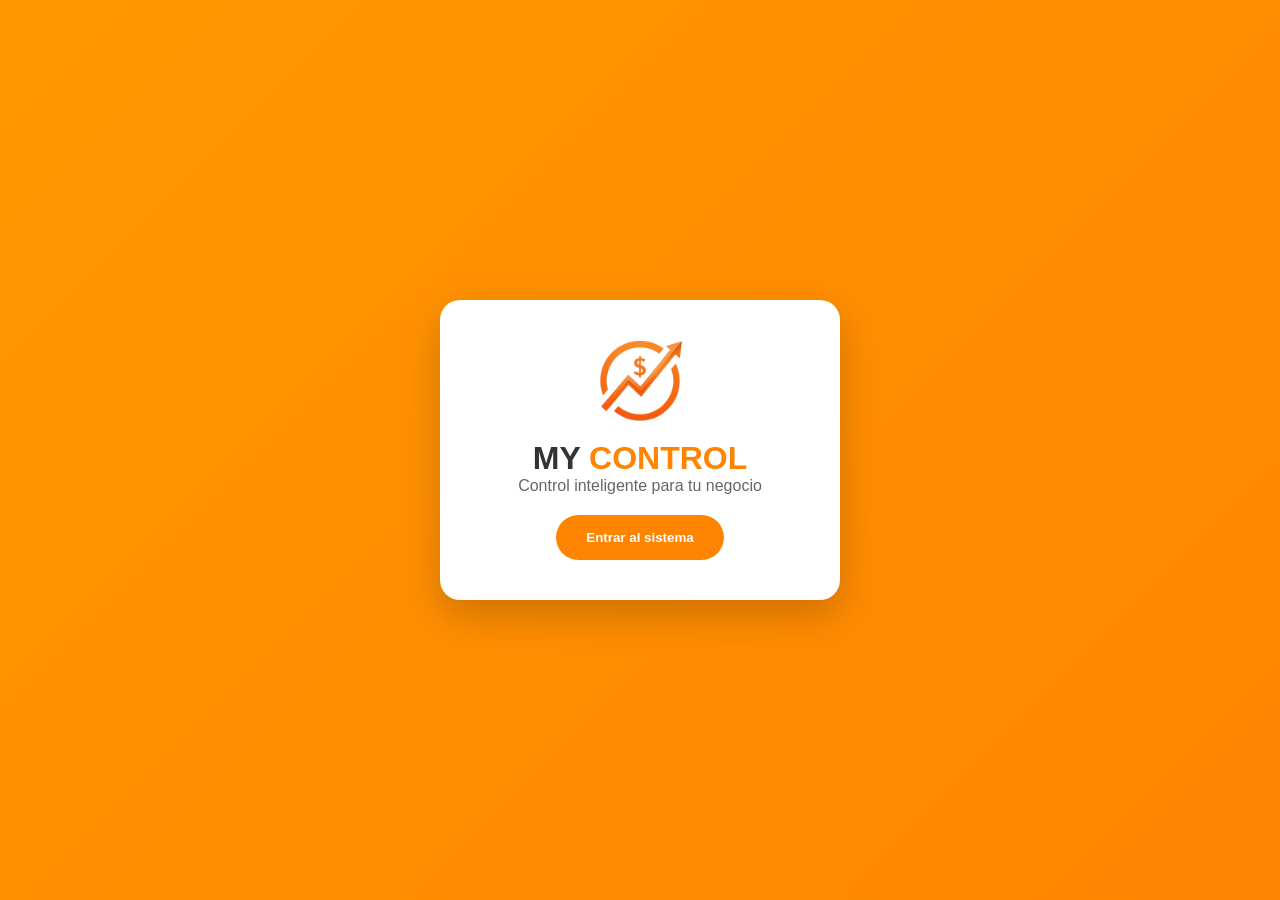
<file: index.html>
<!DOCTYPE html>
<html lang="es">

<head>

<meta charset="UTF-8">
<meta name="viewport" content="width=device-width, initial-scale=1.0">

<title>MyControl</title>

<link rel="stylesheet" href="css/variables.css">
<link rel="stylesheet" href="css/main.css">
<link rel="stylesheet" href="css/welcome.css">

</head>

<body>
<div class="loading-overlay" id="loadingOverlay">
    <div class="loading-spinner"></div>
    <p class="loading-texto">Cargando...</p>
</div>
<div class="welcome-container">

<div class="welcome-card">

<img src="assets/img/logoF.png" class="logo">

<h1>MY <span>CONTROL</span></h1>

<p class="subtitle">
Control inteligente para tu negocio
</p>

<button class="start-btn" onclick="goLogin()">
Entrar al sistema
</button>

</div>

</div>

<script src="js/welcome.js"></script>
<script src="js/theme.js"></script>
</body>

</html>
</file>
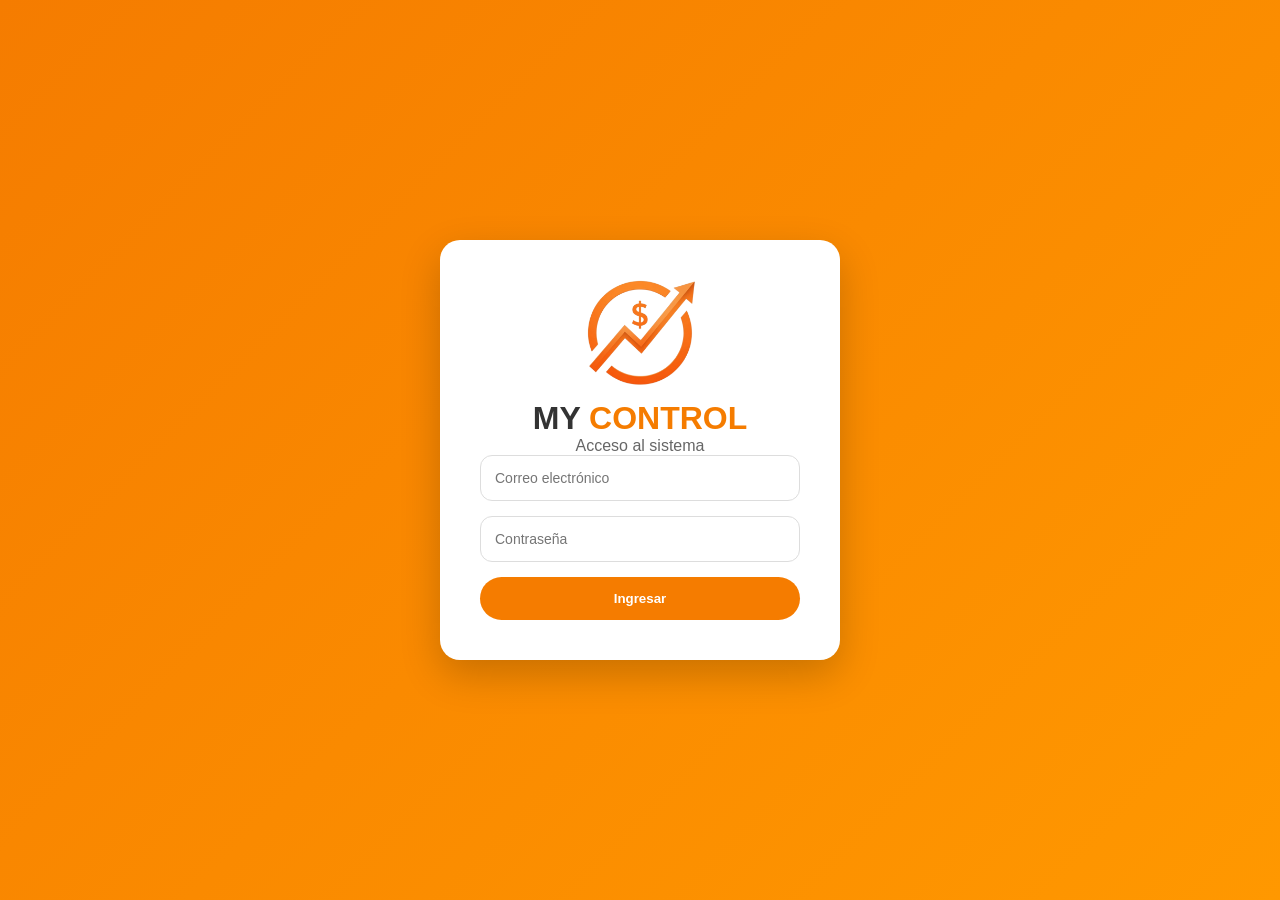
<file: agenda.html>
<!DOCTYPE html>
<html lang="es">
<head>
    <meta charset="UTF-8">
    <meta name="viewport" content="width=device-width, initial-scale=1.0">
    <title>Agenda | MyControl</title>
    <link rel="stylesheet" href="css/variables.css">
    <link rel="stylesheet" href="css/main.css">
    <link rel="stylesheet" href="css/dashboard.css">
    <link rel="stylesheet" href="css/agenda.css">
</head>
<body>
<div class="loading-overlay" id="loadingOverlay">
    <div class="loading-spinner"></div>
    <p class="loading-texto">Cargando...</p>
</div>
<div class="sidebar-overlay" id="sidebarOverlay"></div>

<div class="dashboard-layout">
    <aside class="sidebar" id="sidebar">
        <div class="sidebar-header">
            <img src="assets/img/logo.png" class="logo" alt="MyControl">
            <h2>MyControl</h2>
        </div>
        <nav class="menu">
            <a class="menu-item" href="dashboard.html"><span class="icon">🏠</span><span class="text">Inicio</span></a>
            <a class="menu-item" href="inventario.html"><span class="icon">📦</span><span class="text">Inventario</span></a>
            <a class="menu-item" href="ventas.html"><span class="icon">💰</span><span class="text">Ventas</span></a>
            <a class="menu-item" href="compras.html"><span class="icon">🧾</span><span class="text">Compras</span></a>
            <a class="menu-item" href="proveedores.html"><span class="icon">👥</span><span class="text">Proveedores</span></a>
            <a class="menu-item" href="clientes.html"><span class="icon">🧑‍🤝‍🧑</span><span class="text">Clientes</span></a>
            <a class="menu-item" href="pedidos.html"><span class="icon">📬</span><span class="text">Pedidos</span></a>
            <a class="menu-item active" href="agenda.html"><span class="icon">📅</span><span class="text">Agenda</span></a>
            <a class="menu-item" href="reportes.html"><span class="icon">📊</span><span class="text">Reportes</span></a>
            <a class="menu-item" href="tienda-config.html"><span class="icon">🛍️</span><span class="text">Catálogo</span></a>
            <a class="menu-item" href="configuracion.html"><span class="icon">⚙</span><span class="text">Configuración</span></a>
        </nav>
    </aside>

    <main class="main-content">
        <header class="topbar">
            <button class="menu-toggle" id="menuToggle">☰</button>
            <h1>📅 Agenda</h1>
            <div class="topbar-right">
                <div id="reloj" class="topbar-clock"></div>
                <button onclick="abrirModalCrear()"
                    style="padding:8px 16px;background:#FF8500;color:white;border:none;border-radius:10px;font-weight:700;cursor:pointer;font-size:14px">
                    + Nueva actividad
                </button>
                <span class="topbar-user">👤 <span id="usuarioNombre"></span></span>
                
            </div>
        </header>

        <!-- BANNER ACTIVIDADES HOY -->
        <div id="bannerHoy" style="display:none;background:#fff3e0;border:1.5px solid #FFE0B2;border-radius:14px;padding:14px 18px;margin-bottom:20px;display:none;align-items:center;gap:14px;flex-wrap:wrap">
            <span style="font-size:24px">🔔</span>
            <div style="flex:1">
                <p style="font-weight:700;color:#e65100;font-size:14px">Tienes actividades para hoy</p>
                <p id="bannerHoyTexto" style="font-size:13px;color:#888;margin-top:2px"></p>
            </div>
            <button onclick="verHoy()" style="padding:8px 16px;background:#FF8500;color:white;border:none;border-radius:8px;font-size:13px;font-weight:700;cursor:pointer">
                Ver actividades
            </button>
        </div>

        <!-- STATS -->
        <section class="agenda-stats">
            <div class="agenda-stat-card">
                <div class="agenda-stat-icon" style="background:#fff3e0">📅</div>
                <div>
                    <p class="agenda-stat-label">Hoy</p>
                    <p class="agenda-stat-num" id="statHoy">0</p>
                </div>
            </div>
            <div class="agenda-stat-card">
                <div class="agenda-stat-icon" style="background:#e8f5e9">📋</div>
                <div>
                    <p class="agenda-stat-label">Esta semana</p>
                    <p class="agenda-stat-num" id="statSemana">0</p>
                </div>
            </div>
            <div class="agenda-stat-card">
                <div class="agenda-stat-icon" style="background:#fce4ec">⏰</div>
                <div>
                    <p class="agenda-stat-label">Pendientes</p>
                    <p class="agenda-stat-num" id="statPendientes">0</p>
                </div>
            </div>
            <div class="agenda-stat-card">
                <div class="agenda-stat-icon" style="background:#e3f2fd">✅</div>
                <div>
                    <p class="agenda-stat-label">Completadas</p>
                    <p class="agenda-stat-num" id="statCompletadas">0</p>
                </div>
            </div>
        </section>

        <!-- LAYOUT PRINCIPAL -->
        <div class="agenda-layout">

            <!-- CALENDARIO -->
            <div class="agenda-calendario-box">
                <div class="cal-nav">
                    <button class="cal-nav-btn" onclick="cambiarMes(-1)">‹</button>
                    <h3 id="calTitulo">Agosto 2026</h3>
                    <button class="cal-nav-btn" onclick="cambiarMes(1)">›</button>
                </div>
                <div class="cal-grid-header">
                    <span>Dom</span><span>Lun</span><span>Mar</span>
                    <span>Mié</span><span>Jue</span><span>Vie</span><span>Sáb</span>
                </div>
                <div class="cal-grid" id="calGrid"></div>
                <div class="cal-leyenda">
                    <div class="cal-leyenda-item"><span class="cal-punto" style="background:#FF8500"></span>Hoy</div>
                    <div class="cal-leyenda-item"><span class="cal-punto" style="background:#1976d2"></span>Con actividades</div>
                    <div class="cal-leyenda-item"><span class="cal-punto" style="background:#27ae60"></span>Seleccionado</div>
                </div>
            </div>

            <!-- LISTA DE ACTIVIDADES -->
            <div class="agenda-lista-box">
                <div class="agenda-lista-header">
                    <h3 id="listaTitulo">Todas las actividades</h3>
                    <div class="agenda-filtros">
                        <button class="filtro-agenda active" onclick="cambiarFiltro('todas',this)">Todas</button>
                        <button class="filtro-agenda" onclick="cambiarFiltro('hoy',this)">Hoy</button>
                        <button class="filtro-agenda" onclick="cambiarFiltro('semana',this)">Semana</button>
                        <button class="filtro-agenda" onclick="cambiarFiltro('pendientes',this)">Pendientes</button>
                    </div>
                </div>
                <div id="agendaLista"></div>
            </div>
        </div>
    </main>
</div>

<!-- MODAL NUEVA/EDITAR ACTIVIDAD -->
<div class="modal" id="modalActividad">
    <div class="modal-content" style="max-width:520px">
        <h2 id="modalActTitle">Nueva actividad</h2>
        <input type="hidden" id="actId">

        <div class="form-group">
            <label>Título *</label>
            <input type="text" id="actTitulo" placeholder="¿Qué hay que hacer?">
        </div>

        <div style="display:grid;grid-template-columns:1fr 1fr;gap:12px">
            <div class="form-group">
                <label>Tipo</label>
                <select id="actTipo" style="width:100%;padding:10px 12px;border:1.5px solid #eee;border-radius:8px;font-size:14px;outline:none;background:white">
                    <option value="tarea">📌 Tarea</option>
                    <option value="cliente">👤 Cliente</option>
                    <option value="inventario">📦 Inventario</option>
                    <option value="proveedor">🚚 Proveedor</option>
                    <option value="pedido">🛒 Pedido</option>
                    <option value="finanzas">💰 Finanzas</option>
                    <option value="evento">📅 Evento</option>
                </select>
            </div>
            <div class="form-group">
                <label>Recordatorio</label>
                <select id="actRecordatorio" style="width:100%;padding:10px 12px;border:1.5px solid #eee;border-radius:8px;font-size:14px;outline:none;background:white">
                    <option value="0">Sin recordatorio</option>
                    <option value="5">5 minutos antes</option>
                    <option value="15">15 minutos antes</option>
                    <option value="30">30 minutos antes</option>
                    <option value="60">1 hora antes</option>
                    <option value="1440">1 día antes</option>
                </select>
            </div>
        </div>

        <div style="display:grid;grid-template-columns:1fr 1fr;gap:12px">
            <div class="form-group">
                <label>Fecha *</label>
                <input type="date" id="actFecha">
            </div>
            <div class="form-group">
                <label>Hora (opcional)</label>
                <input type="time" id="actHora">
            </div>
        </div>

        <div class="form-group">
            <label>Descripción</label>
            <textarea id="actDescripcion" rows="2"
                placeholder="Detalles adicionales..."
                style="width:100%;padding:10px 12px;border:1.5px solid #eee;border-radius:8px;font-size:14px;resize:vertical;outline:none;font-family:inherit;box-sizing:border-box"></textarea>
        </div>

        <!-- Vínculos con módulos -->
        <div class="form-group">
            <label>Vincular con cliente (opcional)</label>
            <select id="actCliente" style="width:100%;padding:10px 12px;border:1.5px solid #eee;border-radius:8px;font-size:14px;outline:none;background:white">
                <option value="">Sin vincular</option>
            </select>
        </div>

        <div class="form-group">
            <label>Vincular con proveedor (opcional)</label>
            <select id="actProveedor" style="width:100%;padding:10px 12px;border:1.5px solid #eee;border-radius:8px;font-size:14px;outline:none;background:white">
                <option value="">Sin vincular</option>
            </select>
        </div>

        <div id="seccionAsignar" style="display:none">
            <div class="form-group">
                <label>Asignar a (opcional)</label>
                <select id="actAsignado" style="width:100%;padding:10px 12px;border:1.5px solid #eee;border-radius:8px;font-size:14px;outline:none;background:white">
                    <option value="">Sin asignar</option>
                </select>
            </div>
        </div>

        <div class="modal-btns">
            <button onclick="cerrarModal()" style="background:#eee;color:#555">Cancelar</button>
            <button onclick="guardarActividad()" style="background:#FF8500;color:white">Guardar</button>
        </div>
    </div>
</div>

<script src="js/config.js"></script>
<script src="js/session.js"></script>
<script src="js/dashboard.js"></script>
<script src="js/agenda.js"></script>
<script src="js/theme.js"></script>
</body>
</html>
</file>
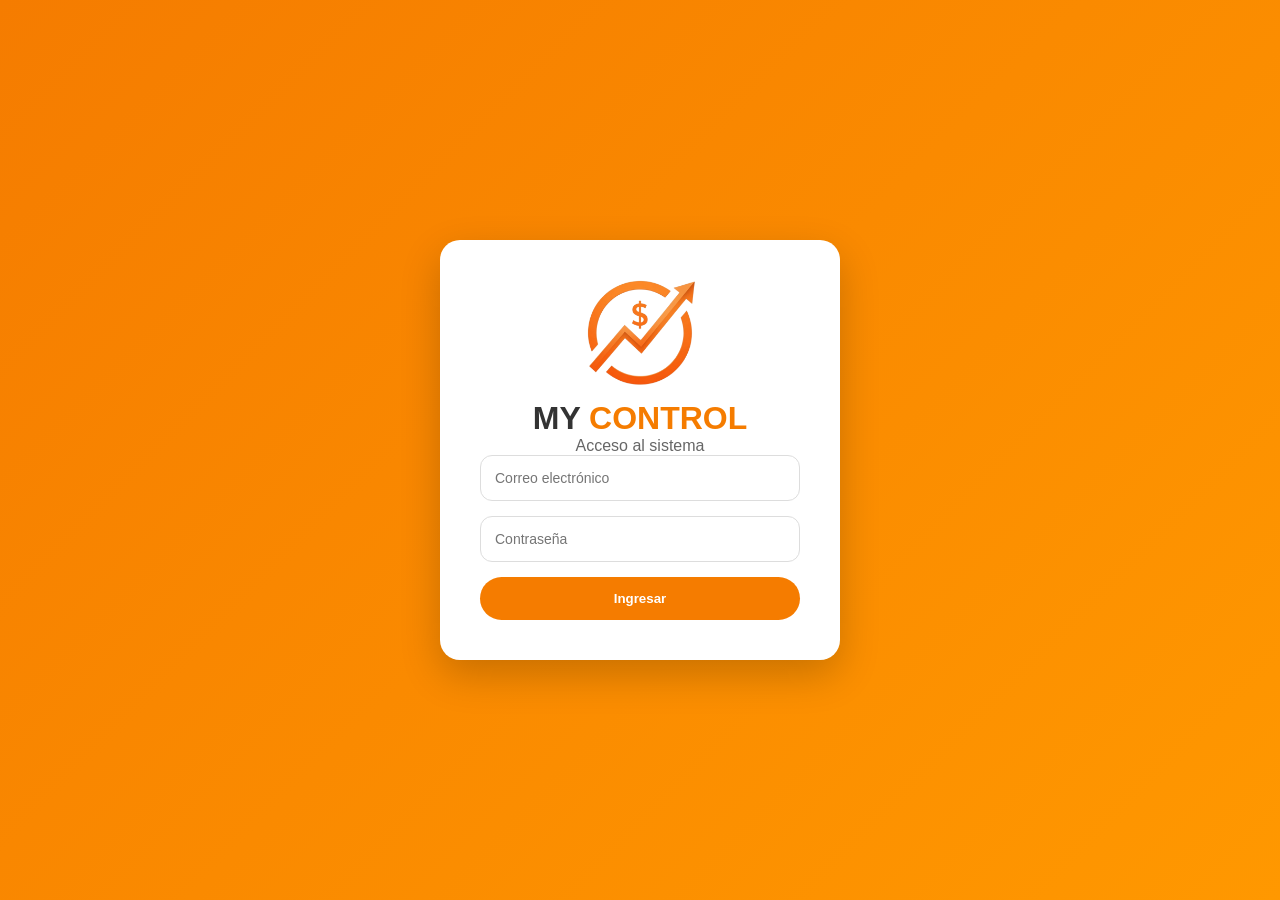
<file: clientes.html>
<!DOCTYPE html>
<html lang="es">
<head>
    <meta charset="UTF-8">
    <meta name="viewport" content="width=device-width, initial-scale=1.0">
    <title>Clientes | MyControl</title>
    <link rel="stylesheet" href="css/variables.css">
    <link rel="stylesheet" href="css/main.css">
    <link rel="stylesheet" href="css/dashboard.css">


<style>
.cliente-card {
    background: white;
    border-radius: 16px;
    padding: 18px;
    box-shadow: 0 1px 6px rgba(0,0,0,0.07);
    transition: transform 0.2s, box-shadow 0.2s;
    display: flex;
    flex-direction: column;
    gap: 14px;
}
.cliente-card:hover {
    transform: translateY(-2px);
    box-shadow: 0 8px 24px rgba(0,0,0,0.1);
}
.cliente-card-header {
    display: flex;
    align-items: center;
    gap: 12px;
}
.cliente-avatar {
    width: 50px;
    height: 50px;
    border-radius: 50%;
    display: flex;
    align-items: center;
    justify-content: center;
    font-size: 20px;
    font-weight: 900;
    color: white;
    flex-shrink: 0;
}
.cliente-header-info { flex: 1; min-width: 0; }
.cliente-nombre {
    font-size: 16px;
    font-weight: 800;
    color: #333;
    display: flex;
    align-items: center;
    flex-wrap: wrap;
    gap: 4px;
}
.cliente-fecha { font-size: 12px; color: #aaa; margin-top: 3px; }
.cliente-contacto {
    background: #fafafa;
    border-radius: 10px;
    padding: 12px;
}
.cliente-stats {
    display: grid;
    grid-template-columns: 1fr 1fr;
    gap: 8px;
}
.cliente-stat {
    text-align: center;
    border-radius: 10px;
    padding: 10px;
    border: 1.5px solid transparent;
}
.stat-num {
    display: block;
    font-size: 18px;
    font-weight: 800;
    line-height: 1.2;
}
.stat-label { font-size: 11px; color: #888; }
.cliente-acciones {
    display: flex;
    gap: 6px;
    flex-wrap: wrap;
}
.btn-cli {
    padding: 9px 14px;
    border: none;
    border-radius: 10px;
    font-size: 13px;
    font-weight: 600;
    cursor: pointer;
    transition: opacity 0.2s;
    white-space: nowrap;
}
.btn-cli:hover { opacity: 0.82; }
.btn-cli-historial { flex: 1; background: #e3f2fd; color: #1976d2; }
.btn-cli-asociar   { flex: 1; background: #fff3e0; color: #FF8500; }
.btn-cli-edit      { background: #f5f5f5; color: #555; }
.btn-cli-del       { background: #fff0f0; color: #e74c3c; border: 1px solid #ffcdd2; }

@media (max-width: 600px) {
    .cliente-acciones { flex-direction: column; }
    .btn-cli-historial,
    .btn-cli-asociar   { flex: none; width: 100%; }
    .cliente-stats { grid-template-columns: 1fr 1fr; }
}
</style>


</head>
<body>
<div class="loading-overlay" id="loadingOverlay">
    <div class="loading-spinner"></div>
    <p class="loading-texto">Cargando...</p>
</div>
<div class="sidebar-overlay" id="sidebarOverlay"></div>

<div class="dashboard-layout">
    <aside class="sidebar" id="sidebar">
        <div class="sidebar-header">
            <img src="assets/img/logo.png" class="logo" alt="MyControl logo">
            <h2>MyControl</h2>
        </div>
        <nav class="menu">
            <a class="menu-item" href="dashboard.html"><span class="icon">🏠</span><span class="text">Inicio</span></a>
            <a class="menu-item" href="inventario.html"><span class="icon">📦</span><span class="text">Inventario</span></a>
            <a class="menu-item" href="ventas.html"><span class="icon">💰</span><span class="text">Ventas</span></a>
            <a class="menu-item" href="compras.html"><span class="icon">🧾</span><span class="text">Compras</span></a>
            <a class="menu-item" href="proveedores.html"><span class="icon">👥</span><span class="text">Proveedores</span></a>
            <a class="menu-item active" href="clientes.html"><span class="icon">🧑‍🤝‍🧑</span><span class="text">Clientes</span></a>
            <a class="menu-item" href="pedidos.html"><span class="icon">📬</span><span class="text">Pedidos</span></a>
            <a class="menu-item" href="agenda.html"><span class="icon">📅</span><span class="text">Agenda</span></a>
            <a class="menu-item" href="reportes.html"><span class="icon">📊</span><span class="text">Reportes</span></a>
            <a class="menu-item" href="tienda-config.html"><span class="icon">🛍️</span><span class="text">Catálogo</span></a>
            <a class="menu-item" href="configuracion.html"><span class="icon">⚙</span><span class="text">Configuración</span></a>
        </nav>
    </aside>

    <main class="main-content">
        <header class="topbar">
            <button class="menu-toggle" id="menuToggle">☰</button>
            <h1>Clientes</h1>
            <div class="topbar-right">
                <div id="reloj" class="topbar-clock"></div>
                <button id="btnNuevoCliente" onclick="abrirModalCrear()"
                    style="display:none;padding:8px 16px;background:#FF8500;color:white;border:none;border-radius:10px;font-weight:700;cursor:pointer;font-size:14px">
                    + Nuevo cliente
                </button>
            </div>
        </header>

        <!-- STATS -->
        <section style="display:grid;grid-template-columns:repeat(2,1fr);gap:12px;margin-bottom:20px">
            <div style="background:white;border-radius:14px;padding:14px 16px;display:flex;align-items:center;gap:12px;box-shadow:0 1px 6px rgba(0,0,0,0.07)">
                <div style="width:42px;height:42px;border-radius:12px;background:#fff3e0;display:flex;align-items:center;justify-content:center;font-size:20px;flex-shrink:0">🧑‍🤝‍🧑</div>
                <div>
                    <p style="font-size:11px;color:#aaa;margin-bottom:2px">Total clientes</p>
                    <p style="font-size:22px;font-weight:800;color:#FF8500" id="statTotal">0</p>
                </div>
            </div>
            <div style="background:white;border-radius:14px;padding:14px 16px;display:flex;align-items:center;gap:12px;box-shadow:0 1px 6px rgba(0,0,0,0.07)">
                <div style="width:42px;height:42px;border-radius:12px;background:#e8f5e9;display:flex;align-items:center;justify-content:center;font-size:20px;flex-shrink:0">💰</div>
                <div>
                    <p style="font-size:11px;color:#aaa;margin-bottom:2px">Total facturado</p>
                    <p style="font-size:20px;font-weight:800;color:#27ae60" id="statFacturado">$0.00</p>
                </div>
            </div>
            <div style="background:white;border-radius:14px;padding:14px 16px;display:flex;align-items:center;gap:12px;box-shadow:0 1px 6px rgba(0,0,0,0.07)">
                <div style="width:42px;height:42px;border-radius:12px;background:#e3f2fd;display:flex;align-items:center;justify-content:center;font-size:20px;flex-shrink:0">🆕</div>
                <div>
                    <p style="font-size:11px;color:#aaa;margin-bottom:2px">Nuevos este mes</p>
                    <p style="font-size:20px;font-weight:800;color:#1976d2" id="statNuevos">0</p>
                </div>
            </div>
            <div style="background:white;border-radius:14px;padding:14px 16px;display:flex;align-items:center;gap:12px;box-shadow:0 1px 6px rgba(0,0,0,0.07)">
                <div style="width:42px;height:42px;border-radius:12px;background:#fce4ec;display:flex;align-items:center;justify-content:center;font-size:20px;flex-shrink:0">⭐</div>
                <div style="min-width:0">
                    <p style="font-size:11px;color:#aaa;margin-bottom:2px">Mejor cliente</p>
                    <p style="font-size:16px;font-weight:800;color:#e91e63;white-space:nowrap;overflow:hidden;text-overflow:ellipsis" id="statTopCliente">—</p>
                </div>
            </div>
        </section>

        <!-- BUSCADOR -->
        <div style="margin-bottom:16px">
            <input type="text" id="buscadorClientes"
                placeholder="🔍 Buscar por nombre, teléfono o email..."
                oninput="filtrarClientes()"
                style="width:100%;padding:12px 16px;border:1.5px solid #eee;border-radius:12px;font-size:14px;outline:none;box-sizing:border-box;background:white">
        </div>

        <!-- GRID -->
        <div id="clientesGrid" style="display:grid;grid-template-columns:repeat(auto-fill,minmax(300px,1fr));gap:14px"></div>
    </main>
</div>

<!-- MODAL CLIENTE -->
<div class="modal" id="modalCliente">
    <div class="modal-content" style="max-width:480px">
        <h2 id="modalClienteTitle">Nuevo cliente</h2>
        <input type="hidden" id="clienteId">
        <div class="form-group">
            <label>Nombre completo *</label>
            <input type="text" id="cliNombre" placeholder="Nombre del cliente">
        </div>
        <div style="display:grid;grid-template-columns:1fr 1fr;gap:12px">
            <div class="form-group">
                <label>Teléfono / WhatsApp</label>
                <input type="tel" id="cliTelefono" placeholder="55 1234 5678">
            </div>
            <div class="form-group">
                <label>Email</label>
                <input type="email" id="cliEmail" placeholder="correo@ejemplo.com">
            </div>
        </div>
        <div class="form-group">
            <label>Dirección</label>
            <input type="text" id="cliDireccion" placeholder="Dirección (opcional)">
        </div>
        <div class="form-group">
            <label>Notas</label>
            <textarea id="cliNotas" rows="3"
                placeholder="Preferencias, observaciones, etc..."
                style="width:100%;padding:10px 12px;border:1.5px solid #eee;border-radius:8px;font-size:14px;resize:vertical;outline:none;font-family:inherit;box-sizing:border-box"></textarea>
        </div>
        <div class="modal-btns">
            <button onclick="cerrarModal()" style="background:#eee;color:#555">Cancelar</button>
            <button onclick="guardarCliente()" style="background:#FF8500;color:white">Guardar</button>
        </div>
    </div>
</div>

<!-- MODAL HISTORIAL -->
<div class="modal" id="modalHistorial">
    <div class="modal-content" style="max-width:540px">
        <h2 id="historialTitle">Historial de compras</h2>
        <div id="historialContenido"></div>
        <div class="modal-btns" style="margin-top:16px">
            <button onclick="cerrarHistorial()" style="background:#eee;color:#555;width:100%">Cerrar</button>
        </div>
    </div>
</div>

<!-- MODAL ASOCIAR VENTA -->
<div class="modal" id="modalAsociar">
    <div class="modal-content" style="max-width:500px">
        <h2 id="asociarTitle">Asociar venta</h2>
        <p style="font-size:13px;color:#888;margin-top:-8px;margin-bottom:16px">
            Selecciona una venta sin cliente asignado para vincularla a este cliente.
        </p>
        <div id="asociarLista" style="max-height:360px;overflow-y:auto"></div>
        <div class="modal-btns" style="margin-top:16px">
            <button onclick="cerrarAsociar()" style="background:#eee;color:#555;width:100%">Cancelar</button>
        </div>
    </div>
</div>

<script src="js/config.js"></script>
<script src="js/session.js"></script>
<script src="js/dashboard.js"></script>
<script src="js/clientes.js"></script>
<script src="js/theme.js"></script>
</body>
</html>
</file>
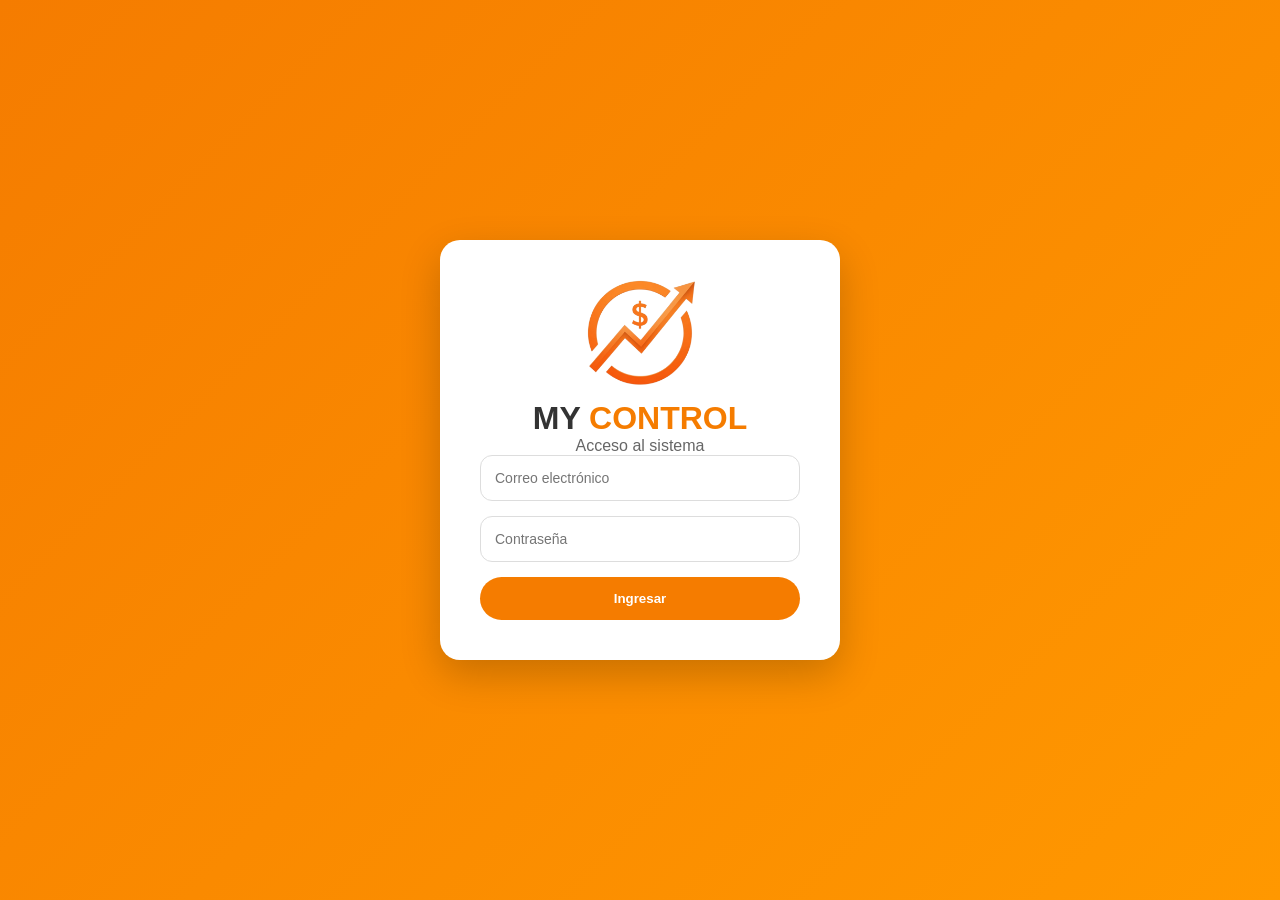
<file: compras.html>
<!DOCTYPE html>
<html lang="es">
<head>
    <meta charset="UTF-8">
    <meta name="viewport" content="width=device-width, initial-scale=1.0">
    <title>Compras | MyControl</title>
    <link rel="stylesheet" href="css/variables.css">
    <link rel="stylesheet" href="css/main.css">
    <link rel="stylesheet" href="css/dashboard.css">

    <style>
.stats-top    { display:grid; gap:12px; margin-bottom:20px; grid-template-columns:repeat(3,1fr); }
.layout-2col  { display:grid; grid-template-columns:1fr 1fr; gap:16px; align-items:start; }

@media (max-width: 768px) {
    .stats-top   { grid-template-columns:repeat(2,1fr); }
    .layout-2col { grid-template-columns:1fr; }
    .historial-box { max-height:400px; }
}
@media (max-width: 480px) {
    .stats-top { grid-template-columns:1fr; }
    .main-content { padding:12px !important; }
}
</style>
</head>
<body>
<div class="loading-overlay" id="loadingOverlay">
    <div class="loading-spinner"></div>
    <p class="loading-texto">Cargando...</p>
</div>
<div class="sidebar-overlay" id="sidebarOverlay"></div>

<div class="dashboard-layout">
    <aside class="sidebar" id="sidebar">
        <div class="sidebar-header">
            <img src="assets/img/logoF.png" class="logo" alt="MyControl logo">
            <h2>MyControl</h2>
        </div>
        <nav class="menu">
            <a class="menu-item" href="dashboard.html"><span class="icon">🏠</span><span class="text">Inicio</span></a>
            <a class="menu-item" href="inventario.html"><span class="icon">📦</span><span class="text">Inventario</span></a>
            <a class="menu-item" href="ventas.html"><span class="icon">💰</span><span class="text">Ventas</span></a>
            <a class="menu-item active" href="compras.html"><span class="icon">🧾</span><span class="text">Compras</span></a>
            <a class="menu-item" href="proveedores.html"><span class="icon">👥</span><span class="text">Proveedores</span></a>
            <a class="menu-item" href="clientes.html"><span class="icon">🧑‍🤝‍🧑</span><span class="text">Clientes</span></a>
            <a class="menu-item" href="pedidos.html"><span class="icon">📬</span><span class="text">Pedidos</span></a>
            <a class="menu-item" href="agenda.html"><span class="icon">📅</span><span class="text">Agenda</span></a>
            <a class="menu-item" href="reportes.html"><span class="icon">📊</span><span class="text">Reportes</span></a>
            <a class="menu-item" href="tienda-config.html"><span class="icon">🛍️</span><span class="text">Catálogo</span></a>
            <a class="menu-item" href="configuracion.html"><span class="icon">⚙</span><span class="text">Configuración</span></a>
        </nav>
    </aside>

    <main class="main-content">
        <header class="topbar">
            <button class="menu-toggle" id="menuToggle">☰</button>
            <h1>Compras</h1>
            <div class="topbar-right">
                <div id="reloj" class="topbar-clock"></div>
                
                
            </div>
        </header>

        <!-- STATS -->
        <section class="stats-top">
            <div style="background:white;border-radius:14px;padding:16px 18px;display:flex;align-items:center;gap:14px;box-shadow:0 1px 6px rgba(0,0,0,0.07)">
                <div style="width:46px;height:46px;border-radius:12px;background:#fff3e0;display:flex;align-items:center;justify-content:center;font-size:22px;flex-shrink:0">💸</div>
                <div>
                    <p style="font-size:12px;color:#aaa;margin-bottom:2px">Gastado este mes</p>
                    <p style="font-size:20px;font-weight:800;color:#FF8500" id="statGastado">$0.00</p>
                </div>
            </div>
            <div style="background:white;border-radius:14px;padding:16px 18px;display:flex;align-items:center;gap:14px;box-shadow:0 1px 6px rgba(0,0,0,0.07)">
                <div style="width:46px;height:46px;border-radius:12px;background:#e8f5e9;display:flex;align-items:center;justify-content:center;font-size:22px;flex-shrink:0">📋</div>
                <div>
                    <p style="font-size:12px;color:#aaa;margin-bottom:2px">Compras este mes</p>
                    <p style="font-size:20px;font-weight:800;color:#27ae60" id="statNum">0</p>
                </div>
            </div>
            <div style="background:white;border-radius:14px;padding:16px 18px;display:flex;align-items:center;gap:14px;box-shadow:0 1px 6px rgba(0,0,0,0.07)">
                <div style="width:46px;height:46px;border-radius:12px;background:#e3f2fd;display:flex;align-items:center;justify-content:center;font-size:22px;flex-shrink:0">🏆</div>
                <div style="min-width:0">
                    <p style="font-size:12px;color:#aaa;margin-bottom:2px">Proveedor frecuente</p>
                    <p style="font-size:15px;font-weight:800;color:#1976d2;white-space:nowrap;overflow:hidden;text-overflow:ellipsis" id="statTopProv">—</p>
                </div>
            </div>
        </section>

        <!-- LAYOUT PRINCIPAL -->
        <div class="layout-2col">

            <!-- FORM NUEVA COMPRA -->
            <div style="background:white;border-radius:16px;padding:20px;box-shadow:0 1px 6px rgba(0,0,0,0.07)">
                <h2 style="font-size:17px;color:#333;margin-bottom:18px;display:flex;align-items:center;gap:8px">🛒 Nueva compra</h2>

                <!-- Proveedor -->
                <div style="margin-bottom:14px">
                    <label style="font-size:12px;color:#888;font-weight:600;display:block;margin-bottom:6px">PROVEEDOR</label>
                    <div style="display:flex;gap:8px">
                        <select id="proveedorSelect" style="flex:1;padding:10px 12px;border:1.5px solid #eee;border-radius:10px;font-size:14px;color:#333;outline:none;background:white">
                            <option value="">Selecciona un proveedor...</option>
                        </select>
                        <button id="btnNuevoProv" onclick="abrirModalProvRapido()" style="display:none;padding:10px 14px;background:#FF8500;color:white;border:none;border-radius:10px;font-weight:700;cursor:pointer;white-space:nowrap;font-size:13px">+ Nuevo</button>
                    </div>
                </div>

                <!-- Buscar producto -->
                <div style="margin-bottom:14px;position:relative">
                    <label style="font-size:12px;color:#888;font-weight:600;display:block;margin-bottom:6px">AGREGAR PRODUCTO</label>
                    <input type="text" id="buscarProdCompra" placeholder="🔍 Buscar por nombre o código..."
                        style="width:100%;padding:10px 12px;border:1.5px solid #eee;border-radius:10px;font-size:14px;outline:none;box-sizing:border-box"
                        autocomplete="off">
                    <div id="dropdownProd" style="display:none;position:absolute;left:0;right:0;top:calc(100% + 4px);background:white;border-radius:10px;box-shadow:0 8px 24px rgba(0,0,0,0.12);z-index:100;max-height:220px;overflow-y:auto;border:1px solid #f0f0f0"></div>
                </div>

                <!-- Lista productos compra -->
                <div id="listaCompra" style="margin-bottom:16px;min-height:60px">
                    <div id="listaVaciaMsg" style="text-align:center;padding:24px;color:#ccc">
                        <p style="font-size:28px">🛍️</p>
                        <p style="font-size:13px;margin-top:6px">Busca y agrega productos</p>
                    </div>
                </div>

                <!-- Total y botón -->
                <div style="border-top:2px solid #f5f5f5;padding-top:14px">
                    <div style="display:flex;justify-content:space-between;align-items:center;margin-bottom:14px">
                        <span style="font-size:15px;color:#666">Total de compra</span>
                        <span style="font-size:24px;font-weight:900;color:#FF8500" id="totalCompraDisplay">$0.00</span>
                    </div>
                    <button onclick="registrarCompra()" style="width:100%;padding:14px;background:linear-gradient(135deg,#FF8500,#ff6f00);color:white;border:none;border-radius:12px;font-size:15px;font-weight:800;cursor:pointer;letter-spacing:0.5px">
                        ✅ Registrar compra
                    </button>
                </div>
            </div>

            <!-- HISTORIAL -->
<!-- HISTORIAL -->
            <div class="historial-box" style="background:white;border-radius:16px;padding:20px;box-shadow:0 1px 6px rgba(0,0,0,0.07)">
                <div style="display:flex;align-items:center;justify-content:space-between;margin-bottom:16px;gap:10px;flex-wrap:wrap">
                    <h2 style="font-size:17px;color:#333;display:flex;align-items:center;gap:8px;margin:0">📋 Historial</h2>
                    <select id="filtroProv" onchange="aplicarFiltroProv()" style="padding:6px 10px;border:1.5px solid #eee;border-radius:8px;font-size:13px;color:#555;outline:none">
                        <option value="">Todos los proveedores</option>
                    </select>
                </div>
                <div id="historialLista" style="max-height:520px;overflow-y:auto;padding-right:2px"></div>
            </div>
        </div>
    </main>
</div>

<!-- MODAL PROVEEDOR RÁPIDO -->
<!-- MODAL PROVEEDOR RÁPIDO -->
<div class="modal" id="modalProvRapido">
    <div class="modal-content" style="max-width:440px">
        <h2>Nuevo proveedor</h2>

        <div class="form-group">
            <label>Nombre *</label>
            <input type="text" id="rpNombre" placeholder="Nombre del proveedor">
        </div>
        <div class="form-group">
            <label>Descripción / Ubicación</label>
            <textarea id="rpDescripcion" rows="2"
                placeholder="Ej: Mercado Merced, Local 21"
                style="width:100%;padding:10px 12px;border:1.5px solid #eee;border-radius:8px;font-size:14px;resize:vertical;outline:none;font-family:inherit;box-sizing:border-box"></textarea>
        </div>
        <div style="display:grid;grid-template-columns:1fr 1fr;gap:12px">
            <div class="form-group">
                <label>Teléfono</label>
                <input type="tel" id="rpTelefono" placeholder="555 123 4567">
            </div>
            <div class="form-group">
                <label>Teléfono 2</label>
                <input type="tel" id="rpTelefono2" placeholder="Opcional">
            </div>
        </div>
        <div class="form-group">
            <label>Email</label>
            <input type="email" id="rpEmail" placeholder="correo@proveedor.com (opcional)">
        </div>
        <div class="modal-btns">
            <button onclick="cerrarModalProvRapido()" style="background:#eee;color:#555">Cancelar</button>
            <button onclick="guardarProvRapido()" style="background:#FF8500;color:white">Crear</button>
        </div>
    </div>
</div>

<script src="js/config.js"></script>
<script src="js/session.js"></script>
<script src="js/dashboard.js"></script>
<script src="js/compras.js"></script>
<script src="js/theme.js"></script>
</body>
</html>
</file>
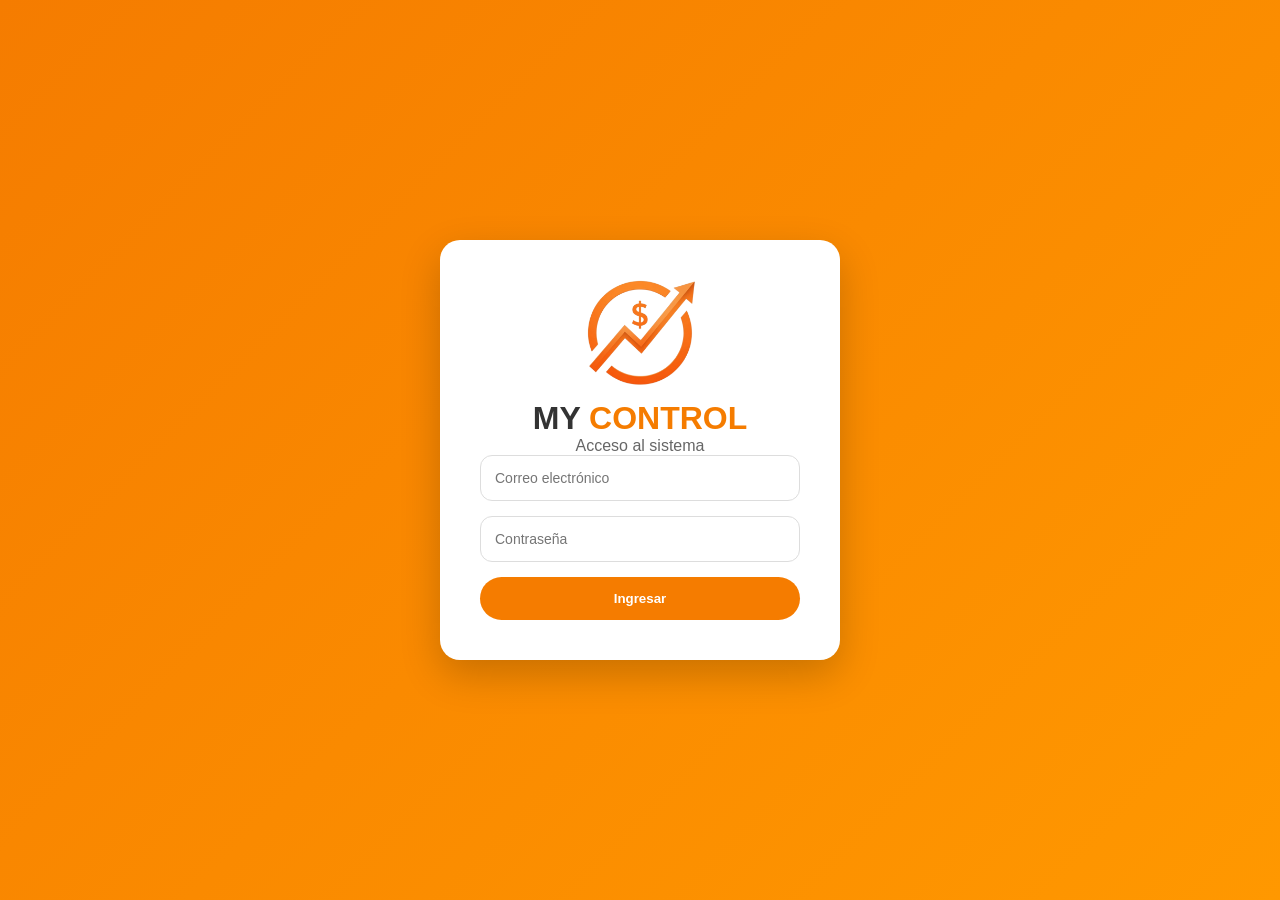
<file: configuracion.html>
<!DOCTYPE html>
<html lang="es">
<head>
    <meta charset="UTF-8">
    <meta name="viewport" content="width=device-width, initial-scale=1.0">
    <title>Configuración | MyControl</title>
    <link rel="stylesheet" href="css/variables.css">
    <link rel="stylesheet" href="css/main.css">
    <link rel="stylesheet" href="css/dashboard.css">
    <link rel="stylesheet" href="css/inventario.css">
    <link rel="stylesheet" href="css/configuracion.css">
</head>
<body>
    <div class="loading-overlay" id="loadingOverlay">
    <div class="loading-spinner"></div>
    <p class="loading-texto">Cargando...</p>
</div>
<div class="sidebar-overlay" id="sidebarOverlay"></div>
<div class="dashboard-layout">

    <aside class="sidebar" id="sidebar">
        <div class="sidebar-header">
            <img src="assets/img/logoF.png" class="logo" alt="MyControl logo">
            <h2>MyControl</h2>
        </div>
        <nav class="menu">
            <a class="menu-item" href="dashboard.html"><span class="icon">🏠</span><span class="text">Inicio</span></a>
            <a class="menu-item" href="inventario.html"><span class="icon">📦</span><span class="text">Inventario</span></a>
            <a class="menu-item" href="ventas.html"><span class="icon">💰</span><span class="text">Ventas</span></a>
            <a class="menu-item" href="compras.html"><span class="icon">🧾</span><span class="text">Compras</span></a>
            <a class="menu-item" href="proveedores.html"><span class="icon">👥</span><span class="text">Proveedores</span></a>
            <a class="menu-item" href="clientes.html"><span class="icon">🧑‍🤝‍🧑</span><span class="text">Clientes</span></a>
            <a class="menu-item" href="pedidos.html"><span class="icon">📬</span><span class="text">Pedidos</span></a>
            <a class="menu-item" href="agenda.html"><span class="icon">📅</span><span class="text">Agenda</span></a>
            <a class="menu-item" href="reportes.html"><span class="icon">📊</span><span class="text">Reportes</span></a>
            <a class="menu-item" href="tienda-config.html"><span class="icon">🛍️</span><span class="text">Catálogo</span></a>
            <a class="menu-item active" href="configuracion.html"><span class="icon">⚙</span><span class="text">Configuración</span></a>
        </nav>
    </aside>

    <main class="main-content">
        <header class="topbar">
            <button class="menu-toggle" id="menuToggle">☰</button>
            <h1>Configuración</h1>
        </header>

        <div class="config-grid">

            <!-- DATOS DE LA EMPRESA -->
            <div class="config-card">
                <h2>🏢 Datos de la empresa</h2>
                <div class="config-form">
                    <label>Nombre de la empresa</label>
                    <input type="text" id="empNombre" placeholder="Nombre">
                    <label>Teléfono</label>
                    <input type="text" id="empTelefono" placeholder="Teléfono">
                    <label>Email</label>
                    <input type="email" id="empEmail" placeholder="Email">
                    <button id="btnGuardarEmpresa">Guardar cambios</button>
                </div>
            </div>

            <!-- APARIENCIA -->
            <div class="config-card">
                <h2>🎨 Apariencia</h2>
                <div class="config-form">
                    <label>Color primario</label>
                    <div class="color-row">
                        <input type="color" id="colorPrimario" value="#FF8500">
                        <span id="colorPrimarioHex">#FF8500</span>
                    </div>
                    <label>Color secundario</label>
                    <div class="color-row">
                        <input type="color" id="colorSecundario" value="#ff9800">
                        <span id="colorSecundarioHex">#ff9800</span>
                    </div>
                    <label>Umbral de stock bajo</label>
                    <div class="umbral-row">
                        <input type="number" id="umbralStock" min="1" max="100" value="5">
                        <span>unidades</span>
                    </div>
                    <button id="btnGuardarApariencia">Guardar apariencia</button>
                    <button id="btnResetApariencia" class="btn-secondary">Restablecer</button>
                </div>
            </div>

            <!-- USUARIOS -->
            <div class="config-card config-card-full">
                <div class="config-card-header">
                    <h2>👥 Usuarios</h2>
                    <button id="btnNuevoUsuario">+ Nuevo usuario</button>
                </div>
                <table class="product-table">
                    <thead>
                        <tr>
                            <th>Nombre</th>
                            <th>Email</th>
                            <th>Rol</th>
                            <th>Fecha registro</th>
                            <th>Acciones</th>
                        </tr>
                    </thead>
                    <tbody id="usuariosList"></tbody>
                </table>
            </div>

        </div>
    </main>
</div>

<!-- MODAL USUARIO -->
<div class="modal" id="usuarioModal">
    <div class="modal-content">
        <h2 id="modalUsuarioTitulo">👤 Nuevo usuario</h2>
        <p style="font-size:13px;color:#aaa;margin-top:-6px;margin-bottom:8px">
            Completa los datos del usuario
        </p>

        <div class="modal-field">
            <label>Nombre completo</label>
            <input type="text" id="uNombre" placeholder="Ej: María García">
        </div>

        <div class="modal-field">
            <label>Correo electrónico</label>
            <input type="email" id="uEmail" placeholder="correo@ejemplo.com">
        </div>

        <div class="modal-field" id="campoPassword">
            <label>Contraseña</label>
            <input type="password" id="uPassword" placeholder="Mínimo 6 caracteres">
        </div>

        <div class="modal-field">
            <label>Rol</label>
            <select id="uRol">
                <option value="admin">👑 Admin — acceso completo</option>
                <option value="vendedor">🛒 Vendedor — solo ventas e inventario</option>
            </select>
        </div>

        <button id="btnGuardarUsuario">Guardar usuario</button>
        <button id="btnCerrarUsuario">Cancelar</button>
    </div>
</div>

<script src="js/config.js"></script>
<script src="js/session.js"></script>
<script>
    document.addEventListener("DOMContentLoaded", function() {
        if (!ES_ADMIN) window.location.href = "ventas.html"
    })
</script>
<script src="js/dashboard.js"></script>
<script src="js/configuracion.js"></script>
<script src="js/theme.js"></script>
</body>
</html>
</file>
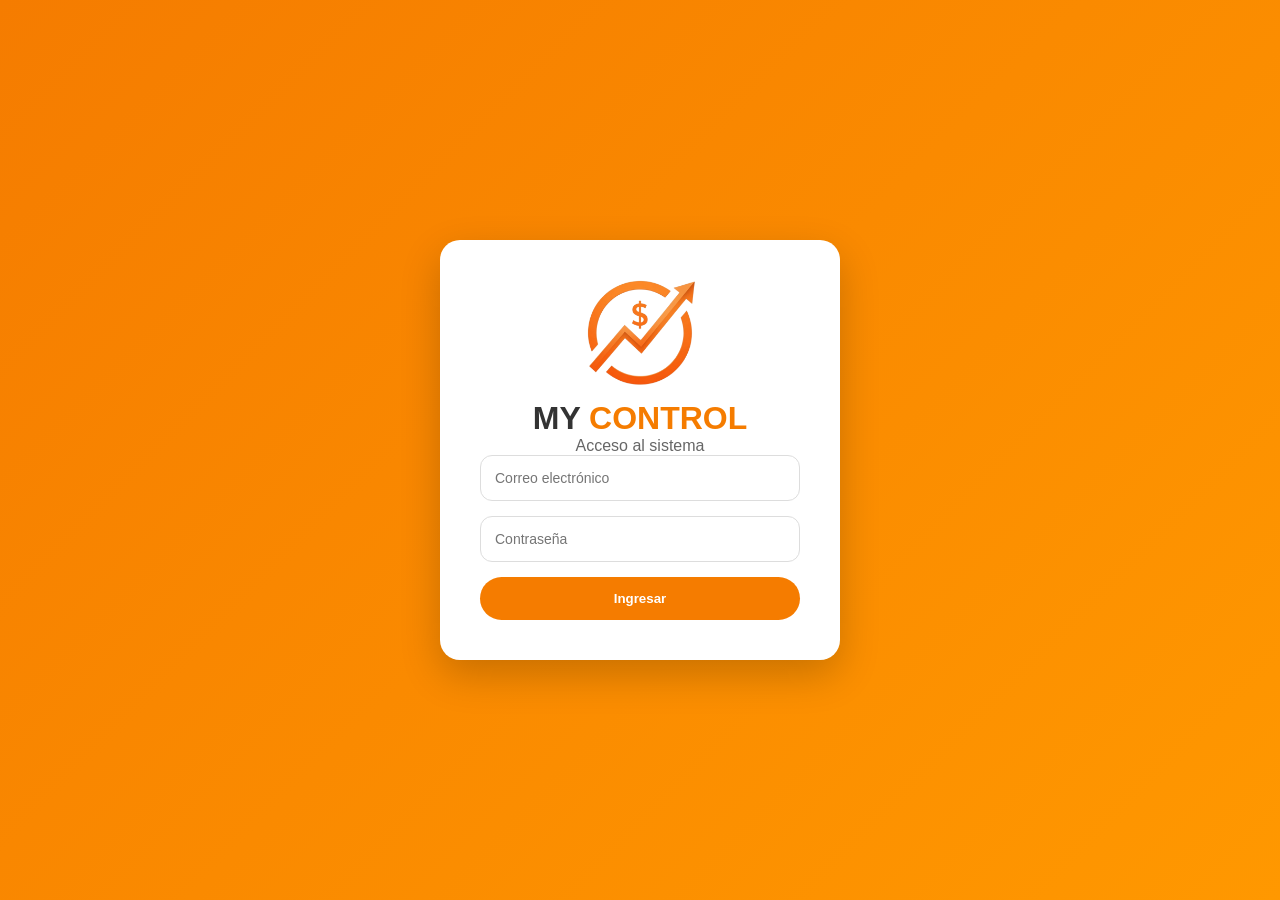
<file: inventario.html>
<!DOCTYPE html>
<html lang="es">
<head>
    <meta charset="UTF-8">
    <meta name="viewport" content="width=device-width, initial-scale=1.0">
    <title>Inventario | MyControl</title>
    <link rel="stylesheet" href="css/variables.css">
    <link rel="stylesheet" href="css/main.css">
    <link rel="stylesheet" href="css/dashboard.css">
    <link rel="stylesheet" href="css/inventario.css">
</head>
<body>
    <div class="loading-overlay" id="loadingOverlay">
    <div class="loading-spinner"></div>
    <p class="loading-texto">Cargando...</p>
</div>
<div class="sidebar-overlay" id="sidebarOverlay"></div>
<div class="dashboard-layout">

    <aside class="sidebar" id="sidebar">
        <div class="sidebar-header">
            <img src="assets/img/logoF.png" class="logo" alt="logo">
            <h2>MyControl</h2>
        </div>
        <nav class="menu">
            <a class="menu-item" href="dashboard.html"><span class="icon">🏠</span><span class="text">Inicio</span></a>
            <a class="menu-item active" href="inventario.html"><span class="icon">📦</span><span class="text">Inventario</span></a>
            <a class="menu-item" href="ventas.html"><span class="icon">💰</span><span class="text">Ventas</span></a>
            <a class="menu-item" href="compras.html"><span class="icon">🧾</span><span class="text">Compras</span></a>
            <a class="menu-item" href="proveedores.html"><span class="icon">👥</span><span class="text">Proveedores</span></a>
            <a class="menu-item" href="clientes.html"><span class="icon">🧑‍🤝‍🧑</span><span class="text">Clientes</span></a>
            <a class="menu-item" href="pedidos.html"><span class="icon">📬</span><span class="text">Pedidos</span></a>
            <a class="menu-item" href="agenda.html"><span class="icon">📅</span><span class="text">Agenda</span></a>
            <a class="menu-item" href="reportes.html"><span class="icon">📊</span><span class="text">Reportes</span></a>
            <a class="menu-item" href="tienda-config.html"><span class="icon">🛍️</span><span class="text">Catálogo</span></a>
            <a class="menu-item" href="configuracion.html"><span class="icon">⚙</span><span class="text">Configuración</span></a>
        </nav>
    </aside>

    <main class="main-content">
        <header class="topbar">
            <button class="menu-toggle" id="menuToggle">☰</button>
            <h1>Inventario</h1>
            <button class="btn-add" id="openModal">+ Agregar producto</button>
        </header>

        <!-- BUSCADOR -->
        <div class="inventario-toolbar">
            <input type="text" id="buscadorInventario" placeholder="🔍 Buscar producto...">
        </div>

        <!-- GRID DE CARTAS -->
        <div class="productos-grid" id="productosGrid"></div>
        <div class="paginacion" id="paginacionInventario"></div>

    </main>
</div>

<!-- MODAL AGREGAR/EDITAR -->
<div class="modal" id="productModal">
    <div class="modal-content">
        <h2 id="modalTitulo">Nuevo producto</h2>

        <!-- IMAGEN -->
        <div class="imagen-upload" id="imagenUpload">
            <img id="previewImg" src="assets/img/no-image.png" alt="preview">
            <div class="imagen-overlay">
                <label for="inputImagen">
                    📷 Cambiar imagen
                    <input type="file" id="inputImagen" accept="image/*" capture="environment" style="display:none">
                </label>
            </div>
        </div>

        <input type="text"   id="nombre"  placeholder="Nombre del producto">
        <div style="display:flex;gap:8px;align-items:center">
        <input type="text" id="codigo" placeholder="Código de barras" style="flex:1">

            </div>
        <input type="number" id="precio" placeholder="Precio de venta" min="0" step="0.01">
        <input type="number" id="stock"  placeholder="Cantidad"   min="0">

        <div class="modal-btns">
            <button id="saveProduct">Guardar</button>
            <button id="cerrarModal" style="background:#aaa">Cancelar</button>
        </div>
    </div>
</div>


<!-- MODAL ESCÁNER -->
<div class="modal" id="modalEscaner">
    <div class="modal-content" style="max-width:380px">
        <h2>📷 Escanear código</h2>
        <p style="font-size:13px;color:#888;margin-top:-8px">Apunta la cámara al código de barras</p>
        <div id="escaner-viewport" style="
            width:100%;
            height:220px;
            background:#000;
            border-radius:10px;
            overflow:hidden;
            margin:12px 0;
            position:relative;
        ">
            <div style="
                position:absolute;
                top:50%;
                left:10%;
                width:80%;
                height:2px;
                background:#FF8500;
                transform:translateY(-50%);
                z-index:10;
                box-shadow:0 0 8px #FF8500;
            "></div>
        </div>
        <p style="font-size:12px;color:#aaa;text-align:center" id="escanerStatus">Iniciando cámara...</p>
        <button id="cerrarEscaner" style="
            width:100%;
            margin-top:10px;
            padding:12px;
            border:none;
            border-radius:8px;
            background:#eee;
            color:#555;
            font-size:14px;
            font-weight:600;
            cursor:pointer;
        ">Cancelar</button>
    </div>
</div>


<script src="js/config.js"></script>
<script src="js/session.js"></script>
<script src="js/dashboard.js"></script>
<script src="js/inventario.js"></script>
<script src="js/theme.js"></script>
</body>
</html>
</file>
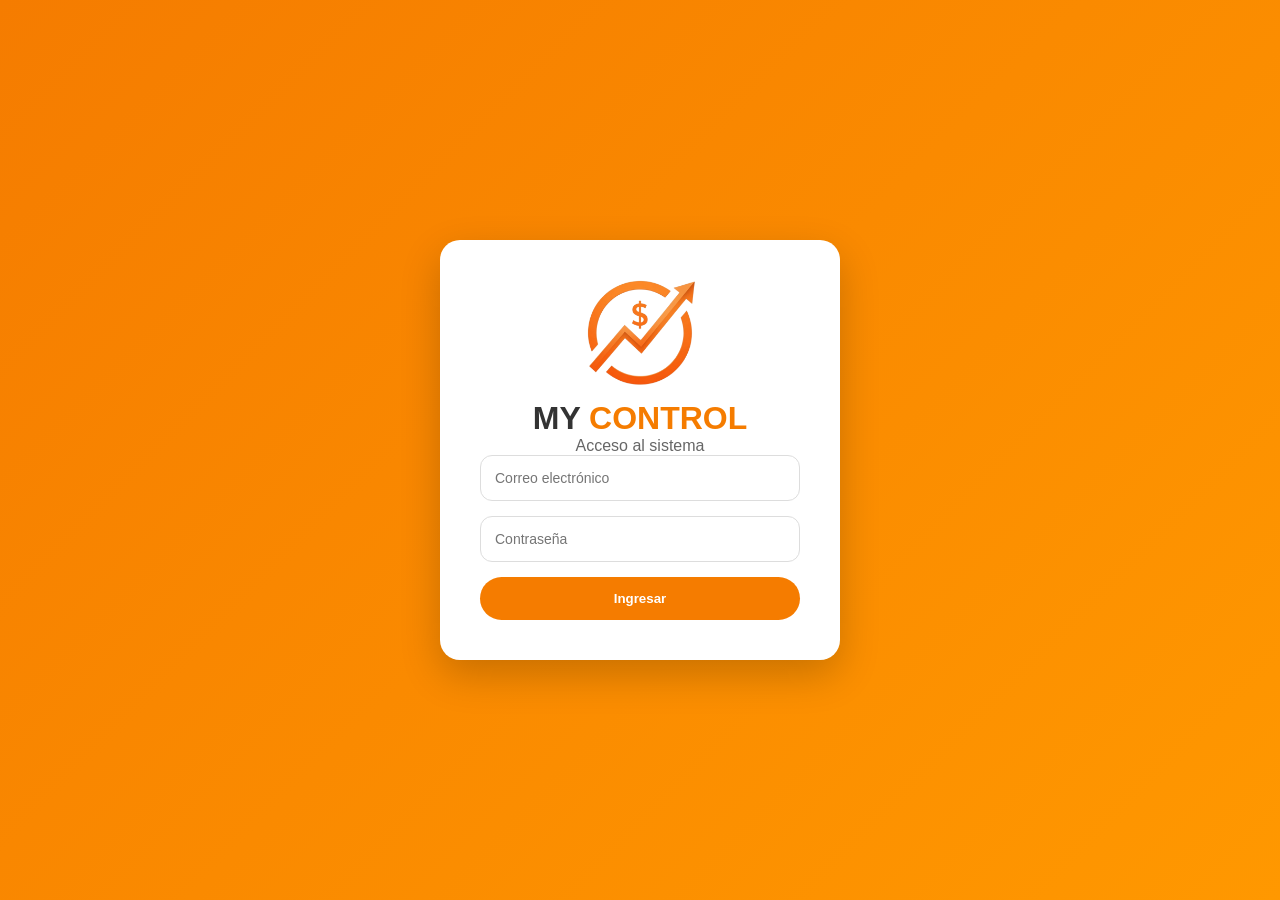
<file: login.html>
<!DOCTYPE html>
<html lang="es">
<head>
    <meta charset="UTF-8">
    <meta name="viewport" content="width=device-width, initial-scale=1.0">
    <title>Login | MyControl</title>
    <link rel="stylesheet" href="css/variables.css">
    <link rel="stylesheet" href="css/main.css">
    <link rel="stylesheet" href="css/login.css">
</head>
<body>
<div class="loading-overlay" id="loadingOverlay">
    <div class="loading-spinner"></div>
    <p class="loading-texto">Cargando...</p>
</div>
<div class="login-container">
    <div class="login-card">

        <img src="assets/img/logoF.png" class="logo">
        <h1>MY <span>CONTROL</span></h1>
        <p class="subtitle">Acceso al sistema</p>

        <div id="errorMsg" style="
            display:none;
            background:#fdecea;
            color:#c0392b;
            padding:10px 14px;
            border-radius:8px;
            margin-bottom:14px;
            font-size:14px;
            text-align:left;
        "></div>

        <form id="loginForm">
            <input type="email" placeholder="Correo electrónico" id="email" required>
            <input type="password" placeholder="Contraseña" id="password" required>
            <button class="login-btn" id="btnLogin">Ingresar</button>
        </form>

    </div>
</div>

<script src="js/config.js"></script>
<script src="js/login.js"></script>
</body>
</html>
</file>
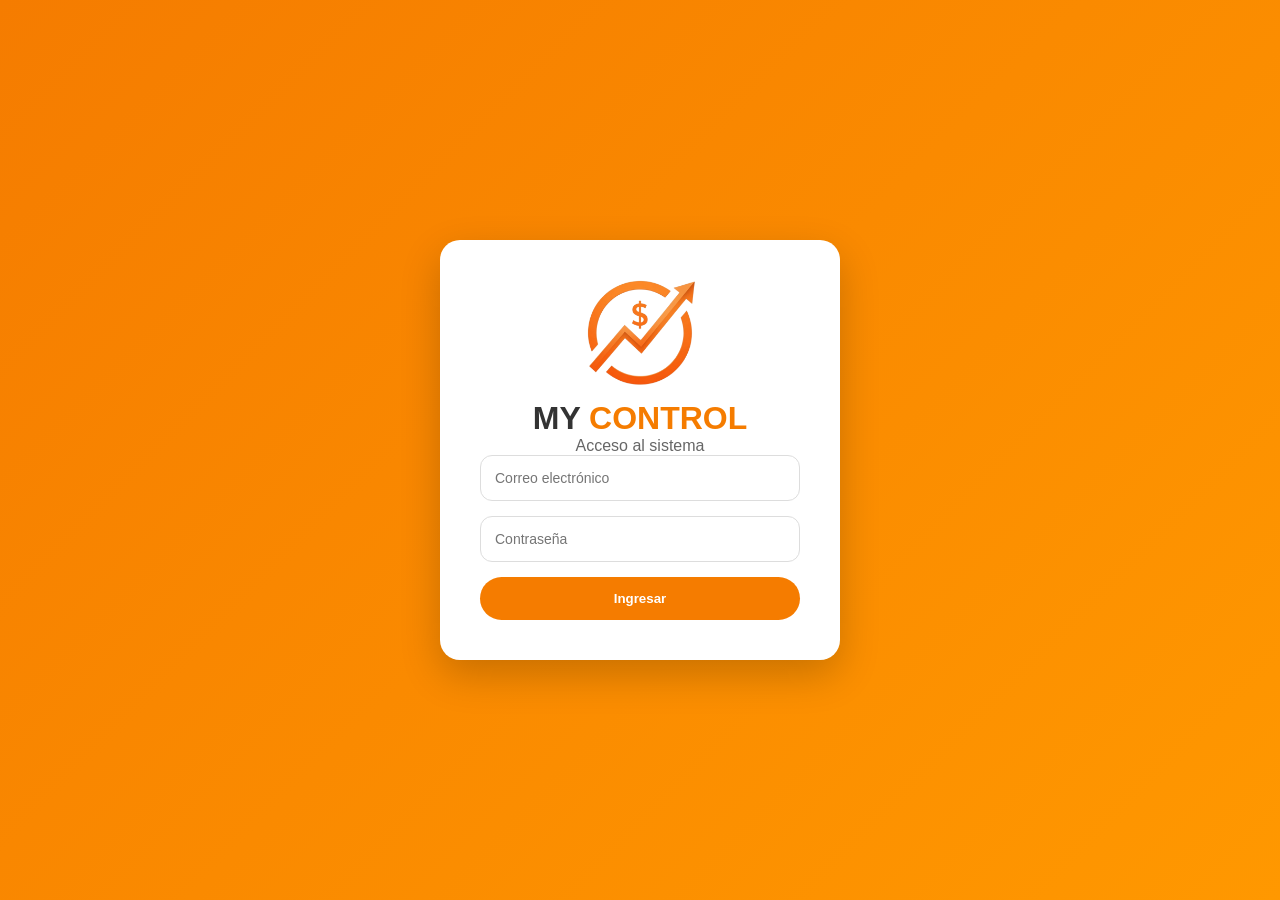
<file: pedidos.html>
<!DOCTYPE html>
<html lang="es">
<head>
    <meta charset="UTF-8">
    <meta name="viewport" content="width=device-width, initial-scale=1.0">
    <title>Pedidos | MyControl</title>
    <link rel="stylesheet" href="css/variables.css">
    <link rel="stylesheet" href="css/main.css">
    <link rel="stylesheet" href="css/dashboard.css">
</head>
<body>
<div class="loading-overlay" id="loadingOverlay">
    <div class="loading-spinner"></div>
    <p class="loading-texto">Cargando...</p>
</div>
<div class="sidebar-overlay" id="sidebarOverlay"></div>

<div class="dashboard-layout">
    <aside class="sidebar" id="sidebar">
        <div class="sidebar-header">
            <img src="assets/img/logo.png" class="logo" alt="MyControl logo">
            <h2>MyControl</h2>
        </div>
        <nav class="menu">
            <a class="menu-item" href="dashboard.html"><span class="icon">🏠</span><span class="text">Inicio</span></a>
            <a class="menu-item" href="inventario.html"><span class="icon">📦</span><span class="text">Inventario</span></a>
            <a class="menu-item" href="ventas.html"><span class="icon">💰</span><span class="text">Ventas</span></a>
            <a class="menu-item" href="compras.html"><span class="icon">🧾</span><span class="text">Compras</span></a>
            <a class="menu-item" href="proveedores.html"><span class="icon">👥</span><span class="text">Proveedores</span></a>
            <a class="menu-item" href="clientes.html"><span class="icon">🧑‍🤝‍🧑</span><span class="text">Clientes</span></a>
            <a class="menu-item active" href="pedidos.html"><span class="icon">📬</span><span class="text">Pedidos</span></a>
            <a class="menu-item" href="agenda.html"><span class="icon">📅</span><span class="text">Agenda</span></a>
            <a class="menu-item" href="reportes.html"><span class="icon">📊</span><span class="text">Reportes</span></a>
            <a class="menu-item" href="tienda-config.html"><span class="icon">🛍️</span><span class="text">Catálogo</span></a>
            <a class="menu-item" href="configuracion.html"><span class="icon">⚙</span><span class="text">Configuración</span></a>
        </nav>
    </aside>

    <main class="main-content">
        <header class="topbar">
            <button class="menu-toggle" id="menuToggle">☰</button>
            <h1>📬 Pedidos</h1>
            <div class="topbar-right">
                <div id="reloj" class="topbar-clock"></div>
                
            </div>
        </header>

        <!-- STATS -->
        <section style="display:grid;grid-template-columns:repeat(4,1fr);gap:12px;margin-bottom:20px">
            <div style="background:white;border-radius:14px;padding:14px 16px;display:flex;align-items:center;gap:12px;box-shadow:0 1px 6px rgba(0,0,0,0.07)">
                <div style="width:42px;height:42px;border-radius:12px;background:#fff3e0;display:flex;align-items:center;justify-content:center;font-size:20px">📬</div>
                <div>
                    <p style="font-size:11px;color:#aaa;margin-bottom:2px">Pendientes</p>
                    <p style="font-size:20px;font-weight:800;color:#FF8500" id="statPendientes">0</p>
                </div>
            </div>
            <div style="background:white;border-radius:14px;padding:14px 16px;display:flex;align-items:center;gap:12px;box-shadow:0 1px 6px rgba(0,0,0,0.07)">
                <div style="width:42px;height:42px;border-radius:12px;background:#e8f5e9;display:flex;align-items:center;justify-content:center;font-size:20px">✅</div>
                <div>
                    <p style="font-size:11px;color:#aaa;margin-bottom:2px">Confirmados</p>
                    <p style="font-size:20px;font-weight:800;color:#27ae60" id="statConfirmados">0</p>
                </div>
            </div>
            <div style="background:white;border-radius:14px;padding:14px 16px;display:flex;align-items:center;gap:12px;box-shadow:0 1px 6px rgba(0,0,0,0.07)">
                <div style="width:42px;height:42px;border-radius:12px;background:#e3f2fd;display:flex;align-items:center;justify-content:center;font-size:20px">🏁</div>
                <div>
                    <p style="font-size:11px;color:#aaa;margin-bottom:2px">Completados</p>
                    <p style="font-size:20px;font-weight:800;color:#1976d2" id="statCompletados">0</p>
                </div>
            </div>
            <div style="background:white;border-radius:14px;padding:14px 16px;display:flex;align-items:center;gap:12px;box-shadow:0 1px 6px rgba(0,0,0,0.07)">
                <div style="width:42px;height:42px;border-radius:12px;background:#fce4ec;display:flex;align-items:center;justify-content:center;font-size:20px">💰</div>
                <div>
                    <p style="font-size:11px;color:#aaa;margin-bottom:2px">Total del mes</p>
                    <p style="font-size:16px;font-weight:800;color:#e91e63" id="statTotal">$0.00</p>
                </div>
            </div>
        </section>

        <!-- FILTROS -->
        <div style="display:flex;gap:8px;margin-bottom:16px;flex-wrap:wrap">
            <button class="filtro-estado active" onclick="filtrarEstado('todos')" data-estado="todos"
                style="padding:8px 18px;border-radius:20px;border:2px solid #FF8500;background:#FF8500;color:white;font-weight:700;font-size:13px;cursor:pointer">
                Todos
            </button>
            <button class="filtro-estado" onclick="filtrarEstado('pendiente')" data-estado="pendiente"
                style="padding:8px 18px;border-radius:20px;border:2px solid #eee;background:white;color:#555;font-weight:700;font-size:13px;cursor:pointer">
                ⏳ Pendientes
            </button>
            <button class="filtro-estado" onclick="filtrarEstado('confirmado')" data-estado="confirmado"
                style="padding:8px 18px;border-radius:20px;border:2px solid #eee;background:white;color:#555;font-weight:700;font-size:13px;cursor:pointer">
                ✅ Confirmados
            </button>
            <button class="filtro-estado" onclick="filtrarEstado('completado')" data-estado="completado"
                style="padding:8px 18px;border-radius:20px;border:2px solid #eee;background:white;color:#555;font-weight:700;font-size:13px;cursor:pointer">
                🏁 Completados
            </button>
            <button class="filtro-estado" onclick="filtrarEstado('cancelado')" data-estado="cancelado"
                style="padding:8px 18px;border-radius:20px;border:2px solid #eee;background:white;color:#555;font-weight:700;font-size:13px;cursor:pointer">
                ❌ Cancelados
            </button>
        </div>

        <!-- LISTA PEDIDOS -->
        <div id="pedidosLista"></div>
    </main>
</div>

<script src="js/config.js"></script>
<script src="js/session.js"></script>
<script src="js/dashboard.js"></script>
<script src="js/pedidos.js"></script>
<script src="js/theme.js"></script>
</body>
</html>
</file>
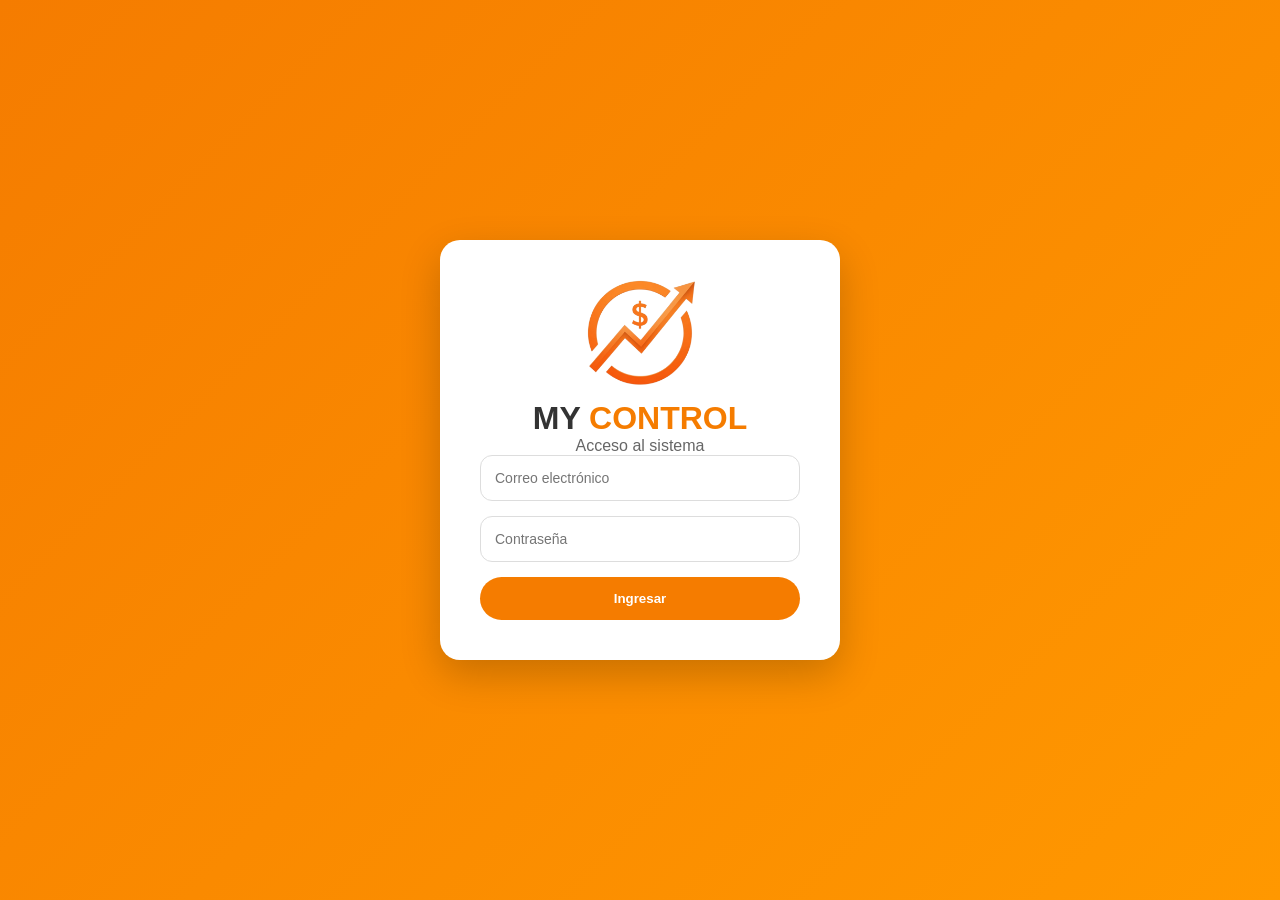
<file: proveedores.html>
<!DOCTYPE html>
<html lang="es">
<head>
    <meta charset="UTF-8">
    <meta name="viewport" content="width=device-width, initial-scale=1.0">
    <title>Proveedores | MyControl</title>
    <link rel="stylesheet" href="css/variables.css">
    <link rel="stylesheet" href="css/main.css">
    <link rel="stylesheet" href="css/dashboard.css">

<style>
.stats-top { display:grid; gap:12px; margin-bottom:20px; grid-template-columns:repeat(3,1fr); }

/* 1. En pantallas GRANDES de computadora, forzamos a ocultar el botón de móvil */
@media (min-width: 681px) {
    #btnAgregarWrap { display: none !important; }
}

@media (max-width: 680px) {
    .stats-top { grid-template-columns:1fr; }
    /* 2. En pantallas CHICAS de móvil, forzamos a ocultar el botón de la barra superior */
    #btnAgregar { display: none !important; }
    .topbar-right button[onclick] { display:none !important; }
}

@media (max-width: 480px) {
    .main-content { padding: 12px !important; }
}
</style>
</head>
<body>
<div class="loading-overlay" id="loadingOverlay">
    <div class="loading-spinner"></div>
    <p class="loading-texto">Cargando...</p>
</div>
<div class="sidebar-overlay" id="sidebarOverlay"></div>

<div class="dashboard-layout">
    <aside class="sidebar" id="sidebar">
        <div class="sidebar-header">
            <img src="assets/img/logoF.png" class="logo" alt="MyControl logo">
            <h2>MyControl</h2>
        </div>
        <nav class="menu">
            <a class="menu-item" href="dashboard.html"><span class="icon">🏠</span><span class="text">Inicio</span></a>
            <a class="menu-item" href="inventario.html"><span class="icon">📦</span><span class="text">Inventario</span></a>
            <a class="menu-item" href="ventas.html"><span class="icon">💰</span><span class="text">Ventas</span></a>
            <a class="menu-item" href="compras.html"><span class="icon">🧾</span><span class="text">Compras</span></a>
            <a class="menu-item active" href="proveedores.html"><span class="icon">👥</span><span class="text">Proveedores</span></a>
            <a class="menu-item" href="clientes.html"><span class="icon">🧑‍🤝‍🧑</span><span class="text">Clientes</span></a>
            <a class="menu-item" href="pedidos.html"><span class="icon">📬</span><span class="text">Pedidos</span></a>
            <a class="menu-item" href="agenda.html"><span class="icon">📅</span><span class="text">Agenda</span></a>
            <a class="menu-item" href="reportes.html"><span class="icon">📊</span><span class="text">Reportes</span></a>
            <a class="menu-item" href="tienda-config.html"><span class="icon">🛍️</span><span class="text">Catálogo</span></a>
            <a class="menu-item" href="configuracion.html"><span class="icon">⚙</span><span class="text">Configuración</span></a>
        </nav>
    </aside>

    <main class="main-content">
        <header class="topbar">
            <button class="menu-toggle" id="menuToggle">☰</button>
            <h1>Proveedores</h1>
            <div class="topbar-right">
                <div id="reloj" class="topbar-clock"></div>
                <button id="btnAgregar" onclick="abrirModalCrear()" style="display:none;padding:8px 16px;background:#FF8500;color:white;border:none;border-radius:10px;font-weight:700;cursor:pointer;font-size:14px">+ Agregar proveedor</button>
            </div>
        </header> <div id="btnAgregarWrap" style="display:none;margin-bottom:16px">
        <button onclick="abrirModalCrear()" style="width:100%;padding:12px;background:#FF8500;color:white;border:none;border-radius:12px;font-weight:700;font-size:15px;cursor:pointer">+ Agregar proveedor</button>
    </div>
        

        <!-- STATS -->
        <section class="stats-top">
            <div style="background:white;border-radius:14px;padding:16px 18px;display:flex;align-items:center;gap:14px;box-shadow:0 1px 6px rgba(0,0,0,0.07)">
                <div style="width:46px;height:46px;border-radius:12px;background:#fff3e0;display:flex;align-items:center;justify-content:center;font-size:22px">👥</div>
                <div>
                    <p style="font-size:12px;color:#aaa;margin-bottom:2px">Total proveedores</p>
                    <p style="font-size:22px;font-weight:800;color:#FF8500" id="statTotal">0</p>
                </div>
            </div>
            <div style="background:white;border-radius:14px;padding:16px 18px;display:flex;align-items:center;gap:14px;box-shadow:0 1px 6px rgba(0,0,0,0.07)">
                <div style="width:46px;height:46px;border-radius:12px;background:#e8f5e9;display:flex;align-items:center;justify-content:center;font-size:22px">💰</div>
                <div>
                    <p style="font-size:12px;color:#aaa;margin-bottom:2px">Total invertido</p>
                    <p style="font-size:22px;font-weight:800;color:#27ae60" id="statInvertido">$0.00</p>
                </div>
            </div>
            <div style="background:white;border-radius:14px;padding:16px 18px;display:flex;align-items:center;gap:14px;box-shadow:0 1px 6px rgba(0,0,0,0.07)">
                <div style="width:46px;height:46px;border-radius:12px;background:#fce4ec;display:flex;align-items:center;justify-content:center;font-size:22px">📊</div>
                <div>
                    <p style="font-size:12px;color:#aaa;margin-bottom:2px">Compras totales</p>
                    <p style="font-size:22px;font-weight:800;color:#e91e63" id="statCompras">0</p>
                </div>
            </div>
        </section>

        <!-- BUSCADOR -->
        <div style="margin-bottom:16px">
            <input type="text" id="buscadorProv" placeholder="🔍 Buscar proveedor..." oninput="filtrarProveedores()"
                style="width:100%;padding:12px 16px;border:1.5px solid #eee;border-radius:12px;font-size:14px;outline:none;box-sizing:border-box;background:white">
        </div>

        <!-- CARDS PROVEEDORES -->
        <div id="proveedoresGrid" style="display:grid;grid-template-columns:repeat(auto-fill,minmax(300px,1fr));gap:14px"></div>
    </main>
</div>

<!-- MODAL PROVEEDOR -->
<div class="modal" id="modalProveedor">
    <div class="modal-content" style="max-width:480px">
        <h2 id="modalProvTitle">Proveedor</h2>
        <input type="hidden" id="provId">

        <div class="form-group">
            <label>Nombre *</label>
            <input type="text" id="provNombre" placeholder="Nombre del proveedor">
        </div>
        <div class="form-group">
            <label>Descripción / Ubicación</label>
            <textarea id="provDescripcion" rows="2" placeholder="Ej: Mercado Merced, Local 21 — tintas y colorantes"
                style="width:100%;padding:10px 12px;border:1.5px solid #eee;border-radius:8px;font-size:14px;resize:vertical;outline:none;font-family:inherit;box-sizing:border-box"></textarea>
        </div>
        <div class="form-group">
            <label>Dirección</label>
            <input type="text" id="provDireccion" placeholder="Dirección completa (opcional)">
        </div>
        <div style="display:grid;grid-template-columns:1fr 1fr;gap:12px">
            <div class="form-group">
                <label>Teléfono</label>
                <input type="tel" id="provTelefono" placeholder="555 123 4567">
            </div>
            <div class="form-group">
                <label>Teléfono 2</label>
                <input type="tel" id="provTelefono2" placeholder="Opcional">
            </div>
        </div>
        <div class="form-group">
            <label>Email</label>
            <input type="email" id="provEmail" placeholder="correo@proveedor.com">
        </div>
        <div class="modal-btns">
            <button onclick="cerrarModal()" style="background:#eee;color:#555">Cancelar</button>
            <button onclick="guardarProveedor()" style="background:#FF8500;color:white">Guardar</button>
        </div>
    </div>
</div>

<script src="js/config.js"></script>
<script src="js/session.js"></script>
<script src="js/dashboard.js"></script>
<script src="js/proveedores.js"></script>
<script src="js/theme.js"></script>
</body>
</html>
</file>
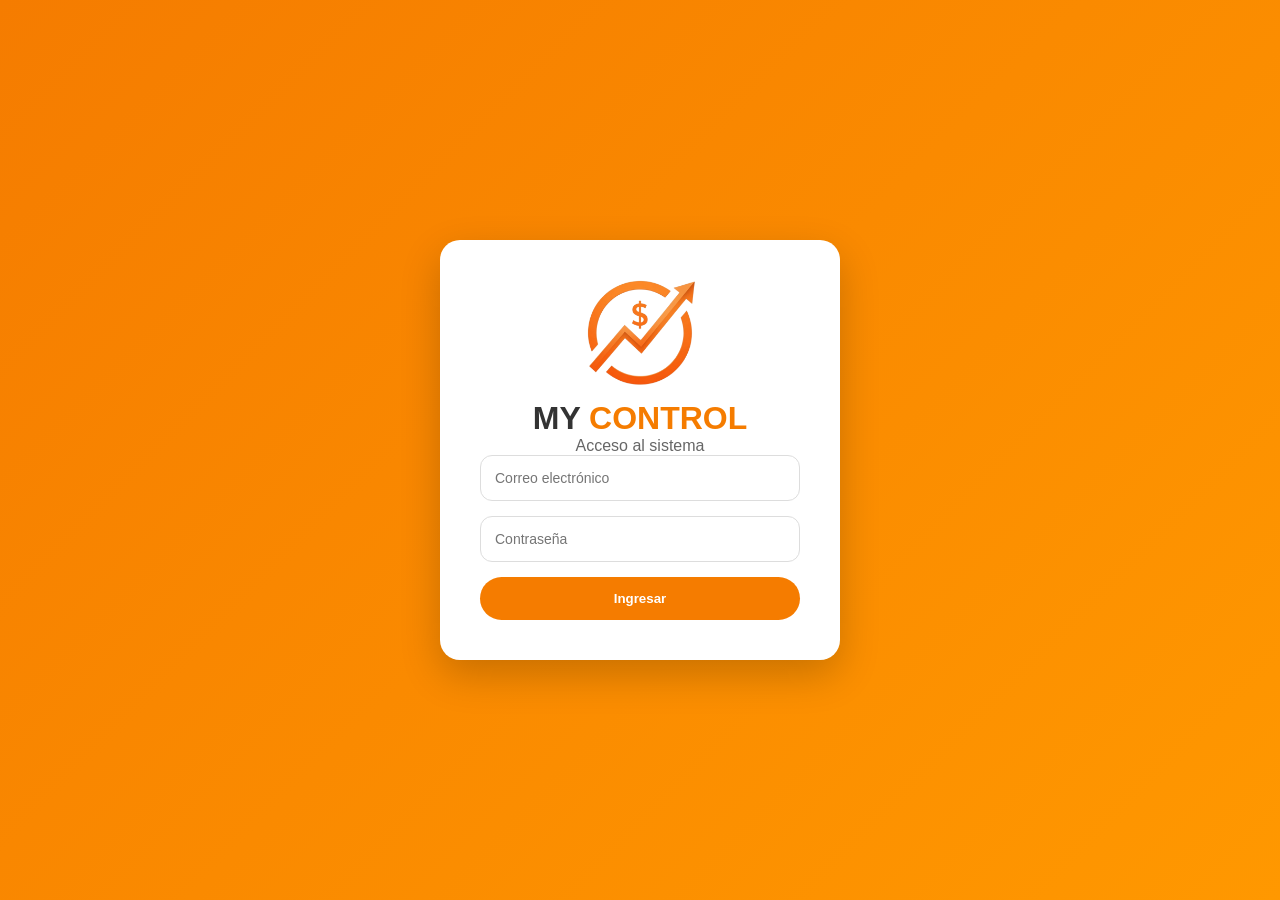
<file: reportes.html>
<!DOCTYPE html>
<html lang="es">
<head>
    <meta charset="UTF-8">
    <meta name="viewport" content="width=device-width, initial-scale=1.0">
    <title>Reportes | MyControl</title>
    <link rel="stylesheet" href="css/variables.css">
    <link rel="stylesheet" href="css/main.css">
    <link rel="stylesheet" href="css/dashboard.css">
    <link rel="stylesheet" href="css/reportes.css">
</head>
<body>
    <div class="loading-overlay" id="loadingOverlay">
        <div class="loading-spinner"></div>
        <p class="loading-texto">Cargando...</p>
    </div>
    <div class="sidebar-overlay" id="sidebarOverlay"></div>

    <div class="dashboard-layout">
        <aside class="sidebar" id="sidebar">
            <div class="sidebar-header">
                <img src="assets/img/logoF.png" class="logo" alt="MyControl logo">
                <h2>MyControl</h2>
            </div>
            <nav class="menu">
                <a class="menu-item" href="dashboard.html"><span class="icon">🏠</span><span class="text">Inicio</span></a>
                <a class="menu-item" href="inventario.html"><span class="icon">📦</span><span class="text">Inventario</span></a>
                <a class="menu-item" href="ventas.html"><span class="icon">💰</span><span class="text">Ventas</span></a>
                <a class="menu-item" href="compras.html"><span class="icon">🧾</span><span class="text">Compras</span></a>
                <a class="menu-item" href="proveedores.html"><span class="icon">👥</span><span class="text">Proveedores</span></a>
                <a class="menu-item" href="clientes.html"><span class="icon">🧑‍🤝‍🧑</span><span class="text">Clientes</span></a>
                <a class="menu-item" href="pedidos.html"><span class="icon">📬</span><span class="text">Pedidos</span></a>
                <a class="menu-item" href="agenda.html"><span class="icon">📅</span><span class="text">Agenda</span></a>
                <a class="menu-item active" href="reportes.html"><span class="icon">📊</span><span class="text">Reportes</span></a>
                <a class="menu-item" href="tienda-config.html"><span class="icon">🛍️</span><span class="text">Catálogo</span></a>
                <a class="menu-item" href="configuracion.html"><span class="icon">⚙</span><span class="text">Configuración</span></a>
            </nav>
        </aside>

        <main class="main-content">
            <header class="topbar">
                <button class="menu-toggle" id="menuToggle">☰</button>
                <h1>Reportes</h1>
            </header>

            <!-- TARJETAS RESUMEN MES -->
            <section class="reporte-cards">
                <div class="reporte-card">
                    <span class="reporte-icon">💰</span>
                    <div>
                        <p class="reporte-label">Ventas este mes</p>
                        <p class="reporte-valor" id="ventasMes">$0.00</p>
                    </div>
                </div>
                <div class="reporte-card">
                    <span class="reporte-icon">🧾</span>
                    <div>
                        <p class="reporte-label">Compras este mes</p>
                        <p class="reporte-valor" id="comprasMes">$0.00</p>
                    </div>
                </div>
                <div class="reporte-card" id="cardStockBajo">
                    <span class="reporte-icon">⚠️</span>
                    <div>
                        <p class="reporte-label">Productos stock bajo</p>
                        <p class="reporte-valor" id="numStockBajo">0</p>
                    </div>
                </div>
            </section>

            <!-- MÉTRICAS CLAVE -->
            <section class="reporte-seccion">
                <h2>📈 Resumen del negocio</h2>
                <div class="metricas-grid">
                    <div class="metrica-box">
                        <div class="metrica-icono">🎯</div>
                        <div class="metrica-info">
                            <p class="metrica-label">Ticket promedio</p>
                            <p class="metrica-valor" id="ticketPromedio">$0.00</p>
                            <p class="metrica-sub">Por venta este mes</p>
                        </div>
                    </div>
                    <div class="metrica-box">
                        <div class="metrica-icono">📦</div>
                        <div class="metrica-info">
                            <p class="metrica-label">Total ventas del mes</p>
                            <p class="metrica-valor" id="numVentasMes">0</p>
                            <p class="metrica-sub">Transacciones</p>
                        </div>
                    </div>
                    <div class="metrica-box">
                        <div class="metrica-icono">📅</div>
                        <div class="metrica-info">
                            <p class="metrica-label">Mejor día del mes</p>
                            <p class="metrica-valor" id="mejorDia">—</p>
                            <p class="metrica-sub" id="mejorDiaMonto">$0.00</p>
                        </div>
                    </div>
                    <div class="metrica-box">
                        <div class="metrica-icono">💳</div>
                        <div class="metrica-info">
                            <p class="metrica-label">Método más usado</p>
                            <p class="metrica-valor" id="metodoPrincipal">—</p>
                            <p class="metrica-sub" id="metodoPct">0% de las ventas</p>
                        </div>
                    </div>
                </div>
            </section>

            <!-- DOS COLUMNAS -->
            <section class="reporte-grid">
                <div class="reporte-tabla-box">
                    <div class="reporte-box-header">
                        <h2>🏆 Productos más vendidos</h2>
                    </div>
                    <div id="masVendidosList" class="ranking-lista"></div>
                </div>
                <div class="reporte-tabla-box">
                    <div class="reporte-box-header">
                        <h2>⚠️ Stock bajo</h2>
                    </div>
                    <div id="stockBajoList" class="stock-lista"></div>
                </div>
            </section>

            <!-- HISTORIAL COMPRAS — nuevo diseño -->
            <section class="reporte-seccion">
                <div style="display:flex; align-items:center; justify-content:space-between; margin-bottom:16px; flex-wrap:wrap; gap:8px;">
                    <h2 style="margin:0">🛒 Historial de compras</h2>
                    <span id="totalComprasLabel" style="
                        background: #fff3e0;
                        color: #FF8500;
                        font-weight: 700;
                        font-size: 13px;
                        padding: 6px 14px;
                        border-radius: 20px;
                        border: 1px solid #FFE0B2;">
                        Este mes: <span id="comprasMesLabel">$0.00</span>
                    </span>
                </div>
                <div id="comprasListCards"></div>
            </section>

        </main>
    </div>

    <script src="js/config.js"></script>
    <script src="js/session.js"></script>
    <script>
        document.addEventListener("DOMContentLoaded", function() {
            if (!ES_ADMIN) window.location.href = "ventas.html"
        })
    </script>
    <script src="js/dashboard.js"></script>
    <script src="js/reportes.js"></script>
    <script src="js/theme.js"></script>
</body>
</html>
</file>
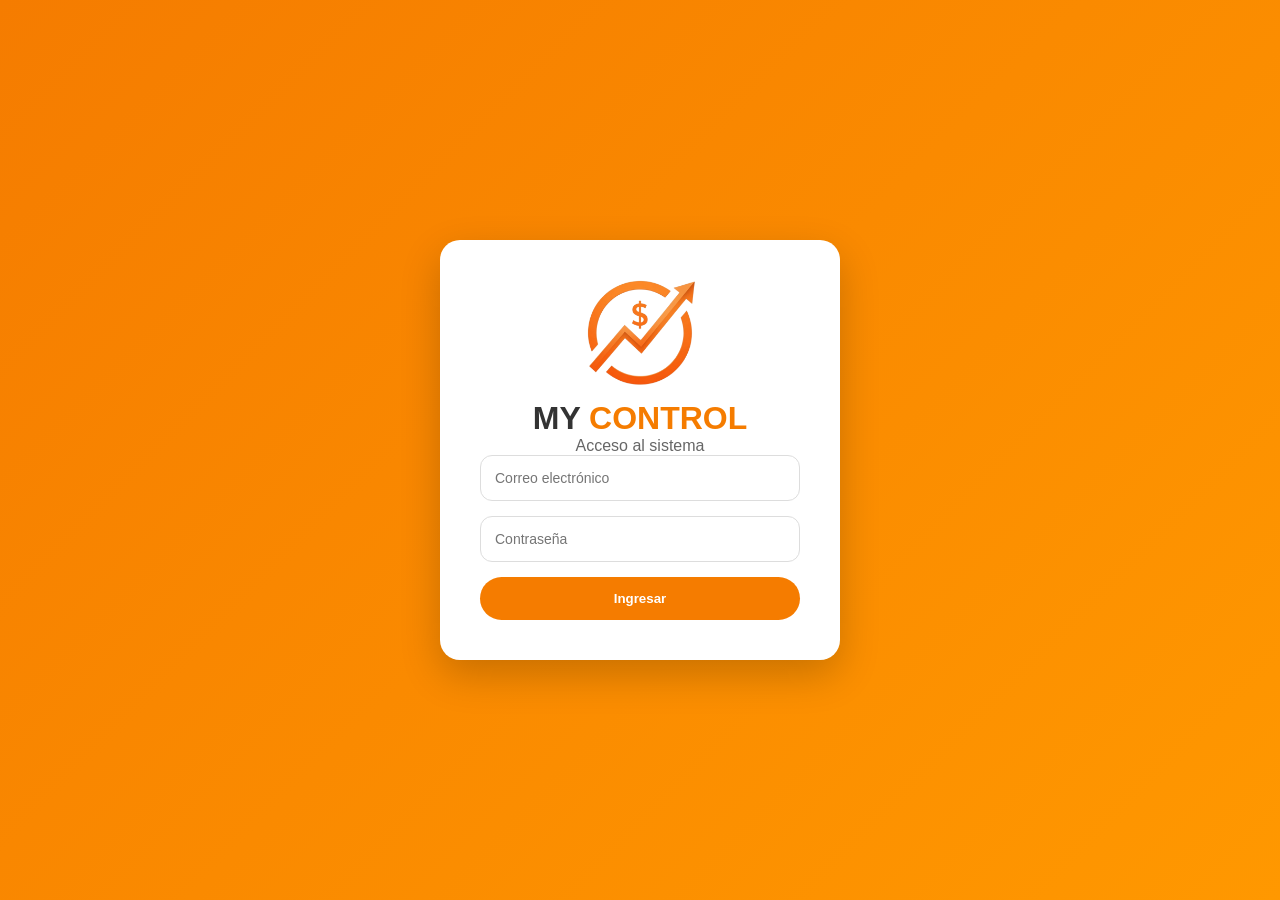
<file: tienda-config.html>
<!DOCTYPE html>
<html lang="es">
<head>
    <meta charset="UTF-8">
    <meta name="viewport" content="width=device-width, initial-scale=1.0">
    <title>Catálogo Online | MyControl</title>
    <link rel="stylesheet" href="css/variables.css">
    <link rel="stylesheet" href="css/main.css">
    <link rel="stylesheet" href="css/dashboard.css">
    <style>
        .tienda-seccion {
            background: white;
            border-radius: 16px;
            padding: 24px;
            margin-bottom: 20px;
            box-shadow: 0 1px 6px rgba(0,0,0,0.07);
        }
        .tienda-seccion h2 {
            font-size: 17px;
            color: #333;
            margin-bottom: 18px;
            display: flex;
            align-items: center;
            gap: 8px;
        }
        .form-row {
            display: grid;
            grid-template-columns: 1fr 1fr;
            gap: 14px;
        }
        .form-field {
            display: flex;
            flex-direction: column;
            gap: 6px;
            margin-bottom: 14px;
        }
        .form-field label {
            font-size: 12px;
            font-weight: 700;
            color: #888;
            text-transform: uppercase;
        }
        .form-field input,
        .form-field textarea {
            padding: 10px 12px;
            border: 1.5px solid #eee;
            border-radius: 10px;
            font-size: 14px;
            outline: none;
            font-family: inherit;
            transition: border-color 0.2s;
        }
        .form-field input:focus,
        .form-field textarea:focus {
            border-color: #FF8500;
        }
        .toggle-switch {
            display: flex;
            align-items: center;
            gap: 14px;
            padding: 16px;
            background: #fafafa;
            border-radius: 12px;
            margin-bottom: 20px;
        }
        .switch {
            position: relative;
            width: 52px;
            height: 28px;
            flex-shrink: 0;
        }
        .switch input { opacity: 0; width: 0; height: 0; }
        .switch-slider {
            position: absolute;
            inset: 0;
            background: #ddd;
            border-radius: 28px;
            cursor: pointer;
            transition: 0.3s;
        }
        .switch-slider:before {
            content: "";
            position: absolute;
            width: 20px;
            height: 20px;
            left: 4px;
            top: 4px;
            background: white;
            border-radius: 50%;
            transition: 0.3s;
        }
        .switch input:checked + .switch-slider { background: #FF8500; }
        .switch input:checked + .switch-slider:before { transform: translateX(24px); }
        .toggle-info p { font-size: 14px; font-weight: 700; color: #333; }
        .toggle-info span { font-size: 12px; color: #aaa; }
        .url-box {
            display: flex;
            align-items: center;
            gap: 10px;
            padding: 12px 16px;
            background: #f5f5f5;
            border-radius: 10px;
            margin-bottom: 16px;
        }
        .url-box span {
            flex: 1;
            font-size: 13px;
            color: #555;
            word-break: break-all;
        }
        .btn-copiar {
            padding: 8px 14px;
            background: #FF8500;
            color: white;
            border: none;
            border-radius: 8px;
            font-size: 12px;
            font-weight: 700;
            cursor: pointer;
            white-space: nowrap;
        }
        .btn-guardar {
            width: 100%;
            padding: 14px;
            background: linear-gradient(135deg, #FF8500, #ff6f00);
            color: white;
            border: none;
            border-radius: 12px;
            font-size: 15px;
            font-weight: 800;
            cursor: pointer;
            letter-spacing: 0.5px;
        }
        .productos-grid {
            display: grid;
            grid-template-columns: repeat(auto-fill, minmax(160px, 1fr));
            gap: 12px;
        }
        .prod-card-check {
            border: 2px solid #eee;
            border-radius: 12px;
            padding: 12px;
            cursor: pointer;
            transition: all 0.2s;
            position: relative;
        }
        .prod-card-check.seleccionado {
            border-color: #FF8500;
            background: #fff8f0;
        }
        .prod-card-check img {
            width: 100%;
            height: 80px;
            object-fit: cover;
            border-radius: 8px;
            margin-bottom: 8px;
        }
        .prod-card-check .prod-nombre {
            font-size: 13px;
            font-weight: 700;
            color: #333;
            margin-bottom: 2px;
        }
        .prod-card-check .prod-precio {
            font-size: 12px;
            color: #FF8500;
            font-weight: 700;
        }
        .prod-card-check .prod-stock {
            font-size: 11px;
            color: #aaa;
        }
        .check-badge {
            position: absolute;
            top: 8px;
            right: 8px;
            width: 22px;
            height: 22px;
            border-radius: 50%;
            background: #eee;
            display: flex;
            align-items: center;
            justify-content: center;
            font-size: 12px;
        }
        .prod-card-check.seleccionado .check-badge {
            background: #FF8500;
            color: white;
        }
        @media (max-width: 600px) {
            .form-row { grid-template-columns: 1fr; }
        }
    </style>
</head>
<body>
<div class="loading-overlay" id="loadingOverlay">
    <div class="loading-spinner"></div>
    <p class="loading-texto">Cargando...</p>
</div>
<div class="sidebar-overlay" id="sidebarOverlay"></div>

<div class="dashboard-layout">
    <aside class="sidebar" id="sidebar">
        <div class="sidebar-header">
            <img src="assets/img/logo.png" class="logo" alt="MyControl logo">
            <h2>MyControl</h2>
        </div>
        <nav class="menu">
            <a class="menu-item" href="dashboard.html"><span class="icon">🏠</span><span class="text">Inicio</span></a>
            <a class="menu-item" href="inventario.html"><span class="icon">📦</span><span class="text">Inventario</span></a>
            <a class="menu-item" href="ventas.html"><span class="icon">💰</span><span class="text">Ventas</span></a>
            <a class="menu-item" href="compras.html"><span class="icon">🧾</span><span class="text">Compras</span></a>
            <a class="menu-item" href="proveedores.html"><span class="icon">👥</span><span class="text">Proveedores</span></a>
            <a class="menu-item" href="clientes.html"><span class="icon">🧑‍🤝‍🧑</span><span class="text">Clientes</span></a>
            <a class="menu-item" href="pedidos.html"><span class="icon">📬</span><span class="text">Pedidos</span></a>
            <a class="menu-item" href="agenda.html"><span class="icon">📅</span><span class="text">Agenda</span></a>
            <a class="menu-item" href="reportes.html"><span class="icon">📊</span><span class="text">Reportes</span></a>
            <a class="menu-item active" href="tienda-config.html"><span class="icon">🛍️</span><span class="text">Catálogo</span></a>
            <a class="menu-item" href="configuracion.html"><span class="icon">⚙</span><span class="text">Configuración</span></a>
        </nav>
    </aside>

    <main class="main-content">
        <header class="topbar">
            <button class="menu-toggle" id="menuToggle">☰</button>
            <h1>🛍️ Catálogo Online</h1>
            <div class="topbar-right">
                <div id="reloj" class="topbar-clock"></div>
        
            </div>
        </header>

        <!-- ESTADO DE LA TIENDA -->
        <div class="tienda-seccion">
            <h2>⚡ Estado de tu tienda</h2>
            <div class="toggle-switch">
                <label class="switch">
                    <input type="checkbox" id="tiendaActiva">
                    <span class="switch-slider"></span>
                </label>
                <div class="toggle-info">
                    <p id="toggleLabel">Tienda desactivada</p>
                    <span>Activa tu tienda para que los clientes puedan verla</span>
                </div>
            </div>

            <div id="urlBox" style="display:none">
                <p style="font-size:13px;color:#888;margin-bottom:8px;font-weight:600">🔗 ENLACE DE TU TIENDA</p>
                <div class="url-box">
                    <span id="urlTienda">—</span>
                    <button class="btn-copiar" onclick="copiarURL()">📋 Copiar</button>
                </div>
                <div style="display:flex;gap:8px;flex-wrap:wrap">
                    <button onclick="verTienda()" style="padding:8px 16px;background:#f5f5f5;color:#555;border:none;border-radius:8px;font-size:13px;cursor:pointer;font-weight:600">
                        👁️ Ver mi tienda
                    </button>
                    <button onclick="compartirWhatsApp()" style="padding:8px 16px;background:#25D366;color:white;border:none;border-radius:8px;font-size:13px;cursor:pointer;font-weight:600">
                        💬 Compartir por WhatsApp
                    </button>
                </div>
            </div>
        </div>

        <!-- CONFIGURACIÓN -->
        <div class="tienda-seccion">
            <h2>🎨 Personalización</h2>
            <div class="form-row">
                <div class="form-field">
                    <label>Slug (identificador único) *</label>
                    <input type="text" id="cfgSlug" placeholder="ej: anjeska, misapatos, perfumesmary"
                        oninput="this.value = this.value.toLowerCase().replace(/[^a-z0-9-]/g,'')">
                    <small style="color:#aaa;font-size:11px">Solo letras minúsculas, números y guiones. Sin espacios.</small>
                </div>
                <div class="form-field">
                    <label>Color principal</label>
                    <input type="color" id="cfgColor" value="#FF8500"
                        style="height:42px;padding:4px;">
                </div>
            </div>
            <div class="form-field">
                <label>Descripción del negocio</label>
                <textarea id="cfgDescripcion" rows="3"
                    placeholder="Cuéntale a tus clientes de qué se trata tu negocio..."></textarea>
            </div>
            <div class="form-row">
                <div class="form-field">
                    <label>WhatsApp de contacto</label>
                    <input type="tel" id="cfgWhatsapp" placeholder="521XXXXXXXXXX (con código de país)">
                </div>
                <div class="form-field">
                    <label>Instagram (opcional)</label>
                    <input type="text" id="cfgInstagram" placeholder="@tunegocio">
                </div>
            </div>
            <button class="btn-guardar" onclick="guardarConfig()">
                💾 Guardar configuración
            </button>
        </div>

        <!-- PRODUCTOS EN LA TIENDA -->

        <div class="tienda-seccion">
            <h2>📦 Productos en tu tienda</h2>
            <p style="font-size:13px;color:#888;margin-bottom:16px">
                Selecciona cuáles de tus productos quieres mostrar en tu tienda pública.
                Solo aparecerán los que tengan stock disponible.
            </p>

            <div id="productosGrid" class="productos-grid">
                <div style="grid-column:1/-1;text-align:center;padding:40px;color:#ccc">
                    <p style="font-size:28px">📦</p>
                    <p style="margin-top:8px;font-size:13px">Cargando productos...</p>
                </div>
            </div>

            <!-- Paginación FUERA de productosGrid -->
            <div id="productosConfigPag"
                style="display:flex;justify-content:center;align-items:center;gap:6px;margin-top:16px;flex-wrap:wrap">
            </div>
        </div>

    </main>
</div>

<script src="js/config.js"></script>
<script src="js/session.js"></script>
<script src="js/dashboard.js"></script>
<script src="js/tienda-config.js"></script>
<script src="js/theme.js"></script>
</body>
</html>
</file>
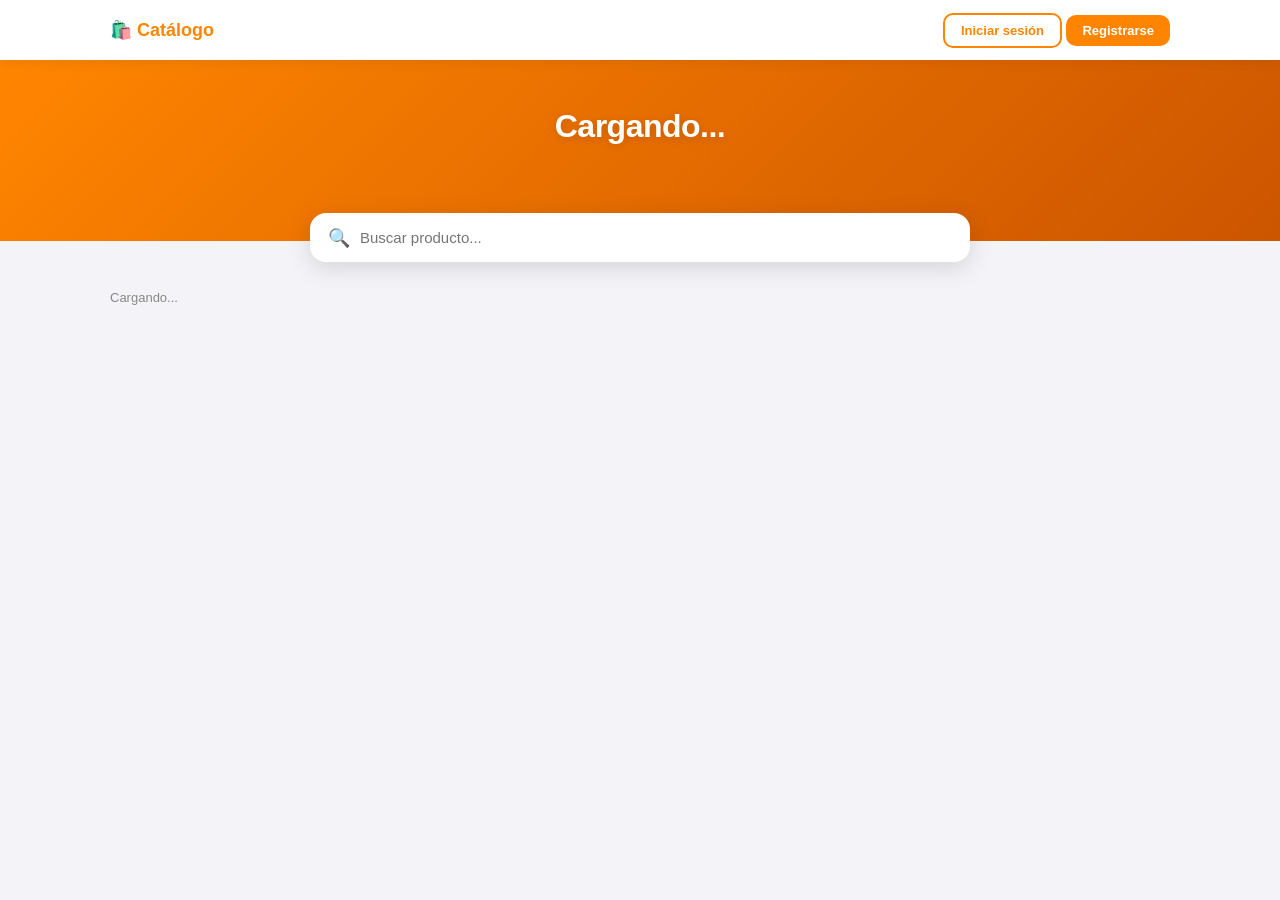
<file: tienda.html>
<!DOCTYPE html>
<html lang="es">
<head>
    <meta charset="UTF-8">
    <meta name="viewport" content="width=device-width, initial-scale=1.0">
    <title>Catálogo</title>
    <link rel="stylesheet" href="css/tienda.css">
</head>
<body>

<!-- ── NAVBAR ─────────────────────────────────────────────── -->
<nav class="navbar" id="navbar">
    <div class="navbar-inner">
        <div class="navbar-brand" id="navBrand">🛍️ Catálogo</div>

        <div class="navbar-actions">
            <!-- Info cliente logueado -->
            <div id="navClienteInfo" style="display:none" class="nav-cliente-info">
                <span id="navClienteNombre"></span>
                <button onclick="cerrarSesionCliente()" class="btn-nav-salir">Salir</button>
                <button onclick="eliminarCuentaCliente()" style="padding:6px 10px;background:#fff0f0;color:#e74c3c;border:1px solid #ffcdd2;border-radius:8px;font-size:12px;cursor:pointer">🗑️ Eliminar cuenta</button>

            </div>
            <!-- Botones sin sesión -->
            <div id="navAuthBtns">
                <button onclick="abrirAuth('login')" class="btn-nav-login">Iniciar sesión</button>
                <button onclick="abrirAuth('registro')" class="btn-nav-registro">Registrarse</button>
            </div>
            <!-- Carrito -->
            <button class="nav-carrito-btn" id="navCarritoBtn" onclick="abrirCarrito()" style="display:none">
                🛒 <span class="nav-carrito-badge" id="navCarritoBadge">0</span>
            </button>
            <!-- Hamburguesa móvil -->
            <button class="hamburger" id="hamburger" onclick="toggleMenu()">
                <span></span><span></span><span></span>
            </button>
        </div>
    </div>

    <!-- Menú desplegable móvil -->
    <div class="nav-menu" id="navMenu">
        <div id="navMenuClienteInfo" style="display:none" class="nav-menu-cliente">
            <span id="navMenuNombre"></span>
            <button onclick="cerrarSesionCliente()" class="btn-nav-salir">Cerrar sesión</button>
            <button onclick="eliminarCuentaCliente()" style="padding:6px 12px;background:#fff0f0;color:#e74c3c;border:1px solid #ffcdd2;border-radius:8px;font-size:12px;cursor:pointer">Eliminar cuenta</button>
        </div>
        <div id="navMenuAuthBtns">
            <button onclick="abrirAuth('login');cerrarMenu()" class="btn-menu-login">Iniciar sesión</button>
            <button onclick="abrirAuth('registro');cerrarMenu()" class="btn-menu-registro">Crear cuenta</button>
        </div>
        <div class="nav-menu-sep"></div>
        <button class="btn-menu-carrito" id="navMenuCarrito" onclick="abrirCarrito();cerrarMenu()" style="display:none">
            🛒 Ver carrito <span id="navMenuBadge"></span>
        </button>
    </div>
</nav>

<!-- ── HERO / HEADER ──────────────────────────────────────── -->
<div class="cat-hero" id="catHero">
    <div class="cat-hero-inner">
        <h1 id="catNombre">Cargando...</h1>
        <p id="catDescripcion"></p>
        <div class="cat-hero-redes" id="catRedes"></div>
    </div>
</div>

<!-- ── BUSCADOR ───────────────────────────────────────────── -->
<div class="cat-search-wrap">
    <div class="cat-search-box">
        <span class="cat-search-icon">🔍</span>
        <input type="text" class="cat-search" id="catBuscar"
            placeholder="Buscar producto..."
            oninput="filtrarProductos()">
    </div>
</div>

<!-- ── CONTENIDO ──────────────────────────────────────────── -->
<div class="cat-main">
    <div class="cat-info-bar">
        <span id="catContador">Cargando...</span>
        <span id="catClienteInfoBar"></span>
    </div>
    <div id="catGrid" class="cat-grid"></div>
    <div id="catPaginacion" style="display:flex;justify-content:center;align-items:center;gap:6px;margin-top:24px;flex-wrap:wrap"></div>
</div>

<!-- ── FAB CARRITO (móvil) ────────────────────────────────── -->
<button class="carrito-fab" id="carritoFab" onclick="abrirCarrito()">
    🛒 <span id="carritoFabLabel">Ver carrito</span>
    <span class="carrito-fab-total" id="carritoFabTotal">$0.00</span>
</button>

<!-- ── MODAL CARRITO ──────────────────────────────────────── -->
<div class="modal-overlay" id="modalCarrito">
    <div class="modal-sheet">
        <div class="modal-handle"></div>
        <p class="modal-titulo">🛒 Tu carrito</p>
        <div id="carritoItems"></div>
        <div class="carrito-resumen" id="carritoResumen" style="display:none">
            <div class="carrito-resumen-fila">
                <span id="carritoNumItems">0 productos</span>
            </div>
            <div class="carrito-resumen-total">
                <span>Total</span>
                <span id="carritoTotal">$0.00</span>
            </div>
        </div>
        <button class="btn-pedir" id="btnPedir" onclick="irAPedir()" style="display:none">
            ✅ Enviar solicitud de pedido
        </button>
        <button class="btn-seguir" onclick="cerrarCarrito()">
            ← Seguir viendo productos
        </button>
    </div>
</div>

<!-- ── MODAL AUTH ──────────────────────────────────────────── -->
<div class="modal-auth" id="modalAuth">
    <div class="modal-auth-box">
        <div class="modal-auth-tabs">
            <button class="tab-btn active" id="tabLogin" onclick="mostrarTab('login')">Iniciar sesión</button>
            <button class="tab-btn" id="tabRegistro" onclick="mostrarTab('registro')">Crear cuenta</button>
        </div>

        <div id="panelLogin">
            <div class="auth-field">
                <label>Tu WhatsApp</label>
                <input type="tel" id="loginTelefono" placeholder="55 1234 5678">
            </div>
            <div class="auth-field">
                <label>Contraseña</label>
                <input type="password" id="loginPassword" placeholder="Tu contraseña">
            </div>
            <button class="btn-auth" onclick="hacerLogin()">Entrar</button>
        </div>

        <div id="panelRegistro" style="display:none">
            <div class="auth-field">
                <label>¿Cómo te llamamos? *</label>
                <input type="text" id="regNombre" placeholder="Tu nombre o apodo">
            </div>
            <div class="auth-field">
                <label>Tu WhatsApp *</label>
                <input type="tel" id="regTelefono" placeholder="55 1234 5678">
            </div>
            <div class="auth-field">
                <label>Contraseña *</label>
                <input type="password" id="regPassword" placeholder="Mínimo 4 caracteres">
            </div>
            <p style="font-size:11px;color:#bbb;margin-bottom:10px;line-height:1.5">
                Con tu número de WhatsApp podrás iniciar sesión y el vendedor podrá contactarte cuando tu pedido esté listo.
            </p>
            <button class="btn-auth" onclick="hacerRegistro()">Crear cuenta y pedir</button>
        </div>

        <button class="btn-seguir" onclick="cerrarAuth()">Cancelar</button>
    </div>
</div>

<!-- ── MODAL CONFIRMACIÓN ─────────────────────────────────── -->
<div class="modal-confirm" id="modalConfirm">
    <div class="modal-confirm-box">
        <div class="icono">🎉</div>
        <h2>¡Pedido enviado!</h2>
        <p id="confirmMsg">Tu solicitud fue enviada al vendedor. Pronto se pondrá en contacto contigo.</p>
        <a id="btnWaConfirm" href="#" target="_blank" class="btn-whatsapp">
            💬 Escribir por WhatsApp
        </a>
        <button class="btn-cerrar-confirm" onclick="cerrarConfirm()">
            Ver más productos
        </button>
    </div>
</div>

<script src="js/tienda.js"></script>
</body>
</html>
</file>
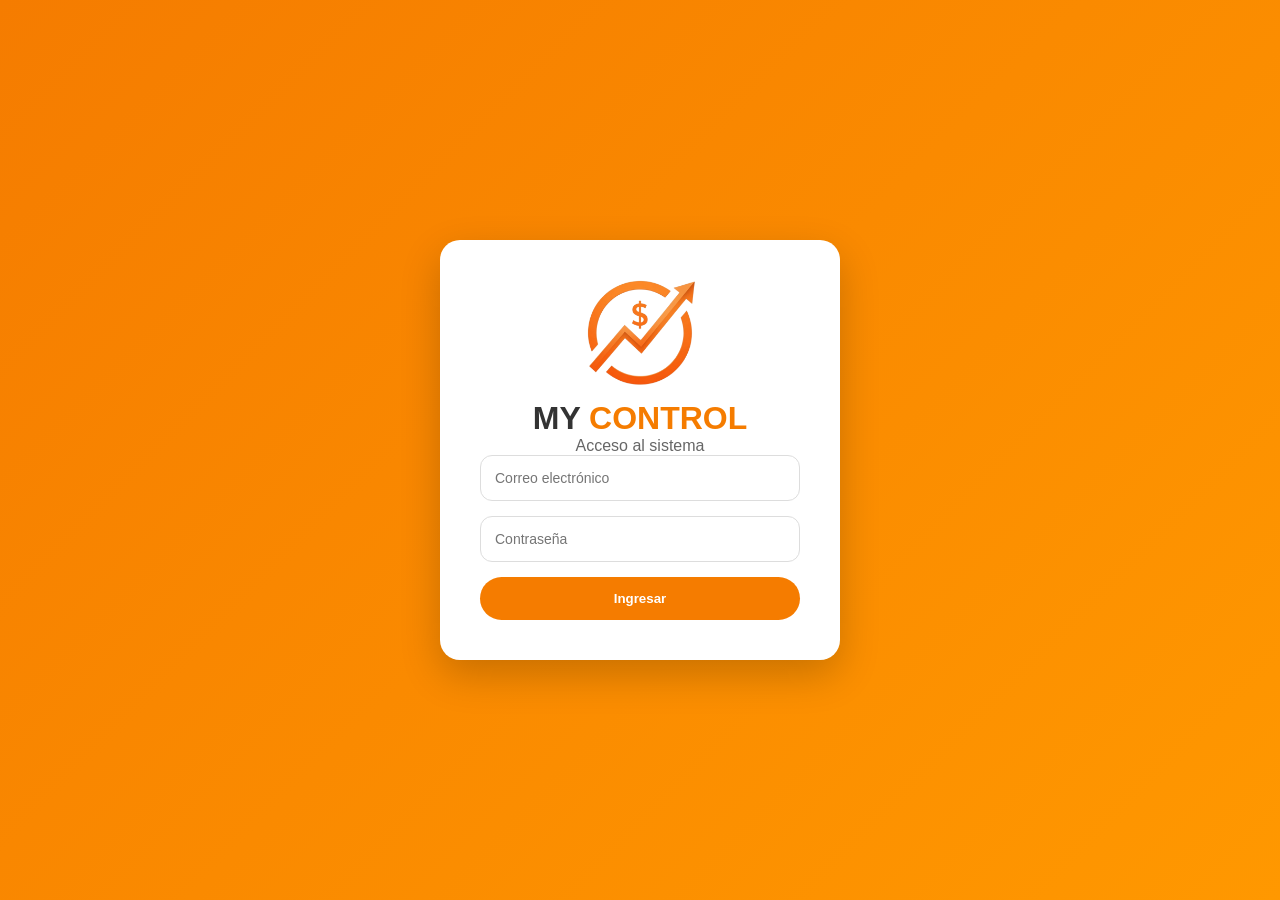
<file: ventas-historial.html>
<!DOCTYPE html>
<html lang="es">
<head>
    <meta charset="UTF-8">
    <meta name="viewport" content="width=device-width, initial-scale=1.0">
    <title>Historial de Ventas</title>
    <link rel="stylesheet" href="css/main.css">
    <link rel="stylesheet" href="css/variables.css">
    <link rel="stylesheet" href="css/ventas-historial.css">
    <link rel="stylesheet" href="css/dashboard.css">
</head>
<body>
<div class="loading-overlay" id="loadingOverlay">
    <div class="loading-spinner"></div>
    <p class="loading-texto">Cargando...</p>
</div>
<div class="sidebar-overlay" id="sidebarOverlay"></div>
<div class="dashboard-layout">

    <aside class="sidebar" id="sidebar">
        <div class="sidebar-header">
            <img src="assets/img/logoF.png" class="logo" alt="logo">
            <h2>MyControl</h2>
        </div>
        <nav class="menu">
            <a class="menu-item" href="dashboard.html"><span class="icon">🏠</span><span class="text">Inicio</span></a>
            <a class="menu-item" href="inventario.html"><span class="icon">📦</span><span class="text">Inventario</span></a>
            <a class="menu-item active" href="ventas.html"><span class="icon">💰</span><span class="text">Ventas</span></a>
            <a class="menu-item" href="compras.html"><span class="icon">🧾</span><span class="text">Compras</span></a>
            <a class="menu-item" href="proveedores.html"><span class="icon">👥</span><span class="text">Proveedores</span></a>
            <a class="menu-item" href="clientes.html"><span class="icon">🧑‍🤝‍🧑</span><span class="text">Clientes</span></a>
            <a class="menu-item" href="pedidos.html"><span class="icon">📬</span><span class="text">Pedidos</span></a>
            <a class="menu-item" href="agenda.html"><span class="icon">📅</span><span class="text">Agenda</span></a>
            <a class="menu-item" href="reportes.html"><span class="icon">📊</span><span class="text">Reportes</span></a>
            <a class="menu-item" href="tienda-config.html"><span class="icon">🛍️</span><span class="text">Catálogo</span></a>
            <a class="menu-item" href="configuracion.html"><span class="icon">⚙</span><span class="text">Configuración</span></a>
        </nav>
    </aside>

    <main class="main-content">

        <header class="topbar">
            <button class="menu-toggle" id="menuToggle">☰</button>
            <div class="historial-topbar">
                <a href="ventas.html" class="btn-regresar">← Volver</a>
                <h1>Historial de <span>Ventas</span></h1>
            </div>
        </header>

        <!-- FILTROS DE FECHA -->
        <div class="historial-filtros">
            <button class="filtro-btn active" onclick="filtrarPor('hoy')">Hoy</button>
            <button class="filtro-btn" onclick="filtrarPor('ayer')">Ayer</button>
            <button class="filtro-btn" onclick="filtrarPor('semana')">Esta semana</button>
            <button class="filtro-btn" onclick="filtrarPor('mes')">Este mes</button>
            <button class="filtro-btn" onclick="filtrarPor('todo')">Todo</button>
            <input type="date" id="filtroFecha" onchange="filtrarPorFecha(this.value)"
                style="padding:8px 12px;border-radius:8px;border:2px solid #eee;font-size:14px;outline:none">
        </div>
        <!-- BOTÓN CORTE DE CAJA -->
<div style="padding: 0 16px 12px; display:flex; justify-content:flex-end;">
    <button onclick="abrirModalCorte()" style="
        background: #FF8500;
        color: white;
        border: none;
        padding: 10px 20px;
        border-radius: 10px;
        font-size: 14px;
        font-weight: 700;
        cursor: pointer;
        display: flex;
        align-items: center;
        gap: 8px;
        box-shadow: 0 2px 8px rgba(255,133,0,0.3);">
        🧾 Corte de Caja
    </button>
</div>

<!-- MODAL CORTE -->
<div id="modalCorteHistorial" style="
    display: none;
    position: fixed; inset: 0; z-index: 9999;
    background: rgba(0,0,0,0.5);
    align-items: center;
    justify-content: center;">
    <div style="
        background: white;
        border-radius: 16px;
        padding: 28px 24px;
        max-width: 320px;
        width: 90%;
        text-align: center;
        box-shadow: 0 20px 60px rgba(0,0,0,0.3);">
        <p style="font-size:28px;margin-bottom:8px">🧾</p>
        <h3 style="color:#333;margin-bottom:6px;font-size:17px">Corte de Caja</h3>
        <p style="color:#888;font-size:13px;margin-bottom:4px">Período seleccionado:</p>
        <p id="labelPeriodo" style="color:#FF8500;font-weight:700;font-size:14px;margin-bottom:20px"></p>
        <div style="display:flex;gap:10px;margin-bottom:12px">
            <button onclick="generarCorte('ticket')" style="
                flex:1;padding:12px;background:#FF8500;color:white;
                border:none;border-radius:10px;font-weight:700;
                font-size:14px;cursor:pointer;">
                🎫 Ticket
            </button>
            <button onclick="generarCorte('pdf')" style="
                flex:1;padding:12px;background:#333;color:white;
                border:none;border-radius:10px;font-weight:700;
                font-size:14px;cursor:pointer;">
                📄 PDF
            </button>
        </div>
        <button onclick="cerrarModalCorte()" style="
            padding:8px 24px;background:#f0f0f0;color:#666;
            border:none;border-radius:8px;cursor:pointer;font-size:13px;">
            Cancelar
        </button>
    </div>
</div>

        <!-- RESUMEN DEL PERÍODO -->
        <div class="historial-resumen" id="historialResumen">
            <div class="resumen-item">
                <span class="resumen-label">Ventas</span>
                <span class="resumen-valor" id="resumenNum">0</span>
            </div>
            <div class="resumen-item">
                <span class="resumen-label">Total</span>
                <span class="resumen-valor naranja" id="resumenTotal">$0.00</span>
            </div>
        </div>

        <!-- LISTA DE VENTAS -->
        <div class="ventas-lista" id="ventasLista"></div>

        <!-- SOLICITUDES PENDIENTES (solo admin) -->
        <section id="seccionSolicitudes" style="display:none;margin-top:24px">
            <div style="background:white;border-radius:12px;padding:24px;box-shadow:0 4px 12px rgba(0,0,0,0.05)">
                <h2 style="font-size:16px;color:#333;margin-bottom:16px">🔔 Solicitudes de cancelación</h2>
                <div id="solicitudesList"></div>
            </div>
        </section>

    </main>
</div>

<script src="js/config.js"></script>
<script src="js/session.js"></script>
<script src="js/dashboard.js"></script>
<script src="js/ventas-historial.js"></script>
<script src="js/theme.js"></script>
</body>
</html>
</file>
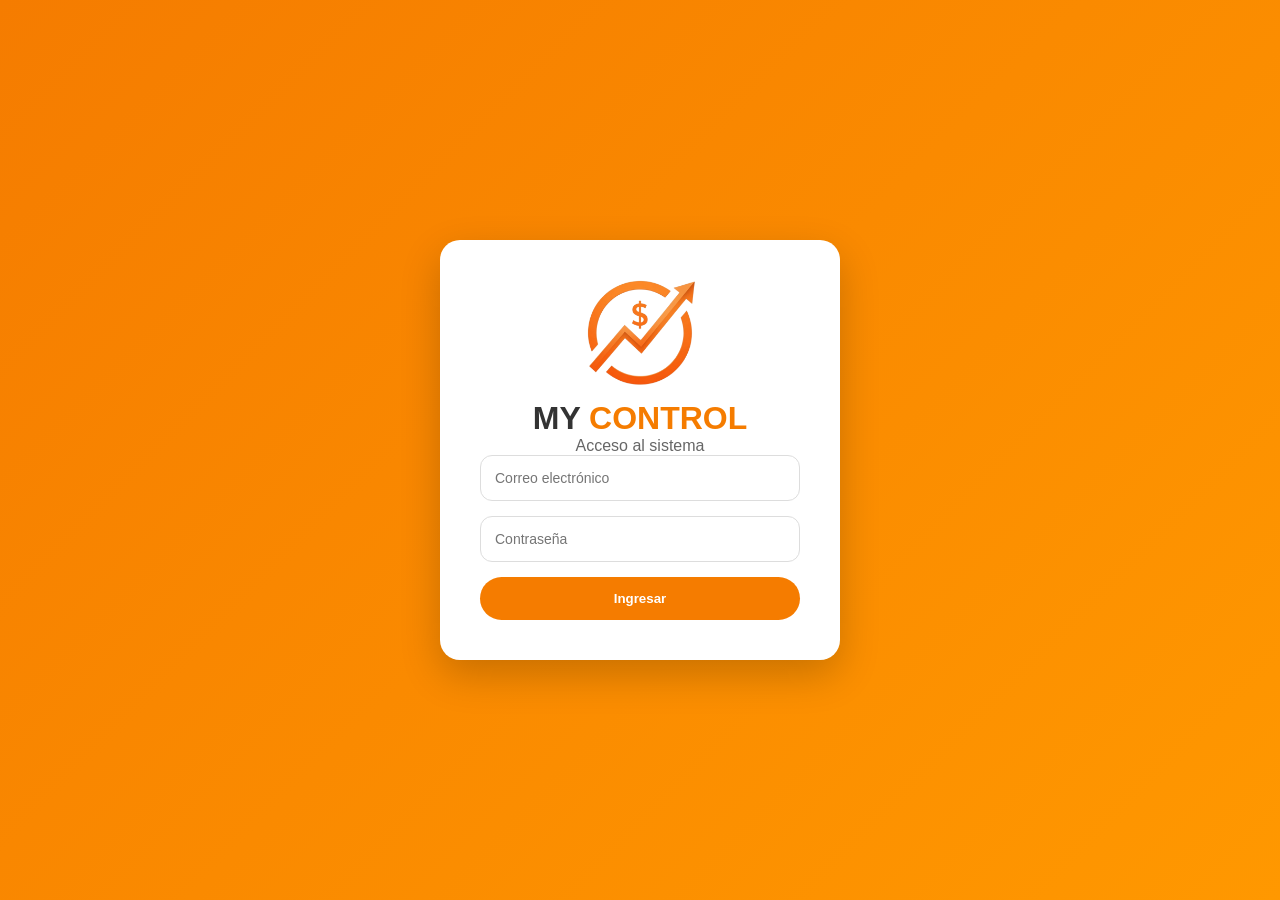
<file: ventas.html>
<!DOCTYPE html>
<html lang="es">
<head>
    <meta charset="UTF-8">
    <meta name="viewport" content="width=device-width, initial-scale=1.0">
    <title>Ventas | MyControl</title>
    <link rel="stylesheet" href="css/variables.css">
    <link rel="stylesheet" href="css/main.css">
    <link rel="stylesheet" href="css/ventas.css">
    <link rel="stylesheet" href="css/dashboard.css">
    
</head>
<body>
    <div class="loading-overlay" id="loadingOverlay">
    <div class="loading-spinner"></div>
    <p class="loading-texto">Cargando...</p>
</div>
<div class="sidebar-overlay" id="sidebarOverlay"></div>
<div class="dashboard-layout">

    <aside class="sidebar" id="sidebar">
        <div class="sidebar-header">
            <img src="assets/img/logoF.png" class="logo" alt="MyControl">
            <h2>MyControl</h2>
        </div>
        <nav class="menu">
            <a class="menu-item" href="dashboard.html"><span class="icon">🏠</span><span class="text">Inicio</span></a>
            <a class="menu-item" href="inventario.html"><span class="icon">📦</span><span class="text">Inventario</span></a>
            <a class="menu-item active" href="ventas.html"><span class="icon">💰</span><span class="text">Ventas</span></a>
            <a class="menu-item" href="compras.html"><span class="icon">🧾</span><span class="text">Compras</span></a>
            <a class="menu-item" href="proveedores.html"><span class="icon">👥</span><span class="text">Proveedores</span></a>
            <a class="menu-item" href="clientes.html"><span class="icon">🧑‍🤝‍🧑</span><span class="text">Clientes</span></a>
            <a class="menu-item" href="pedidos.html"><span class="icon">📬</span><span class="text">Pedidos</span></a>
            <a class="menu-item" href="agenda.html"><span class="icon">📅</span><span class="text">Agenda</span></a>
            <a class="menu-item" href="reportes.html"><span class="icon">📊</span><span class="text">Reportes</span></a>
            <a class="menu-item" href="tienda-config.html"><span class="icon">🛍️</span><span class="text">Catálogo</span></a>
            <a class="menu-item" href="configuracion.html"><span class="icon">⚙</span><span class="text">Configuración</span></a>
        </nav>
    </aside>

    <main class="main-content">
        <header class="topbar">
            <button class="menu-toggle" id="menuToggle">☰</button>
            <div class="ventas-header">
                <h1>Nueva <span>Venta</span></h1>
                <a href="ventas-historial.html" class="btn-historial">
                    <span>🕒</span> Historial
                </a>
            </div>
        </header>

        <div class="ventas-nueva-layout">

            <!-- COLUMNA IZQUIERDA: productos -->
            <div class="ventas-col-productos">

                <!-- Buscador -->
            <div class="venta-buscador-wrap" style="display:flex;gap:8px;align-items:center">
                <div style="position:relative;flex:1">
                    <span class="buscador-icono">🔍</span>
                    <input type="text" id="buscarProducto"
                        placeholder="Buscar producto por nombre o código...">
                </div>

            </div>

                <!-- Contador resultados -->
                <p class="venta-contador" id="contadorProductos"></p>

                <!-- Grid de cards -->
                <div class="venta-cards-grid" id="productosGrid"></div>
                <div class="paginacion-ventas" id="paginacionVentas"></div>

            </div>

            <!-- COLUMNA DERECHA: carrito -->
            <div class="ventas-col-carrito">

                <div class="carrito-box">
                    <div class="carrito-header">
                        <h2>🛒 Carrito</h2>
                        <span class="carrito-badge" id="carritoBadge">0</span>
                    </div>

                    <div id="carritoVacio" class="carrito-vacio">
                        <p>Agrega productos<br>desde el catálogo</p>
                    </div>

                    <div id="carritoItems"></div>

                    <div class="carrito-total-box" id="carritoTotalBox" style="display:none">
                        <div class="carrito-total-fila">
                            <span>Total</span>
                            <span class="carrito-total-monto">$<span id="total">0.00</span></span>
                        </div>

                        <!-- COBRAR / CAMBIO -->
                        <div id="cobroBox" style="display:none;margin-top:14px;background:#f9f9f9;border-radius:12px;padding:14px;border:1.5px solid #eee">
                            <p style="font-size:12px;font-weight:700;color:#888;text-transform:uppercase;margin-bottom:10px">💵 Calcular cambio</p>
                            <div style="position:relative">
                                <span style="position:absolute;left:12px;top:50%;transform:translateY(-50%);color:#aaa;font-size:15px">$</span>
                                <input type="number" id="dineroRecibido" min="0" step="0.01" placeholder="0.00"
                                    oninput="calcularCambio()"
                                    style="width:100%;padding:10px 12px 10px 28px;border:2px solid #FF8500;border-radius:10px;font-size:18px;font-weight:700;outline:none;box-sizing:border-box;color:#333">
                            </div>
                            <div style="display:flex;justify-content:space-between;align-items:center;margin-top:10px;padding:10px 12px;background:white;border-radius:10px;border:1.5px solid #eee">
                                <span style="font-size:13px;color:#666;font-weight:600">Cambio a dar:</span>
                                <span id="cambioADar" style="font-size:20px;font-weight:900;color:#27ae60">$0.00</span>
                            </div>
                        </div>

                        <!-- CALCULADORA FLOTANTE -->
                        <button onclick="toggleCalculadora()" style="width:100%;margin-top:10px;padding:8px;background:#f0f0f0;color:#555;border:none;border-radius:10px;font-size:13px;cursor:pointer;font-weight:600">
                            🧮 Calculadora
                        </button>
                        <div id="calcBox" style="display:none;margin-top:10px;background:white;border-radius:12px;border:1.5px solid #eee;overflow:hidden">
                            <div style="background:#333;padding:12px 14px;text-align:right">
                                <div id="calcDisplay" style="font-size:22px;font-weight:700;color:white;min-height:30px;word-break:break-all">0</div>
                            </div>
                            <div style="display:grid;grid-template-columns:repeat(4,1fr);gap:1px;background:#eee">
                                <button onclick="calcInput('7')"  class="calc-btn">7</button>
                                <button onclick="calcInput('8')"  class="calc-btn">8</button>
                                <button onclick="calcInput('9')"  class="calc-btn">9</button>
                                <button onclick="calcInput('/')"  class="calc-btn calc-op">÷</button>
                                <button onclick="calcInput('4')"  class="calc-btn">4</button>
                                <button onclick="calcInput('5')"  class="calc-btn">5</button>
                                <button onclick="calcInput('6')"  class="calc-btn">6</button>
                                <button onclick="calcInput('*')"  class="calc-btn calc-op">×</button>
                                <button onclick="calcInput('1')"  class="calc-btn">1</button>
                                <button onclick="calcInput('2')"  class="calc-btn">2</button>
                                <button onclick="calcInput('3')"  class="calc-btn">3</button>
                                <button onclick="calcInput('-')"  class="calc-btn calc-op">−</button>
                                <button onclick="calcInput('0')"  class="calc-btn">0</button>
                                <button onclick="calcInput('.')"  class="calc-btn">.</button>
                                <button onclick="calcIgual()"     class="calc-btn calc-igual">=</button>
                                <button onclick="calcInput('+')"  class="calc-btn calc-op">+</button>
                                <button onclick="calcBorrar()"    class="calc-btn" style="grid-column:span 2;background:white">⌫ Borrar</button>
                                <button onclick="calcLimpiar()"   class="calc-btn calc-op" style="grid-column:span 2">C</button>
                            </div>
                        </div>

                        <style>
                        .calc-btn {
                            padding:14px;font-size:15px;font-weight:600;border:none;background:white;
                            cursor:pointer;color:#333;transition:background 0.1s
                        }
                        .calc-btn:hover   { background:#f5f5f5 }
                        .calc-btn:active  { background:#ffe0b2 }
                        .calc-op          { color:#FF8500;background:#fff8f0 }
                        .calc-igual       { background:#FF8500;color:white }
                        .calc-igual:hover { background:#ff6f00 }
                        </style>

                        <select id="metodoPago">
                            <option value="efectivo">💵 Efectivo</option>
                            <option value="tarjeta">💳 Tarjeta</option>
                            <option value="transferencia">📲 Transferencia</option>
                        </select>

                        <button id="registrarVenta">✅ Registrar Venta</button>
                        <button id="cancelarVenta">🚫 Cancelar venta</button>
                    </div>
                </div>

            </div>
        </div>
    </main>
</div>



<script src="js/config.js"></script>
<script src="js/session.js"></script>
<script src="js/dashboard.js"></script>
<script src="js/ventas.js"></script>
<script src="js/theme.js"></script>
</body>
</html>
</file>
<file: css/variables.css>
:root{

--primary:#f57c00;
--primary-light:#ff9800;

--background:#f4f4f4;
--card:white;

--text:#333;
--text-light:#666;

--radius:20px;

}
</file>
<file: css/main.css>
*{
margin:0;
padding:0;
box-sizing:border-box;
font-family:Arial, Helvetica, sans-serif;
}


body{

background:linear-gradient(135deg,#f57c00,#ff9800);

min-height:100vh;


}



.logo{

width:130px;
margin-bottom:15px;

}

h1{

font-size:32px;
color:var(--text);

}

h1 span{

color:var(--primary);

}

.subtitle{

color:var(--text-light);

}

button{

cursor:pointer;

transition:.25s ease;

}

/* MENU LINKS */

.menu-item{
display:flex;
align-items:center;
gap:10px;

padding:12px 16px;

border-radius:10px;

text-decoration:none;   /* QUITA EL SUBRAYADO */
color:#333;

font-weight:500;

transition:all .2s ease;
}

/* hover */

.menu-item:hover {
    background: var(--primary, #FF8500);
    color: white;
}

/* activo */

.menu-item.active{
background:var(--primary);
color:white;
}

.dashboard-layout{
display:flex;
min-height:100vh;
}

.sidebar{

width:240px;
background:white;

border-right:1px solid #eee;

padding:20px;

display:flex;
flex-direction:column;

}

/* MOBILE */
@media (max-width: 900px) {

    .sidebar {
        position: fixed;
        left: -260px;
        top: 0;
        height: 100vh;
        width: 240px;
        background: white;
        z-index: 1000;
        transition: left .3s ease;
        box-shadow: none;
    }

    .sidebar.active {
        left: 0;
        box-shadow: 4px 0 20px rgba(0,0,0,0.2);
    }

    .main-content {
        width: 100%;
        min-width: 0;
        padding: 16px;
    }

    .menu-toggle {
        display: flex;
        align-items: center;
        justify-content: center;
        background: var(--primary, #FF8500);
        color: white;
        border: none;
        border-radius: 8px;
        width: 38px;
        height: 38px;
        font-size: 18px;
        flex-shrink: 0;
    }

    h1 {
        font-size: 20px;
    }
}

@media (min-width: 901px) {
    .menu-toggle {
        display: none;
    }
}

/* OVERLAY */
.sidebar-overlay {
    display: none;
    position: fixed;
    inset: 0;
    background: rgba(0,0,0,0.45);
    z-index: 999;
}

.sidebar-overlay.active {
    display: block;
}
/* BOTÓN AGREGAR GLOBAL */
.btn-add {
    background: var(--primary, #FF8500);
    color: white;
    border: none;
    padding: 10px 18px;
    border-radius: 10px;
    font-size: 14px;
    font-weight: 600;
    cursor: pointer;
    transition: all 0.2s;
    white-space: nowrap;
}

.btn-add:hover {
    background: #e07600;
    transform: translateY(-1px);
    box-shadow: 0 4px 12px rgba(255,133,0,0.3);
}

/* TOPBAR */
.topbar {
    display: flex;
    align-items: center;
    gap: 16px;
    margin-bottom: 24px;
    flex-wrap: wrap;
}

.topbar h1 {
    font-size: 24px;
    flex: 1;
}

/* FIX RESPONSIVO GLOBAL */
@media (max-width: 900px) {
    .dashboard-layout {
        overflow: hidden;
    }

    .main-content {
        width: 100%;
        min-width: 0;
        overflow-x: clip;
        padding: 16px;
    }


    .topbar {
        padding: 0 0 16px 0;
        flex-wrap: wrap;
        gap: 8px;
    }

    .topbar h1 {
        font-size: 20px;
    }
}

@media (max-width: 600px) {
    .main-content {
        padding: 12px;
    }
}

/* LOADING OVERLAY */
.loading-overlay {
    display: none;
    position: fixed;
    inset: 0;
    background: rgba(255,255,255,0.85);
    z-index: 9999;
    align-items: center;
    justify-content: center;
    flex-direction: column;
    gap: 16px;
}

.loading-overlay.active {
    display: flex;
}

.loading-spinner {
    width: 48px;
    height: 48px;
    border: 5px solid #eee;
    border-top-color: #FF8500;
    border-radius: 50%;
    animation: spin 0.8s linear infinite;
}

.loading-texto {
    font-size: 15px;
    font-weight: 600;
    color: #FF8500;
    letter-spacing: 0.5px;
}

@keyframes spin {
    to { transform: rotate(360deg); }
}

/* MODAL GLOBAL — APLICA A TODOS */
.modal {
    display: none;
    position: fixed !important;
    inset: 0;
    background: rgba(0,0,0,0.55);
    z-index: 1000;
    align-items: center;
    justify-content: center;
    padding: 20px;
}

.modal.active {
    display: flex !important;
}

.modal-content {
    background: white !important;
    border-radius: 16px;
    padding: 28px;
    width: 100%;
    max-width: 420px;
    max-height: 90vh;
    overflow-y: auto;
    display: flex;
    flex-direction: column;
    gap: 12px;
    box-shadow: 0 20px 60px rgba(0,0,0,0.25);
}

.modal-content h2 {
    font-size: 18px;
    color: #333 !important;
    margin: 0 0 4px 0;
}

.modal-content input,
.modal-content select {
    width: 100%;
    padding: 12px 14px;
    border-radius: 10px;
    border: 2px solid #eee !important;
    font-size: 15px;
    outline: none;
    transition: border-color 0.2s;
    background: white !important;
    color: #333 !important;
    box-sizing: border-box;
}

.modal-content input:focus,
.modal-content select:focus {
    border-color: var(--primary, #FF8500) !important;
}

.modal-btns button {
    padding: 12px;
    border-radius: 10px;
    border: none;
    font-size: 15px;
    font-weight: 600;
    cursor: pointer;
    transition: opacity 0.2s;
    width: 100%;
}

/* =========================
   TARJETAS PROVEEDORES
========================= */

.proveedor-card{
    background:white;
    border-radius:16px;
    padding:16px;
    margin-bottom:16px;
    box-shadow:0 4px 12px rgba(0,0,0,0.08);

    display:flex;
    flex-direction:column;
    gap:12px;
}

/* FILAS */
.proveedor-info{
    display:flex;
    justify-content:space-between;
    gap:12px;
    border-bottom:1px solid #f1f1f1;
    padding-bottom:8px;
}

/* LABEL */
.proveedor-label{
    font-size:13px;
    color:#888;
    font-weight:600;
    min-width:90px;
}

/* VALOR */
.proveedor-value{
    font-size:14px;
    color:#333;
    text-align:right;

    word-break:break-word;
}

/* ACCIONES */
.proveedor-actions{
    display:flex;
    justify-content:flex-end;
    gap:10px;
    margin-top:8px;
}

/* BOTONES */
.proveedor-actions button{
    border:none;
    width:36px;
    height:36px;
    border-radius:10px;
    color:white;
    font-size:15px;
}

.btn-edit{
    background:#ffb74d;
}

.btn-delete{
    background:#ef5350;
}

/* MOBILE */
@media (max-width:600px){

    .proveedor-info{
        flex-direction:column;
        align-items:flex-start;
        gap:4px;
    }

    .proveedor-value{
        text-align:left;
        width:100%;
    }

    .proveedor-actions{
        justify-content:flex-start;
    }
}

/* SCROLL EN CONTENIDO, SIDEBAR FIJO */
@media (min-width: 901px) {
    .dashboard-layout {
        height: 100vh;
        overflow: hidden;
    }

    .sidebar {
        height: 100vh;
        overflow-y: auto;
        position: sticky;
        top: 0;
    }

    .main-content {
        height: 100vh;
        overflow-y: auto;
        overflow-x: hidden;
    }
}

/* ── FIX MENÚ MÓVIL CON MUCHOS MÓDULOS ─────────────────────── */
@media (max-width: 768px) {
    .sidebar {
        overflow-y: auto !important;
        max-height: 100vh !important;
    }
    .menu {
        overflow-y: auto;
        flex: 1;
        padding-bottom: 20px;
    }
    .sidebar-header {
        flex-shrink: 0;
    }
}
</file>
<file: css/welcome.css>
.welcome-container{

height:100vh;

display:flex;
justify-content:center;
align-items:center;

}

.welcome-card{

background:var(--card);

padding:40px;

border-radius:var(--radius);

text-align:center;

max-width:400px;
width:100%;

box-shadow:0 15px 40px rgba(0,0,0,.2);

animation:fadeIn .8s ease;

}

.start-btn{

background:var(--primary);

border:none;

color:white;

padding:15px 30px;

border-radius:30px;

font-weight:bold;

margin-top:20px;

}

.start-btn:hover{

transform:translateY(-3px);

box-shadow:0 10px 20px rgba(0,0,0,.2);

}

@keyframes fadeIn{

from{

opacity:0;
transform:translateY(20px);

}

to{

opacity:1;
transform:translateY(0);

}

}
</file>
<file: css/dashboard.css>
.dashboard-layout{

display:flex;
min-height:100vh;

}

/* SIDEBAR */

.sidebar{

width:240px;
background:white;

padding:20px;

box-shadow:2px 0 10px rgba(0,0,0,0.1);

display:flex;
flex-direction:column;

transition:.3s;

}

.sidebar-header{

text-align:center;
margin-bottom:30px;

}

.sidebar-header h2{

font-size:18px;

}

.menu{

display:flex;
flex-direction:column;
gap:10px;

}

.menu-item{

padding:12px 15px;

border-radius:10px;

cursor:pointer;

color:var(--text);

transition:.2s;

}

.menu-item:hover{

background:var(--primary-light);
color:white;

}

.menu-item.active{

background:var(--primary);
color:white;

}

/* CONTENIDO */

.main-content{

flex:1;
padding:30px;

background:#f4f4f4;

}

/* TOPBAR */

.topbar{

display:flex;
align-items:center;
gap:20px;

margin-bottom:30px;

}

.menu-toggle{

background:var(--primary);

color:white;

border:none;

padding:10px 15px;

border-radius:8px;

font-size:18px;

cursor:pointer;

}

/* CARDS */

.cards{

display:grid;

grid-template-columns:repeat(auto-fit,minmax(220px,1fr));

gap:20px;

margin-bottom:30px;

}

.card{

background:white;

padding:20px;

border-radius:15px;

box-shadow:0 8px 20px rgba(0,0,0,0.1);

transition:.25s;

}

.card:hover{

transform:translateY(-4px);

box-shadow:0 12px 30px rgba(0,0,0,0.15);

}

.metric{

font-size:28px;

color:var(--primary);

font-weight:bold;

margin:10px 0;

}

/* ACTIVIDAD */

.activity{

background:white;

padding:20px;

border-radius:15px;

box-shadow:0 8px 20px rgba(0,0,0,0.1);

}

.activity-item{

padding:15px;

border-radius:10px;

background:#f9f9f9;

}

/* RESPONSIVE */

@media(max-width:900px){

.sidebar{

position:fixed;

left:-260px;
top:0;

height:100%;

z-index:1000;

}

.sidebar.active{

left:0;

}

.main-content{

padding:20px;

}

}

/* GRID DASHBOARD */
.dashboard-grid {
    display: grid;
    grid-template-columns: 2fr 1fr;
    gap: 20px;
    margin-top: 25px;
}

.dash-box {
    background: white;
    border-radius: 12px;
    padding: 24px;
    box-shadow: 0 4px 12px rgba(0,0,0,0.05);
}

.dash-box h2 {
    font-size: 15px;
    color: #333;
    margin-bottom: 16px;
}

/* ACTIVIDAD */
.activity-item {
    display: flex;
    align-items: center;
    gap: 12px;
    padding: 10px 0;
    border-bottom: 1px solid #f3f3f3;
}

.activity-item:last-child {
    border-bottom: none;
}

.activity-icon {
    font-size: 20px;
    width: 36px;
    height: 36px;
    background: #fff3e0;
    border-radius: 8px;
    display: flex;
    align-items: center;
    justify-content: center;
}

.activity-info {
    flex: 1;
    display: flex;
    flex-direction: column;
    gap: 2px;
}

.activity-desc {
    font-size: 14px;
    font-weight: 500;
    color: #333;
}

.activity-time {
    font-size: 12px;
    color: #aaa;
}

.activity-amount {
    font-size: 15px;
    font-weight: 700;
    color: #FF8500;
}

.activity-empty {
    text-align: center;
    color: #aaa;
    padding: 30px 0;
    font-size: 14px;
}

@media (max-width: 900px) {
    .dashboard-grid {
        grid-template-columns: 1fr;
    }
}

@media (max-width: 600px) {

    /* TARJETAS */
    .cards {
        grid-template-columns: 1fr;
        gap: 12px;
    }

    .card {
        padding: 16px;
        display: flex;
        align-items: center;
        gap: 16px;
    }

    .card h3 {
        font-size: 13px;
        margin: 0;
    }

    .card .metric {
        font-size: 26px;
        margin: 2px 0;
    }

    .card span {
        font-size: 12px;
    }

    /* GRID DASHBOARD */
    .dashboard-grid {
        grid-template-columns: 1fr;
        gap: 16px;
    }

    .dash-box {
        padding: 16px;
    }

    .dash-box h2 {
        font-size: 14px;
    }

    /* GRÁFICA más compacta */
    #graficaSemana {
        max-height: 180px;
    }

    /* ACTIVIDAD */
    .activity-amount {
        font-size: 13px;
    }

    .activity-desc {
        font-size: 13px;
    }
}

/* ACTIVIDAD RECIENTE DINÁMICA */
#actividadReciente {
    display: flex;
    flex-direction: column;
    gap: 10px;
    max-height: 420px;
    overflow-y: auto;
}

.act-item {
    display: flex;
    align-items: center;
    gap: 12px;
    padding: 12px 14px;
    border-radius: 12px;
    background: #fafafa;
    border-left: 4px solid #eee;
    transition: transform 0.15s;
}

.act-item:hover {
    transform: translateX(3px);
}

.act-venta  { border-left-color: #2ecc71; background: #f0fdf4; }
.act-compra { border-left-color: #3498db; background: #eff6ff; }
.act-stock  { border-left-color: #e67e22; background: #fff7ed; }
.act-urgente { border-left-color: #e74c3c; background: #fef2f2; }

.act-icono {
    font-size: 22px;
    width: 40px;
    height: 40px;
    display: flex;
    align-items: center;
    justify-content: center;
    border-radius: 10px;
    background: white;
    flex-shrink: 0;
    box-shadow: 0 2px 6px rgba(0,0,0,0.06);
}

.act-info {
    flex: 1;
    display: flex;
    flex-direction: column;
    gap: 2px;
    min-width: 0;
}

.act-titulo {
    font-size: 13px;
    font-weight: 600;
    color: #333;
}

.act-desc {
    font-size: 12px;
    color: #666;
    white-space: nowrap;
    overflow: hidden;
    text-overflow: ellipsis;
}

.act-tiempo {
    font-size: 11px;
    color: #aaa;
}

.act-badge {
    font-size: 10px;
    font-weight: 700;
    padding: 3px 8px;
    border-radius: 20px;
    flex-shrink: 0;
    letter-spacing: 0.5px;
}

.badge-venta   { background: #d1fae5; color: #065f46; }
.badge-compra  { background: #dbeafe; color: #1e40af; }
.badge-stock   { background: #fed7aa; color: #92400e; }
.badge-urgente { background: #fecaca; color: #991b1b; }

.activity-empty {
    text-align: center;
    color: #aaa;
    padding: 30px 0;
    font-size: 14px;
}

@media (max-width: 600px) {
    .act-item {
        padding: 10px 12px;
        gap: 10px;
    }

    .act-icono {
        width: 34px;
        height: 34px;
        font-size: 18px;
    }

    .act-titulo { font-size: 12px; }
    .act-desc   { font-size: 11px; }
    .act-badge  { display: none; }
}
</file>
<file: css/agenda.css>
/* ── STATS ──────────────────────────────────────────────────── */
.agenda-stats {
    display: grid;
    grid-template-columns: repeat(4, 1fr);
    gap: 12px;
    margin-bottom: 20px;
}
.agenda-stat-card {
    background: white;
    border-radius: 14px;
    padding: 16px;
    display: flex;
    align-items: center;
    gap: 14px;
    box-shadow: 0 1px 6px rgba(0,0,0,0.07);
}
.agenda-stat-icon {
    width: 46px;
    height: 46px;
    border-radius: 12px;
    display: flex;
    align-items: center;
    justify-content: center;
    font-size: 22px;
    flex-shrink: 0;
}
.agenda-stat-label {
    font-size: 12px;
    color: #aaa;
    margin-bottom: 2px;
}
.agenda-stat-num {
    font-size: 22px;
    font-weight: 800;
    color: #333;
}

/* ── LAYOUT ─────────────────────────────────────────────────── */
.agenda-layout {
    display: grid;
    grid-template-columns: 320px 1fr;
    gap: 16px;
    align-items: start;
}

/* ── CALENDARIO ─────────────────────────────────────────────── */
.agenda-calendario-box {
    background: white;
    border-radius: 16px;
    padding: 20px;
    box-shadow: 0 1px 6px rgba(0,0,0,0.07);
    position: sticky;
    top: 80px;
}
.cal-nav {
    display: flex;
    align-items: center;
    justify-content: space-between;
    margin-bottom: 16px;
}
.cal-nav h3 {
    font-size: 16px;
    font-weight: 800;
    color: #333;
    text-transform: capitalize;
}
.cal-nav-btn {
    width: 32px;
    height: 32px;
    border-radius: 8px;
    border: 1.5px solid #eee;
    background: white;
    color: #555;
    font-size: 16px;
    font-weight: 700;
    cursor: pointer;
    display: flex;
    align-items: center;
    justify-content: center;
    transition: all 0.15s;
}
.cal-nav-btn:hover { background: #FF8500; color: white; border-color: #FF8500; }

.cal-grid-header {
    display: grid;
    grid-template-columns: repeat(7, 1fr);
    margin-bottom: 6px;
}
.cal-grid-header span {
    text-align: center;
    font-size: 11px;
    font-weight: 700;
    color: #aaa;
    text-transform: uppercase;
    padding: 4px 0;
}

.cal-grid {
    display: grid;
    grid-template-columns: repeat(7, 1fr);
    gap: 2px;
}
.cal-dia {
    aspect-ratio: 1;
    border-radius: 8px;
    display: flex;
    flex-direction: column;
    align-items: center;
    justify-content: center;
    font-size: 13px;
    font-weight: 600;
    color: #555;
    cursor: pointer;
    position: relative;
    transition: all 0.15s;
    border: 2px solid transparent;
    gap: 2px;
}
.cal-dia:hover { background: #f5f5f5; }
.cal-dia.otro-mes { color: #ddd; cursor: default; }
.cal-dia.otro-mes:hover { background: transparent; }
.cal-dia.hoy { background: #fff3e0; color: #FF8500; font-weight: 900; border-color: #FF8500; }
.cal-dia.seleccionado { background: #27ae60; color: white; border-color: #27ae60; }
.cal-dia.con-actividades .cal-punto-dia { display: block; }
.cal-punto-dia { display: none; width: 5px; height: 5px; border-radius: 50%; background: #1976d2; }
.cal-dia.hoy .cal-punto-dia { background: #FF8500; }
.cal-dia.seleccionado .cal-punto-dia { background: white; }

.cal-leyenda {
    display: flex;
    gap: 12px;
    margin-top: 14px;
    flex-wrap: wrap;
}
.cal-leyenda-item {
    display: flex;
    align-items: center;
    gap: 5px;
    font-size: 11px;
    color: #888;
}
.cal-punto {
    width: 8px;
    height: 8px;
    border-radius: 50%;
    flex-shrink: 0;
}

/* ── LISTA ──────────────────────────────────────────────────── */
.agenda-lista-box {
    background: white;
    border-radius: 16px;
    padding: 20px;
    box-shadow: 0 1px 6px rgba(0,0,0,0.07);
    min-height: 400px;
}
.agenda-lista-header {
    display: flex;
    align-items: center;
    justify-content: space-between;
    margin-bottom: 16px;
    flex-wrap: wrap;
    gap: 10px;
}
.agenda-lista-header h3 {
    font-size: 16px;
    font-weight: 800;
    color: #333;
}
.agenda-filtros {
    display: flex;
    gap: 6px;
    flex-wrap: wrap;
}
.filtro-agenda {
    padding: 6px 14px;
    border-radius: 20px;
    border: 1.5px solid #eee;
    background: white;
    color: #555;
    font-size: 12px;
    font-weight: 700;
    cursor: pointer;
    transition: all 0.15s;
}
.filtro-agenda:hover { border-color: #FF8500; color: #FF8500; }
.filtro-agenda.active { background: #FF8500; border-color: #FF8500; color: white; }

/* ── ITEMS DE AGENDA ────────────────────────────────────────── */
.agenda-grupo-fecha {
    font-size: 12px;
    font-weight: 800;
    color: #aaa;
    text-transform: uppercase;
    letter-spacing: 0.5px;
    padding: 16px 0 8px;
    border-bottom: 1px solid #f0f0f0;
    margin-bottom: 8px;
}
.agenda-item {
    display: flex;
    align-items: flex-start;
    gap: 12px;
    padding: 13px;
    border-radius: 12px;
    margin-bottom: 8px;
    border: 1.5px solid #f0f0f0;
    transition: all 0.2s;
    cursor: pointer;
}
.agenda-item:hover { border-color: #ddd; box-shadow: 0 3px 10px rgba(0,0,0,0.06); }
.agenda-item.completada { opacity: 0.5; }
.agenda-item.completada .agenda-item-titulo { text-decoration: line-through; }

.agenda-tipo-icon {
    width: 38px;
    height: 38px;
    border-radius: 10px;
    display: flex;
    align-items: center;
    justify-content: center;
    font-size: 18px;
    flex-shrink: 0;
}
.agenda-item-body { flex: 1; min-width: 0; }
.agenda-item-titulo {
    font-size: 14px;
    font-weight: 700;
    color: #333;
    margin-bottom: 4px;
    line-height: 1.3;
}
.agenda-item-meta {
    display: flex;
    align-items: center;
    gap: 10px;
    flex-wrap: wrap;
}
.agenda-item-hora { font-size: 12px; color: #888; }
.agenda-item-vinculo {
    font-size: 11px;
    color: #1976d2;
    background: #e3f2fd;
    padding: 2px 8px;
    border-radius: 20px;
    font-weight: 600;
}
.agenda-item-desc { font-size: 12px; color: #aaa; margin-top: 4px; font-style: italic; }
.agenda-item-recordatorio {
    font-size: 11px;
    color: #FF8500;
    background: #fff3e0;
    padding: 2px 8px;
    border-radius: 20px;
}

.agenda-item-acciones {
    display: flex;
    flex-direction: column;
    gap: 4px;
    flex-shrink: 0;
}
.btn-agenda-check {
    width: 28px;
    height: 28px;
    border-radius: 8px;
    border: 2px solid #eee;
    background: white;
    font-size: 14px;
    cursor: pointer;
    display: flex;
    align-items: center;
    justify-content: center;
    transition: all 0.15s;
}
.btn-agenda-check:hover { border-color: #27ae60; background: #27ae60; }
.agenda-item.completada .btn-agenda-check { background: #27ae60; border-color: #27ae60; }
.btn-agenda-edit {
    width: 28px;
    height: 28px;
    border-radius: 8px;
    border: none;
    background: #f5f5f5;
    color: #555;
    font-size: 13px;
    cursor: pointer;
    display: flex;
    align-items: center;
    justify-content: center;
}
.btn-agenda-del {
    width: 28px;
    height: 28px;
    border-radius: 8px;
    border: none;
    background: #fff0f0;
    color: #e74c3c;
    font-size: 13px;
    cursor: pointer;
    display: flex;
    align-items: center;
    justify-content: center;
}

/* ── SUGERENCIAS AUTOMÁTICAS ────────────────────────────────── */
.agenda-sugerencia {
    display: flex;
    align-items: center;
    gap: 12px;
    padding: 12px 14px;
    background: #f8f9ff;
    border: 1.5px dashed #c5cae9;
    border-radius: 12px;
    margin-bottom: 8px;
    cursor: pointer;
    transition: all 0.2s;
}
.agenda-sugerencia:hover { background: #e8eaf6; border-color: #9fa8da; }
.agenda-sugerencia-texto { flex: 1; font-size: 13px; color: #555; }
.agenda-sugerencia-texto strong { color: #333; display: block; margin-bottom: 2px; }
.btn-agregar-sugerencia {
    padding: 6px 12px;
    background: #3f51b5;
    color: white;
    border: none;
    border-radius: 8px;
    font-size: 12px;
    font-weight: 700;
    cursor: pointer;
    white-space: nowrap;
}

/* ── VACÍO ──────────────────────────────────────────────────── */
.agenda-empty {
    text-align: center;
    padding: 40px 20px;
    color: #ccc;
}
.agenda-empty p:first-child { font-size: 40px; }
.agenda-empty p:last-child  { font-size: 14px; margin-top: 10px; }

/* ── RESPONSIVE ─────────────────────────────────────────────── */
@media (max-width: 900px) {
    .agenda-layout { grid-template-columns: 1fr; }
    .agenda-calendario-box { position: static; }
    .agenda-stats { grid-template-columns: repeat(2, 1fr); }
}
@media (max-width: 480px) {
    .agenda-stats { grid-template-columns: 1fr 1fr; }
}
</file>
<file: css/inventario.css>
/* TOOLBAR */
.inventario-toolbar {
    margin-bottom: 20px;
}

.inventario-toolbar input {
    width: 100%;
    max-width: 400px;
    padding: 12px 16px;
    border-radius: 10px;
    border: 2px solid #eee;
    font-size: 15px;
    outline: none;
    transition: border-color 0.2s;
    background: white;
}

.inventario-toolbar input:focus {
    border-color: var(--primary, #FF8500);
}

/* GRID */
.productos-grid {
    display: grid;
    grid-template-columns: repeat(auto-fill, minmax(200px, 1fr));
    gap: 20px;
    padding-bottom: 30px;
}

/* CARTA */
.producto-carta {
    background: white;
    border-radius: 16px;
    box-shadow: 0 4px 16px rgba(0,0,0,0.08);
    overflow: hidden;
    transition: transform 0.2s, box-shadow 0.2s;
    display: flex;
    flex-direction: column;
}

.producto-carta:hover {
    transform: translateY(-4px);
    box-shadow: 0 8px 24px rgba(0,0,0,0.12);
}

/* IMAGEN */
.carta-imagen {
    width: 100%;
    height: 160px;
    overflow: hidden;
    background: #f5f5f5;
}

.carta-imagen img {
    width: 100%;
    height: 100%;
    object-fit: cover;
    transition: transform 0.3s;
}

.producto-carta:hover .carta-imagen img {
    transform: scale(1.05);
}

/* BODY */
.carta-body {
    padding: 14px;
    flex: 1;
}

.carta-nombre {
    font-size: 15px;
    font-weight: 600;
    color: #333;
    margin-bottom: 4px;
    white-space: nowrap;
    overflow: hidden;
    text-overflow: ellipsis;
}

.carta-codigo {
    font-size: 12px;
    color: #aaa;
    margin-bottom: 10px;
}

.carta-info {
    display: flex;
    justify-content: space-between;
    align-items: center;
}

.carta-precio {
    font-size: 18px;
    font-weight: 700;
    color: var(--primary, #FF8500);
}

.carta-stock {
    font-size: 13px;
    font-weight: 600;
}

/* ACCIONES */
.carta-acciones {
    display: flex;
    gap: 8px;
    padding: 10px 14px 14px;
}

.btn-editar,
.btn-eliminar {
    flex: 1;
    padding: 8px;
    border: none;
    border-radius: 8px;
    font-size: 13px;
    font-weight: 600;
    cursor: pointer;
    transition: opacity 0.2s;
}

.btn-editar {
    background: #fff3e0;
    color: #e65100;
}

.btn-eliminar {
    background: #fdecea;
    color: #c0392b;
}

.btn-editar:hover,
.btn-eliminar:hover {
    opacity: 0.8;
}

/* MODAL */
.modal {
    display: none;
    position: fixed;
    inset: 0;
    background: rgba(0,0,0,0.55);
    z-index: 1000;
    align-items: center;
    justify-content: center;
    padding: 20px;
}

.modal.active {
    display: flex;
}

.modal-content {
    background: white;
    border-radius: 16px;
    padding: 28px;
    width: 100%;
    max-width: 420px;
    max-height: 90vh;
    overflow-y: auto;
    display: flex;
    flex-direction: column;
    gap: 12px;
    box-shadow: 0 20px 60px rgba(0,0,0,0.3);
}

.modal-content h2 {
    font-size: 18px;
    color: #333;
    margin: 0 0 4px 0;
}

.modal-content input {
    width: 100%;
    padding: 12px 14px;
    border-radius: 10px;
    border: 2px solid #eee;
    font-size: 15px;
    outline: none;
    transition: border-color 0.2s;
    background: white;
    color: #333;
    box-sizing: border-box;
}

.modal-content input:focus {
    border-color: var(--primary, #FF8500);
}

/* IMAGEN UPLOAD EN MODAL */
.imagen-upload {
    position: relative;
    width: 100%;
    height: 180px;
    border-radius: 12px;
    overflow: hidden;
    background: #f5f5f5;
    cursor: pointer;
}

.imagen-upload img {
    width: 100%;
    height: 100%;
    object-fit: cover;
}

.imagen-overlay {
    position: absolute;
    inset: 0;
    background: rgba(0,0,0,0.4);
    display: flex;
    align-items: center;
    justify-content: center;
    opacity: 0;
    transition: opacity 0.2s;
}

.imagen-upload:hover .imagen-overlay {
    opacity: 1;
}

.imagen-overlay label {
    color: white;
    font-size: 14px;
    font-weight: 600;
    cursor: pointer;
    padding: 10px 20px;
    background: rgba(255,255,255,0.2);
    border-radius: 8px;
    border: 2px solid white;
}

/* MODAL BOTONES */
.modal-btns {
    display: flex;
    gap: 10px;
    margin-top: 6px;
}

.modal-btns button {
    flex: 1;
    padding: 12px;
    border: none;
    border-radius: 8px;
    font-size: 15px;
    font-weight: 600;
    cursor: pointer;
    transition: opacity 0.2s;
}

.modal-btns button:first-child {
    background: var(--primary, #FF8500);
    color: white;
}

.modal-btns button:last-child {
    background: #eee;
    color: #555;
}

.modal-btns button:hover {
    opacity: 0.85;
}

/* EMPTY STATE */
.empty-state {
    grid-column: 1 / -1;
    text-align: center;
    padding: 60px 20px;
    color: #aaa;
    font-size: 16px;
}

/* RESPONSIVE */
@media (max-width: 600px) {
    .productos-grid {
        grid-template-columns: repeat(auto-fill, minmax(150px, 1fr));
        gap: 14px;
    }

    .carta-imagen {
        height: 130px;
    }

    .carta-precio {
        font-size: 15px;
    }

    .inventario-toolbar input {
        max-width: 100%;
    }

    .modal-content {
        padding: 20px;
    }
}

/* TABLA GENERAL */
.product-table {
    width: 100%;
    border-collapse: collapse;
    background: white;
    border-radius: 12px;
    overflow: hidden;
    box-shadow: 0 4px 12px rgba(0,0,0,0.05);
}

.product-table th {
    text-align: left;
    padding: 14px 16px;
    border-bottom: 2px solid #eee;
    font-size: 14px;
    color: #666;
    font-weight: 600;
    background: #fafafa;
}

.product-table td {
    padding: 12px 16px;
    border-bottom: 1px solid #f0f0f0;
    font-size: 14px;
    color: #333;
}

.product-table tr:last-child td {
    border-bottom: none;
}

.product-table tr:hover td {
    background: #fafafa;
}

/* BOTONES DE ACCIÓN EN TABLAS */
.product-table button {
    padding: 6px 12px;
    border: none;
    border-radius: 6px;
    font-size: 13px;
    cursor: pointer;
    transition: opacity 0.2s;
}

.product-table button:first-child {
    background: #fff3e0;
    color: #e65100;
}

.product-table button:last-child {
    background: #fdecea;
    color: #c0392b;
}

.product-table button:hover {
    opacity: 0.75;
}

/* RESPONSIVE MÓVIL — TABLAS */
@media (max-width: 768px) {
    .product-table {
        display: block;
        overflow-x: auto;
        -webkit-overflow-scrolling: touch;
        font-size: 13px;
        border-radius: 8px;
    }

    .product-table th,
    .product-table td {
        white-space: nowrap;
        padding: 10px 12px;
        font-size: 13px;
    }

    .product-table button {
        padding: 5px 8px;
        font-size: 12px;
    }

    .topbar {
        flex-wrap: wrap;
        gap: 8px;
        padding: 12px 0;
    }

    .topbar h1 {
        font-size: 20px;
        flex: 1;
        min-width: 120px;
    }

    .btn-add {
        font-size: 13px;
        padding: 8px 12px;
    }
}

/* TABLA RESPONSIVA SIN SCROLL HORIZONTAL */
@media (max-width: 768px) {
    .product-table thead {
        display: none;
    }

    .product-table tr {
        display: block;
        background: white;
        border-radius: 10px;
        margin-bottom: 10px;
        padding: 12px 16px;
        box-shadow: 0 2px 8px rgba(0,0,0,0.06);
    }

    .product-table td {
        display: flex;
        justify-content: space-between;
        align-items: center;
        padding: 6px 0;
        border-bottom: 1px solid #f5f5f5;
        font-size: 14px;
        white-space: normal;
    }

    .product-table td:last-child {
        border-bottom: none;
        padding-top: 10px;
        justify-content: flex-end;
        gap: 8px;
    }

    .product-table td::before {
        content: attr(data-label);
        font-weight: 600;
        color: #888;
        font-size: 12px;
        flex-shrink: 0;
    }
}

/* =========================
   TABLA RESPONSIVA
========================= */

.product-table{
    width:100%;
    border-collapse:collapse;
    background:white;
    border-radius:16px;
    overflow:hidden;
    box-shadow:0 4px 12px rgba(0,0,0,0.08);
}

.product-table th{
    background:#f8f8f8;
    padding:14px;
    text-align:left;
    font-size:14px;
    color:#666;
}

.product-table td{
    padding:14px;
    border-top:1px solid #eee;
    font-size:14px;
    word-break:break-word;
}

/* BOTONES */
.product-table td button{
    border:none;
    padding:8px 10px;
    border-radius:8px;
    cursor:pointer;
    color:white;
    margin-right:5px;
}

.btn-edit{
    background:#ffb74d;
}

.btn-delete{
    background:#ef5350;
}

/* =========================
   MOBILE
========================= */

@media (max-width:700px){

    .product-table,
    .product-table thead,
    .product-table tbody,
    .product-table th,
    .product-table td,
    .product-table tr{
        display:block;
        width:100%;
    }

    .product-table thead{
        display:none;
    }

    .product-table tr{
        background:white;
        margin-bottom:16px;
        border-radius:16px;
        padding:14px;
        box-shadow:0 4px 12px rgba(0,0,0,0.08);
    }

    .product-table td{
        border:none;
        padding:8px 0;

        display:flex;
        flex-direction:column;
        align-items:flex-start;

        text-align:left;
    }

    .product-table td::before{
        font-weight:700;
        color:#888;
        margin-bottom:4px;
        font-size:13px;
    }

    .product-table td:nth-child(1)::before{
        content:"Nombre";
    }

    .product-table td:nth-child(2)::before{
        content:"Teléfono";
    }

    .product-table td:nth-child(3)::before{
        content:"Email";
    }

    .product-table td:nth-child(4)::before{
        content:"Registro";
    }

    .product-table td:nth-child(5)::before{
        content:"Acciones";
    }

    .product-table td:last-child{
        flex-direction:row;
        gap:8px;
        margin-top:10px;
    }
}

/* PAGINACIÓN */
.paginacion {
    display: flex;
    align-items: center;
    justify-content: center;
    gap: 8px;
    margin-top: 24px;
    padding-bottom: 20px;
    flex-wrap: wrap;
}

.pag-btn {
    width: 36px;
    height: 36px;
    border-radius: 8px;
    border: 2px solid #eee;
    background: white;
    color: #555;
    font-size: 14px;
    font-weight: 600;
    cursor: pointer;
    transition: all 0.15s;
    display: flex;
    align-items: center;
    justify-content: center;
}

.pag-btn:hover:not(:disabled) {
    border-color: #FF8500;
    color: #FF8500;
}

.pag-btn.active {
    background: #FF8500;
    border-color: #FF8500;
    color: white;
}

.pag-btn:disabled {
    opacity: 0.3;
    cursor: not-allowed;
}

.pag-info {
    font-size: 13px;
    color: #aaa;
    padding: 0 4px;
}
</file>
<file: css/configuracion.css>
.config-grid {
    display: grid;
    grid-template-columns: 1fr 1fr;
    gap: 24px;
    margin-top: 25px;
}

.config-card {
    background: white;
    border-radius: 12px;
    padding: 24px;
    box-shadow: 0 4px 12px rgba(0,0,0,0.05);
}

.config-card h2 {
    font-size: 16px;
    margin-bottom: 20px;
    color: #333;
}

.config-card-full {
    grid-column: 1 / -1;
}

.config-card-header {
    display: flex;
    justify-content: space-between;
    align-items: center;
    margin-bottom: 16px;
    flex-wrap: wrap;
    gap: 10px;
}

.config-form {
    display: flex;
    flex-direction: column;
    gap: 10px;
}

.config-form label {
    font-size: 13px;
    color: #666;
    margin-bottom: 2px;
}

.config-form input,
.config-form select {
    padding: 10px 12px;
    border-radius: 8px;
    border: 1px solid #ddd;
    font-size: 14px;
    outline: none;
    transition: border-color 0.2s;
    width: 100%;
    box-sizing: border-box;
}

.config-form input:focus {
    border-color: var(--primary, #FF8500);
}

.config-form button {
    padding: 11px;
    border-radius: 8px;
    border: none;
    background: var(--primary, #FF8500);
    color: white;
    font-weight: 600;
    font-size: 14px;
    margin-top: 6px;
    cursor: pointer;
}

.config-form button:hover {
    opacity: 0.9;
}

.btn-secondary {
    background: #f0f0f0 !important;
    color: #555 !important;
}

.color-row {
    display: flex;
    align-items: center;
    gap: 12px;
}

.color-row input[type="color"] {
    width: 48px;
    height: 40px;
    padding: 2px;
    cursor: pointer;
    border-radius: 8px;
    flex-shrink: 0;
}

.color-row span {
    font-size: 13px;
    color: #666;
    font-family: monospace;
}

.umbral-row {
    display: flex;
    align-items: center;
    gap: 10px;
}

.umbral-row input {
    width: 80px !important;
}

.umbral-row span {
    font-size: 13px;
    color: #666;
}

.badge-rol {
    padding: 3px 10px;
    border-radius: 20px;
    font-size: 12px;
    font-weight: 600;
}

.badge-rol.admin {
    background: #fff3e0;
    color: #e65100;
}

.badge-rol.vendedor {
    background: #e8f5e9;
    color: #2e7d32;
}

/* TABLET */
@media (max-width: 900px) {
    .config-grid {
        grid-template-columns: 1fr;
        gap: 14px;
    }

    .config-card-full {
        grid-column: 1;
    }
}

/* MÓVIL */
@media (max-width: 600px) {
    .config-grid {
        gap: 14px;
        margin-top: 16px;
    }

    .config-card {
        padding: 16px;
    }

    .config-card h2 {
        font-size: 15px;
        margin-bottom: 14px;
    }

    .config-card-header {
        flex-direction: column;
        align-items: flex-start;
    }

    .config-card-header button {
        width: 100%;
    }

    .config-card-full {
        grid-column: 1;
    }

    /* Tabla usuarios scrolleable */
    .product-table {
        display: block;
        overflow-x: auto;
        -webkit-overflow-scrolling: touch;
        font-size: 12px;
    }

    .product-table th,
    .product-table td {
        white-space: nowrap;
        padding: 8px 10px;
        font-size: 12px;
    }

    .product-table button {
        padding: 4px 8px;
        font-size: 12px;
    }

    /* Modal */
    .modal-content {
        width: 95%;
        padding: 18px;
        max-height: 85vh;
    }

    .modal-content input,
    .modal-content select {
        font-size: 16px;
        padding: 10px 12px;
    }

    .color-row {
        gap: 8px;
    }

    .color-row input[type="color"] {
        width: 42px;
        height: 36px;
    }

    .color-row span {
        font-size: 12px;
    }

    .umbral-row input {
        width: 70px !important;
    }

    .badge-rol {
        font-size: 11px;
        padding: 2px 8px;
    }
}
@media (max-width: 600px) {
    .config-card-full .product-table {
        display: block;
        overflow-x: auto;
        -webkit-overflow-scrolling: touch;
        width: 100%;
    }

    .config-card-full {
        overflow: hidden;
    }
}

/* MODAL USUARIOS MEJORADO */
#usuarioModal .modal-content {
    max-width: 440px;
}

#usuarioModal h2 {
    font-size: 20px;
    color: #333;
    margin-bottom: 4px;
}

#usuarioModal input,
#usuarioModal select {
    width: 100%;
    padding: 13px 16px;
    border-radius: 10px;
    border: 2px solid #eee;
    font-size: 15px;
    outline: none;
    transition: border-color 0.2s;
    background: white;
    color: #333;
    box-sizing: border-box;
    font-family: inherit;
}

#usuarioModal input:focus,
#usuarioModal select:focus {
    border-color: var(--primary, #FF8500);
}

#usuarioModal select {
    appearance: none;
    background-image: url("data:image/svg+xml,%3Csvg xmlns='http://www.w3.org/2000/svg' width='12' height='12' viewBox='0 0 12 12'%3E%3Cpath fill='%23888' d='M6 8L1 3h10z'/%3E%3C/svg%3E");
    background-repeat: no-repeat;
    background-position: right 14px center;
    padding-right: 40px;
    cursor: pointer;
}

#btnGuardarUsuario {
    width: 100%;
    padding: 14px;
    border-radius: 10px;
    border: none;
    background: var(--primary, #FF8500);
    color: white;
    font-size: 15px;
    font-weight: 700;
    cursor: pointer;
    transition: all 0.2s;
    margin-top: 4px;
}

#btnGuardarUsuario:hover {
    background: #e07600;
    transform: scale(1.01);
}

#btnCerrarUsuario {
    width: 100%;
    padding: 12px;
    border-radius: 10px;
    border: none;
    background: #f0f0f0;
    color: #555;
    font-size: 14px;
    font-weight: 600;
    cursor: pointer;
    transition: all 0.2s;
    margin-top: 4px;
}

#btnCerrarUsuario:hover {
    background: #e0e0e0;
}

/* LABEL FLOTANTE EFECTO */
.modal-field {
    display: flex;
    flex-direction: column;
    gap: 6px;
}

.modal-field label {
    font-size: 13px;
    font-weight: 600;
    color: #666;
    padding-left: 4px;
}
</file>
<file: css/login.css>
.login-container{

height:100vh;

display:flex;
justify-content:center;
align-items:center;

}

.login-card{

background:white;

padding:40px;

border-radius:20px;

max-width:400px;
width:100%;

text-align:center;

box-shadow:0 15px 40px rgba(0,0,0,.2);

animation:fadeIn .8s ease;

}

.login-card input{

width:100%;

padding:14px;

margin-bottom:15px;

border-radius:12px;

border:1px solid #ddd;

font-size:14px;

outline:none;

transition:.2s;

}

.login-card input:focus{

border-color:var(--primary);

box-shadow:0 0 5px rgba(245,124,0,.3);

}

.login-btn{

background:var(--primary);

border:none;

color:white;

padding:14px;

width:100%;

border-radius:30px;

font-weight:bold;

}

.login-btn:hover{

transform:translateY(-2px);

}

.logo{
    width: 170px;
    height: auto;
    display: block;
    margin: 0 auto 15px;
}
</file>
<file: css/reportes.css>
.reporte-cards {
    display: grid;
    grid-template-columns: repeat(3, 1fr);
    gap: 20px;
    margin-top: 25px;
    margin-bottom: 30px;
}

.reporte-card {
    background: white;
    border-radius: 12px;
    padding: 20px 24px;
    display: flex;
    align-items: center;
    gap: 16px;
    box-shadow: 0 4px 12px rgba(0,0,0,0.05);
}

.reporte-card.alerta-activa {
    border-left: 4px solid #e67e22;
    background: #fff9f2;
}

.reporte-icon {
    font-size: 32px;
}

.reporte-label {
    font-size: 13px;
    color: #888;
    margin-bottom: 4px;
}

.reporte-valor {
    font-size: 24px;
    font-weight: 700;
    color: #333;
}

.reporte-seccion {
    background: white;
    border-radius: 12px;
    padding: 24px;
    margin-bottom: 25px;
    box-shadow: 0 4px 12px rgba(0,0,0,0.05);
}

.reporte-seccion h2 {
    margin-bottom: 16px;
    font-size: 16px;
    color: #333;
}

.chart-container {
    position: relative;
    height: 260px;
}

.reporte-grid {
    display: grid;
    grid-template-columns: 1fr 1fr;
    gap: 20px;
    margin-bottom: 25px;
}

.reporte-tabla-box {
    background: white;
    border-radius: 12px;
    padding: 24px;
    box-shadow: 0 4px 12px rgba(0,0,0,0.05);
    overflow-x: auto;
}

.reporte-tabla-box h2 {
    margin-bottom: 16px;
    font-size: 16px;
    color: #333;
}

@media (max-width: 900px) {
    .reporte-cards {
        grid-template-columns: 1fr;
    }
    .reporte-grid {
        grid-template-columns: 1fr;
    }
}
/* BOTÓN CORTE */
.btn-corte {
    margin-left: auto;
    background: #FF8500;
    color: white;
    border: none;
    padding: 10px 18px;
    border-radius: 10px;
    font-size: 14px;
    font-weight: 600;
    cursor: pointer;
    transition: all 0.2s;
    flex-shrink: 0;
}

.btn-corte:hover {
    background: #e07600;
    transform: translateY(-1px);
}

/* MODAL CORTE */
.modal-corte-form {
    max-width: 480px !important;
}

.corte-fechas {
    display: grid;
    grid-template-columns: 1fr 1fr;
    gap: 12px;
    margin: 12px 0;
}

.fecha-group {
    display: flex;
    flex-direction: column;
    gap: 6px;
}

.fecha-group label {
    font-size: 13px;
    color: #666;
    font-weight: 500;
}

.fecha-group input {
    padding: 10px 12px;
    border-radius: 8px;
    border: 2px solid #eee;
    font-size: 14px;
    outline: none;
    transition: border-color 0.2s;
}

.fecha-group input:focus {
    border-color: #FF8500;
}

.corte-accesos-rapidos {
    display: flex;
    gap: 8px;
    flex-wrap: wrap;
}

.corte-accesos-rapidos button {
    padding: 6px 14px;
    border-radius: 20px;
    border: 2px solid #FF8500;
    background: white;
    color: #FF8500;
    font-size: 13px;
    font-weight: 600;
    cursor: pointer;
    transition: all 0.2s;
}

.corte-accesos-rapidos button:hover {
    background: #FF8500;
    color: white;
}

/* RANKING MÁS VENDIDOS */
.ranking-lista {
    display: flex;
    flex-direction: column;
    gap: 10px;
    padding: 4px 0;
}

.ranking-item {
    display: flex;
    align-items: center;
    gap: 12px;
    padding: 10px 12px;
    background: #fafafa;
    border-radius: 10px;
    transition: background 0.15s;
}

.ranking-item:hover {
    background: #f0f0f0;
}

.ranking-pos {
    width: 28px;
    height: 28px;
    border-radius: 50%;
    background: #FF8500;
    color: white;
    font-size: 13px;
    font-weight: 700;
    display: flex;
    align-items: center;
    justify-content: center;
    flex-shrink: 0;
}

.ranking-item:nth-child(1) .ranking-pos { background: #f1c40f; }
.ranking-item:nth-child(2) .ranking-pos { background: #bdc3c7; }
.ranking-item:nth-child(3) .ranking-pos { background: #cd7f32; }

.ranking-info {
    flex: 1;
    min-width: 0;
}

.ranking-nombre {
    font-size: 14px;
    font-weight: 600;
    color: #333;
    white-space: nowrap;
    overflow: hidden;
    text-overflow: ellipsis;
}

.ranking-barra {
    height: 4px;
    background: #eee;
    border-radius: 4px;
    margin-top: 4px;
    overflow: hidden;
}

.ranking-barra-fill {
    height: 100%;
    background: #FF8500;
    border-radius: 4px;
    transition: width 0.6s ease;
}

.ranking-datos {
    display: flex;
    flex-direction: column;
    align-items: flex-end;
    gap: 2px;
    flex-shrink: 0;
}

.ranking-uds {
    font-size: 12px;
    color: #888;
}

.ranking-monto {
    font-size: 13px;
    font-weight: 700;
    color: #FF8500;
}

/* STOCK BAJO */
.stock-lista {
    display: flex;
    flex-direction: column;
    gap: 8px;
    padding: 4px 0;
}

.stock-item {
    display: flex;
    align-items: center;
    gap: 10px;
    padding: 10px 12px;
    border-radius: 10px;
    border-left: 4px solid #eee;
}

.stock-bajo   { background: #fff7ed; border-left-color: #e67e22; }
.stock-urgente { background: #fef2f2; border-left-color: #e74c3c; }

.stock-icono { font-size: 20px; flex-shrink: 0; }

.stock-info {
    flex: 1;
    min-width: 0;
    display: flex;
    flex-direction: column;
    gap: 2px;
}

.stock-nombre {
    font-size: 14px;
    font-weight: 600;
    color: #333;
    white-space: nowrap;
    overflow: hidden;
    text-overflow: ellipsis;
}

.stock-codigo { font-size: 11px; color: #aaa; }

.stock-derecha {
    display: flex;
    flex-direction: column;
    align-items: flex-end;
    gap: 2px;
    flex-shrink: 0;
}

.cant-bajo  { font-size: 15px; font-weight: 700; color: #e67e22; }
.cant-cero  { font-size: 15px; font-weight: 700; color: #e74c3c; }
.stock-precio { font-size: 12px; color: #888; }

.reporte-box-header {
    margin-bottom: 12px;
}

.lista-empty {
    text-align: center;
    color: #aaa;
    padding: 20px;
    font-size: 14px;
}

@media (max-width: 600px) {
    .corte-fechas {
        grid-template-columns: 1fr;
    }

    .btn-corte {
        font-size: 12px;
        padding: 8px 12px;
    }

    .ranking-barra { display: none; }
    .ranking-monto { font-size: 12px; }
}

/* MODAL REPORTES */
.modal {
    display: none;
    position: fixed;
    inset: 0;
    background: rgba(0,0,0,0.55);
    z-index: 1000;
    align-items: center;
    justify-content: center;
    padding: 20px;
}

.modal.active {
    display: flex;
}

.modal-content {
    background: white;
    border-radius: 16px;
    padding: 28px;
    width: 100%;
    max-width: 480px;
    max-height: 90vh;
    overflow-y: auto;
    display: flex;
    flex-direction: column;
    gap: 14px;
    box-shadow: 0 20px 60px rgba(0,0,0,0.3);
}

.modal-content h2 {
    font-size: 20px;
    color: #333;
    margin: 0;
}

.modal-content p {
    color: #666;
    font-size: 14px;
    margin: 0;
}
/* COMPARATIVO */
.comparativo-header {
    display: flex;
    justify-content: space-between;
    align-items: center;
    margin-bottom: 16px;
    flex-wrap: wrap;
    gap: 10px;
}

.comparativo-tabs {
    display: flex;
    gap: 6px;
}

.tab-btn {
    padding: 7px 16px;
    border-radius: 20px;
    border: 2px solid #FF8500;
    background: white;
    color: #FF8500;
    font-size: 13px;
    font-weight: 600;
    cursor: pointer;
    transition: all 0.2s;
}

.tab-btn.active {
    background: #FF8500;
    color: white;
}

.tab-btn:hover:not(.active) {
    background: #fff3e0;
}

.comparativo-grid {
    display: grid;
    grid-template-columns: 2fr 1fr;
    gap: 20px;
    align-items: start;
}

.comparativo-grafica {
    min-width: 0;
}

.comparativo-metricas {
    display: flex;
    flex-direction: column;
    gap: 12px;
}

.metrica-card {
    background: #fafafa;
    border-radius: 10px;
    padding: 14px;
    border: 1px solid #eee;
}

.metrica-label {
    font-size: 12px;
    color: #888;
    margin-bottom: 6px;
}

.metrica-valor {
    font-size: 24px;
    font-weight: 700;
    color: #333;
}

.metrica-sub {
    font-size: 12px;
    color: #888;
    margin-top: 4px;
}

.metrica-comparacion {
    display: flex;
    gap: 16px;
    margin-top: 4px;
}

.metrica-mini-label {
    display: block;
    font-size: 11px;
    color: #aaa;
}

.metrica-valor-sm {
    font-size: 16px;
    font-weight: 700;
    color: #333;
}

@media (max-width: 768px) {
    .comparativo-grid {
        grid-template-columns: 1fr;
    }

    .comparativo-metricas {
        display: grid;
        grid-template-columns: 1fr 1fr;
        gap: 10px;
    }

    .comparativo-header {
        flex-direction: column;
        align-items: flex-start;
    }
}

@media (max-width: 480px) {
    .comparativo-metricas {
        grid-template-columns: 1fr;
    }
}

.metricas-grid {
    display: grid !important;
    grid-template-columns: repeat(4, 1fr) !important;
    gap: 16px;
    margin-top: 16px;
}

.metrica-box {
    display: flex !important;
    flex-direction: row !important;
    align-items: flex-start;
    gap: 12px;
    background: white;
    border-radius: 12px;
    padding: 16px;
    border: 1px solid #eee;
    box-shadow: 0 2px 8px rgba(0,0,0,0.05);
}

.metrica-icono {
    font-size: 28px;
    flex-shrink: 0;
}

.metrica-valor {
    font-size: 22px;
    font-weight: 800;
    color: #FF8500;
}

.metrica-label {
    font-size: 12px;
    color: #888;
    margin-bottom: 2px;
}

.metrica-sub {
    font-size: 11px;
    color: #aaa;
    margin-top: 2px;
}

@media (max-width: 900px) {
    .metricas-grid {
        grid-template-columns: repeat(2, 1fr) !important;
    }
}

@media (max-width: 500px) {
    .metricas-grid {
        grid-template-columns: 1fr !important;
    }
}
</file>
<file: css/tienda.css>
/* ── RESET Y BASE ───────────────────────────────────────────── */
*, *::before, *::after { margin: 0; padding: 0; box-sizing: border-box; }

:root {
    --color:       #FF8500;
    --color-dark:  #cc6a00;
    --radius-card: 16px;
    --shadow-sm:   0 2px 8px rgba(0,0,0,0.07);
    --shadow-md:   0 8px 24px rgba(0,0,0,0.12);
    --shadow-lg:   0 20px 60px rgba(0,0,0,0.18);
}

body {
    font-family: -apple-system, BlinkMacSystemFont, "Segoe UI", Roboto, sans-serif;
    background: #f4f4f8;
    min-height: 100vh;
    color: #333;
}

/* ── NAVBAR ─────────────────────────────────────────────────── */
.navbar {
    position: sticky;
    top: 0;
    z-index: 500;
    background: white;
    box-shadow: 0 2px 12px rgba(0,0,0,0.08);
}

.navbar-inner {
    max-width: 1100px;
    margin: 0 auto;
    padding: 0 20px;
    height: 60px;
    display: flex;
    align-items: center;
    justify-content: space-between;
    gap: 16px;
}

.navbar-brand {
    font-size: 18px;
    font-weight: 900;
    color: var(--color);
    white-space: nowrap;
    flex-shrink: 0;
}

.navbar-actions {
    display: flex;
    align-items: center;
    gap: 10px;
}

.nav-cliente-info {
    display: flex;
    align-items: center;
    gap: 10px;
    font-size: 14px;
    font-weight: 600;
    color: #333;
}

.btn-nav-salir {
    padding: 6px 12px;
    background: #f5f5f5;
    color: #888;
    border: none;
    border-radius: 8px;
    font-size: 12px;
    cursor: pointer;
    transition: background 0.2s;
}
.btn-nav-salir:hover { background: #eee; }

.btn-nav-login {
    padding: 8px 16px;
    background: transparent;
    color: var(--color);
    border: 2px solid var(--color);
    border-radius: 10px;
    font-size: 13px;
    font-weight: 700;
    cursor: pointer;
    transition: all 0.2s;
}
.btn-nav-login:hover { background: var(--color); color: white; }

.btn-nav-registro {
    padding: 8px 16px;
    background: var(--color);
    color: white;
    border: none;
    border-radius: 10px;
    font-size: 13px;
    font-weight: 700;
    cursor: pointer;
    transition: opacity 0.2s;
}
.btn-nav-registro:hover { opacity: 0.88; }

.nav-carrito-btn {
    position: relative;
    padding: 8px 14px;
    background: #fff3e0;
    color: var(--color);
    border: none;
    border-radius: 10px;
    font-size: 14px;
    font-weight: 700;
    cursor: pointer;
    transition: background 0.2s;
    display: flex;
    align-items: center;
    gap: 6px;
}
.nav-carrito-btn:hover { background: #ffe0b2; }

.nav-carrito-badge {
    background: var(--color);
    color: white;
    font-size: 11px;
    font-weight: 900;
    min-width: 20px;
    height: 20px;
    border-radius: 10px;
    display: inline-flex;
    align-items: center;
    justify-content: center;
    padding: 0 5px;
}

/* HAMBURGUESA */
.hamburger {
    display: none;
    flex-direction: column;
    gap: 5px;
    padding: 8px;
    background: transparent;
    border: none;
    cursor: pointer;
    flex-shrink: 0;
}
.hamburger span {
    display: block;
    width: 22px;
    height: 2.5px;
    background: #333;
    border-radius: 2px;
    transition: all 0.3s;
}

/* MENÚ MÓVIL */
.nav-menu {
    display: none;
    padding: 16px 20px 20px;
    border-top: 1px solid #f0f0f0;
    background: white;
}
.nav-menu.open { display: block; }

.nav-menu-cliente {
    display: flex;
    align-items: center;
    justify-content: space-between;
    padding: 10px 14px;
    background: #fff3e0;
    border-radius: 10px;
    margin-bottom: 12px;
    font-size: 14px;
    font-weight: 700;
    color: #333;
}

.btn-menu-login {
    display: block;
    width: 100%;
    padding: 12px;
    background: transparent;
    color: var(--color);
    border: 2px solid var(--color);
    border-radius: 10px;
    font-size: 14px;
    font-weight: 700;
    cursor: pointer;
    margin-bottom: 8px;
    text-align: center;
}

.btn-menu-registro {
    display: block;
    width: 100%;
    padding: 12px;
    background: var(--color);
    color: white;
    border: none;
    border-radius: 10px;
    font-size: 14px;
    font-weight: 700;
    cursor: pointer;
    text-align: center;
}

.nav-menu-sep {
    height: 1px;
    background: #f0f0f0;
    margin: 14px 0;
}

.btn-menu-carrito {
    display: flex;
    align-items: center;
    justify-content: center;
    gap: 8px;
    width: 100%;
    padding: 12px;
    background: #fff3e0;
    color: var(--color);
    border: none;
    border-radius: 10px;
    font-size: 14px;
    font-weight: 700;
    cursor: pointer;
}

/* ── HERO ───────────────────────────────────────────────────── */
.cat-hero {
    background: linear-gradient(135deg, var(--color), #cc5500);
    color: white;
    padding: 48px 20px 80px;
    text-align: center;
}
.cat-hero-inner {
    max-width: 600px;
    margin: 0 auto;
}
.cat-hero h1 {
    font-size: 32px;
    font-weight: 900;
    letter-spacing: -0.5px;
    text-shadow: 0 2px 8px rgba(0,0,0,0.15);
    margin-bottom: 10px;
}
.cat-hero p {
    font-size: 15px;
    opacity: 0.88;
    line-height: 1.6;
    margin-bottom: 16px;
}
.cat-hero-redes {
    display: flex;
    justify-content: center;
    gap: 10px;
    flex-wrap: wrap;
}
.cat-hero-redes a {
    background: rgba(255,255,255,0.2);
    color: white;
    text-decoration: none;
    padding: 8px 18px;
    border-radius: 20px;
    font-size: 13px;
    font-weight: 600;
    border: 1px solid rgba(255,255,255,0.35);
    transition: background 0.2s;
    backdrop-filter: blur(6px);
}
.cat-hero-redes a:hover { background: rgba(255,255,255,0.35); }

/* ── BUSCADOR FLOTANTE ──────────────────────────────────────── */
.cat-search-wrap {
    max-width: 700px;
    margin: -28px auto 28px;
    padding: 0 20px;
}
.cat-search-box {
    display: flex;
    align-items: center;
    background: white;
    border-radius: 16px;
    box-shadow: 0 6px 24px rgba(0,0,0,0.13);
    overflow: hidden;
    padding: 0 18px;
}
.cat-search-icon { font-size: 18px; flex-shrink: 0; margin-right: 10px; }
.cat-search {
    flex: 1;
    padding: 16px 0;
    border: none;
    font-size: 15px;
    outline: none;
    background: transparent;
}

/* ── MAIN ───────────────────────────────────────────────────── */
.cat-main {
    max-width: 1100px;
    margin: 0 auto;
    padding: 0 20px 120px;
}

.cat-info-bar {
    display: flex;
    align-items: center;
    justify-content: space-between;
    margin-bottom: 20px;
    flex-wrap: wrap;
    gap: 8px;
}
.cat-info-bar span { font-size: 13px; color: #888; }
.cat-info-bar strong { color: #333; }

/* ── GRID ───────────────────────────────────────────────────── */
.cat-grid {
    display: grid;
    grid-template-columns: repeat(auto-fill, minmax(220px, 1fr));
    gap: 20px;
}

/* ── CARD ───────────────────────────────────────────────────── */
.cat-card {
    background: white;
    border-radius: var(--radius-card);
    overflow: hidden;
    box-shadow: var(--shadow-sm);
    transition: transform 0.22s, box-shadow 0.22s;
    display: flex;
    flex-direction: column;
    position: relative;
}
.cat-card:hover {
    transform: translateY(-5px);
    box-shadow: var(--shadow-md);
}
.cat-card.agotado { opacity: 0.65; }

.cat-card-img-wrap {
    position: relative;
    width: 100%;
    aspect-ratio: 1 / 1;
    overflow: hidden;
    background: #f0f0f4;
}
.cat-card-img {
    width: 100%;
    height: 100%;
    object-fit: cover;
    display: block;
    transition: transform 0.35s;
}
.cat-card:hover .cat-card-img { transform: scale(1.06); }

.cat-card-agotado-badge {
    position: absolute;
    top: 10px;
    right: 10px;
    background: rgba(0,0,0,0.75);
    color: white;
    font-size: 10px;
    font-weight: 800;
    padding: 4px 10px;
    border-radius: 20px;
    letter-spacing: 0.8px;
    text-transform: uppercase;
}
.cat-card-qty-badge {
    position: absolute;
    top: 10px;
    left: 10px;
    background: var(--color);
    color: white;
    font-size: 12px;
    font-weight: 900;
    width: 28px;
    height: 28px;
    border-radius: 50%;
    display: flex;
    align-items: center;
    justify-content: center;
    box-shadow: 0 3px 10px rgba(0,0,0,0.2);
}

.cat-card-body {
    padding: 14px 16px 16px;
    flex: 1;
    display: flex;
    flex-direction: column;
}
.cat-card-nombre {
    font-size: 14px;
    font-weight: 700;
    color: #222;
    margin-bottom: 6px;
    line-height: 1.35;
    display: -webkit-box;
    -webkit-line-clamp: 2;
    -webkit-box-orient: vertical;
    overflow: hidden;
}
.cat-card-precio {
    font-size: 20px;
    font-weight: 900;
    color: var(--color);
    margin-bottom: 4px;
}
.cat-card-stock {
    font-size: 11px;
    color: #bbb;
    margin-bottom: 14px;
    flex: 1;
}

/* CONTROLES */
.cat-card-controles {
    display: flex;
    flex-direction: column;
    align-items: stretch;
    gap: 10px;
    margin-top: 12px;
}

.cat-card-controles .cat-card-cantidad {
    display: flex;
    align-items: center;
    justify-content: center;
    gap: 12px;
}

.btn-menos,
.btn-mas {
    width: 38px;
    height: 38px;
    padding: 0;
    border-radius: 10px;
    border: 2px solid var(--color);
    background: white;
    color: var(--color);
    font-size: 20px;
    font-weight: 700;
    cursor: pointer;
    display: flex;
    align-items: center;
    justify-content: center;
    transition: all 0.15s;
    flex-shrink: 0;
    line-height: 1;
}

.btn-menos:hover,
.btn-mas:hover {
    background: var(--color);
    color: white;
}

.btn-menos:disabled {
    opacity: 0.2;
    cursor: default;
}

.cat-card-cant {
    min-width: 28px;
    font-size: 17px;
    font-weight: 900;
    color: #333;
    text-align: center;
}

.btn-agregar {
    width: 100%;
    min-height: 40px;
    padding: 10px 16px;
    background: var(--color);
    color: white;
    border: none;
    border-radius: 10px;
    font-size: 13px;
    font-weight: 700;
    cursor: pointer;
    transition: opacity 0.2s, transform 0.1s;
}

.btn-agregar:hover {
    opacity: 0.88;
}

.btn-agregar:active {
    transform: scale(0.97);
}
/* ── FAB CARRITO ────────────────────────────────────────────── */
.carrito-fab {
    position: fixed;
    bottom: 24px;
    right: 20px;
    background: var(--color);
    color: white;
    border: none;
    border-radius: 50px;
    padding: 13px 20px;
    font-size: 15px;
    font-weight: 800;
    cursor: pointer;
    box-shadow: 0 8px 28px rgba(0,0,0,0.22);
    display: none;
    align-items: center;
    gap: 10px;
    z-index: 100;
    transition: transform 0.2s;
}
.carrito-fab:hover  { transform: scale(1.04); }
.carrito-fab:active { transform: scale(0.97); }

.carrito-fab-total {
    background: rgba(255,255,255,0.25);
    padding: 4px 10px;
    border-radius: 20px;
    font-size: 14px;
}

/* ── MODAL CARRITO ──────────────────────────────────────────── */
.modal-overlay {
    display: none;
    position: fixed;
    inset: 0;
    background: rgba(0,0,0,0.48);
    z-index: 600;
    align-items: flex-end;
    justify-content: center;
    backdrop-filter: blur(3px);
}
.modal-overlay.active { display: flex; }

.modal-sheet {
    background: white;
    border-radius: 24px 24px 0 0;
    padding: 8px 20px 36px;
    width: 100%;
    max-width: 620px;
    max-height: 88vh;
    overflow-y: auto;
    animation: slideUp 0.28s cubic-bezier(.22,.68,0,1.2);
}
@keyframes slideUp {
    from { transform: translateY(50px); opacity: 0; }
    to   { transform: translateY(0);    opacity: 1; }
}

.modal-handle {
    width: 42px;
    height: 4px;
    background: #e0e0e0;
    border-radius: 4px;
    margin: 12px auto 20px;
}
.modal-titulo {
    font-size: 19px;
    font-weight: 900;
    color: #222;
    margin-bottom: 16px;
}

.carrito-item {
    display: flex;
    align-items: center;
    gap: 14px;
    padding: 13px 0;
    border-bottom: 1px solid #f0f0f0;
}
.carrito-item img {
    width: 56px;
    height: 56px;
    border-radius: 12px;
    object-fit: cover;
    flex-shrink: 0;
    background: #f0f0f0;
}
.carrito-item-info { flex: 1; min-width: 0; }
.carrito-item-nombre {
    font-size: 14px;
    font-weight: 700;
    color: #333;
    white-space: nowrap;
    overflow: hidden;
    text-overflow: ellipsis;
}
.carrito-item-precio { font-size: 13px; color: #aaa; margin-top: 3px; }
.carrito-item-controles { display: flex; align-items: center; gap: 8px; }

.carrito-resumen {
    background: #fafafa;
    border-radius: 14px;
    padding: 16px;
    margin: 18px 0 14px;
}
.carrito-resumen-fila {
    display: flex;
    justify-content: space-between;
    font-size: 14px;
    color: #666;
    margin-bottom: 8px;
}
.carrito-resumen-total {
    display: flex;
    justify-content: space-between;
    font-size: 20px;
    font-weight: 900;
    color: #222;
    border-top: 1.5px solid #eee;
    padding-top: 12px;
    margin-top: 8px;
}

.btn-pedir {
    width: 100%;
    padding: 17px;
    background: var(--color);
    color: white;
    border: none;
    border-radius: 14px;
    font-size: 16px;
    font-weight: 800;
    cursor: pointer;
    transition: opacity 0.2s;
    letter-spacing: 0.2px;
}
.btn-pedir:hover { opacity: 0.9; }

.btn-seguir {
    width: 100%;
    padding: 13px;
    background: #f5f5f5;
    color: #666;
    border: none;
    border-radius: 12px;
    font-size: 14px;
    font-weight: 600;
    cursor: pointer;
    margin-top: 10px;
    transition: background 0.2s;
}
.btn-seguir:hover { background: #eee; }

/* ── MODAL AUTH ─────────────────────────────────────────────── */
.modal-auth {
    display: none;
    position: fixed;
    inset: 0;
    background: rgba(0,0,0,0.5);
    z-index: 700;
    align-items: center;
    justify-content: center;
    padding: 20px;
    backdrop-filter: blur(4px);
}
.modal-auth.active { display: flex; }

.modal-auth-box {
    background: white;
    border-radius: 22px;
    padding: 28px 24px;
    width: 100%;
    max-width: 390px;
    box-shadow: var(--shadow-lg);
    animation: fadeScale 0.22s ease;
    max-height: 90vh;
    overflow-y: auto;
}
@keyframes fadeScale {
    from { transform: scale(0.94); opacity: 0; }
    to   { transform: scale(1);    opacity: 1; }
}

.modal-auth-tabs {
    display: flex;
    gap: 4px;
    background: #f2f2f2;
    border-radius: 12px;
    padding: 4px;
    margin-bottom: 22px;
}
.tab-btn {
    flex: 1;
    padding: 10px;
    border: none;
    border-radius: 9px;
    font-size: 14px;
    font-weight: 700;
    cursor: pointer;
    background: transparent;
    color: #999;
    transition: all 0.2s;
}
.tab-btn.active {
    background: var(--color);
    color: white;
    box-shadow: 0 3px 12px rgba(0,0,0,0.12);
}

.auth-field { margin-bottom: 14px; }
.auth-field label {
    font-size: 11px;
    font-weight: 700;
    color: #888;
    text-transform: uppercase;
    letter-spacing: 0.5px;
    display: block;
    margin-bottom: 6px;
}
.auth-field input {
    width: 100%;
    padding: 12px 14px;
    border: 1.5px solid #eee;
    border-radius: 12px;
    font-size: 14px;
    outline: none;
    background: #fafafa;
    transition: border-color 0.2s, background 0.2s;
}
.auth-field input:focus {
    border-color: var(--color);
    background: white;
}

.btn-auth {
    width: 100%;
    padding: 14px;
    background: var(--color);
    color: white;
    border: none;
    border-radius: 12px;
    font-size: 15px;
    font-weight: 800;
    cursor: pointer;
    margin-top: 6px;
    transition: opacity 0.2s;
}
.btn-auth:hover { opacity: 0.9; }

.btn-cancelar-auth {
    width: 100%;
    padding: 11px;
    background: transparent;
    color: #ccc;
    border: none;
    font-size: 13px;
    cursor: pointer;
    margin-top: 8px;
}

/* ── MODAL CONFIRMACIÓN ─────────────────────────────────────── */
.modal-confirm {
    display: none;
    position: fixed;
    inset: 0;
    background: rgba(0,0,0,0.5);
    z-index: 800;
    align-items: center;
    justify-content: center;
    padding: 20px;
    backdrop-filter: blur(4px);
}
.modal-confirm.active { display: flex; }

.modal-confirm-box {
    background: white;
    border-radius: 22px;
    padding: 36px 28px;
    width: 100%;
    max-width: 370px;
    text-align: center;
    box-shadow: var(--shadow-lg);
}
.modal-confirm-box .icono { font-size: 56px; margin-bottom: 16px; }
.modal-confirm-box h2  { font-size: 22px; font-weight: 900; color: #222; margin-bottom: 10px; }
.modal-confirm-box p   { font-size: 14px; color: #888; line-height: 1.6; margin-bottom: 24px; }

.btn-whatsapp {
    display: flex;
    align-items: center;
    justify-content: center;
    gap: 8px;
    width: 100%;
    padding: 15px;
    background: #25D366;
    color: white;
    border: none;
    border-radius: 14px;
    font-size: 15px;
    font-weight: 800;
    cursor: pointer;
    margin-bottom: 10px;
    text-decoration: none;
    transition: opacity 0.2s;
}
.btn-whatsapp:hover { opacity: 0.9; }

.btn-cerrar-confirm {
    width: 100%;
    padding: 13px;
    background: #f5f5f5;
    color: #666;
    border: none;
    border-radius: 12px;
    font-size: 14px;
    font-weight: 600;
    cursor: pointer;
}

/* ── VACÍO ──────────────────────────────────────────────────── */
.cat-empty {
    text-align: center;
    padding: 60px 20px;
    color: #ccc;
}
.cat-empty p:first-child { font-size: 52px; }
.cat-empty p:last-child  { font-size: 15px; margin-top: 14px; }

/* ── RESPONSIVE ─────────────────────────────────────────────── */
@media (max-width: 768px) {
    .hamburger       { display: flex !important; }
    #navAuthBtns     { display: none !important; }
    #navClienteInfo  { display: none !important; }
    .nav-carrito-btn { display: none !important; }
}

@media (min-width: 769px) {
    .hamburger        { display: none !important; }
    .nav-menu         { display: none !important; }
}

@media (max-width: 600px) {
    .cat-grid {
        grid-template-columns: repeat(2, 1fr);
        gap: 12px;
    }
    .cat-main { padding: 0 12px 120px; }
    .cat-hero { padding: 32px 16px 68px; }
    .cat-hero h1 { font-size: 24px; }
    .cat-search-wrap { padding: 0 12px; }
    .carrito-fab { bottom: 16px; right: 12px; padding: 11px 16px; font-size: 14px; }

    /* Cards más compactas en móvil */
    .cat-card-body  { padding: 10px 12px 12px; }
    .cat-card-nombre { font-size: 13px; }
    .cat-card-precio { font-size: 17px; }
    .cat-card-stock  { font-size: 10px; margin-bottom: 10px; }
    .btn-menos, .btn-mas { width: 30px; height: 30px; font-size: 16px; }
    .btn-agregar { font-size: 12px; padding: 8px; }
}

@media (max-width: 340px) {
    .cat-grid { grid-template-columns: 1fr; }
}

/* ── PAGINACIÓN CATÁLOGO ─────────────────────────────────────── */
.pag-cat-btn {
    width: 38px;
    height: 38px;
    border-radius: 10px;
    border: 1.5px solid #eee;
    background: white;
    color: #555;
    font-size: 14px;
    font-weight: 700;
    cursor: pointer;
    transition: all 0.15s;
    display: flex;
    align-items: center;
    justify-content: center;
}
.pag-cat-btn:hover   { border-color: var(--color); color: var(--color); }
.pag-cat-btn.active  { background: var(--color); border-color: var(--color); color: white; }
.pag-cat-btn:disabled { opacity: 0.3; cursor: default; }
.pag-cat-dots { color: #ccc; font-size: 14px; padding: 0 4px; }
</file>
<file: css/ventas-historial.css>
/* --- HEADER DEL HISTORIAL --- */
.historial-header {
    display: flex;
    justify-content: space-between;
    align-items: flex-end;
    margin-bottom: 30px;
    gap: 20px;
}

.header-left {
    display: flex;
    flex-direction: column;
    gap: 10px;
}

/* BOTÓN REGRESAR */
.btn-regresar {
    text-decoration: none;
    color: #666;
    font-size: 0.9rem;
    font-weight: 500;
    transition: all 0.3s;
    display: flex;
    align-items: center;
    gap: 5px;
}

.btn-regresar:hover {
    color: #FF8500;
    transform: translateX(-5px); /* Efecto de flecha hacia atrás */
}

/* BUSCADOR DE HISTORIAL */
#filtroHistorial {
    padding: 10px 15px;
    border-radius: 8px;
    border: 1px solid #ddd;
    outline: none;
    width: 250px;
}

#filtroHistorial:focus {
    border-color: #FF8500;
}

/* --- CONTENEDOR DE TABLA --- */
.table-container {
    background: white;
    padding: 10px;
    border-radius: 15px;
    box-shadow: 0 4px 20px rgba(0,0,0,0.04);
}

.ventas-table {
    width: 100%;
    border-collapse: collapse;
}

.ventas-table th {
    background: #fdfdfd;
    padding: 16px;
    text-align: left;
    font-size: 0.85rem;
    text-transform: uppercase;
    letter-spacing: 1px;
    color: #888;
    border-bottom: 2px solid #f4f4f4;
}

.ventas-table td {
    padding: 16px;
    border-bottom: 1px solid #f1f1f1;
    color: #444;
    font-size: 0.95rem;
}

.ventas-table tr:last-child td {
    border-bottom: none;
}

.ventas-table tr:hover {
    background: #fffaf5; /* Un toque naranja muy suave al pasar el mouse */
}

/* ESTILOS ESPECÍFICOS */
.text-right {
    text-align: right;
}

.metodo-badge {
    padding: 4px 10px;
    border-radius: 6px;
    font-size: 0.8rem;
    font-weight: 600;
    background: #eee;
    text-transform: capitalize;
}

/* Botón de ver detalle (opcional por si quieres agregar luego) */
.btn-detalle {
    background: none;
    border: 1px solid #ddd;
    padding: 5px 10px;
    border-radius: 6px;
    cursor: pointer;
    transition: 0.3s;
}

.btn-detalle:hover {
    border-color: #FF8500;
    color: #FF8500;
}

/* --- RESPONSIVO PARA HISTORIAL --- */

@media (max-width: 850px) {
    .historial-header {
        flex-direction: column;
        align-items: flex-start;
        gap: 15px;
    }

    .header-tools {
        width: 100%;
    }

    #filtroHistorial {
        width: 100%; /* El buscador ocupa todo el ancho en tablets/celulares */
    }
}

@media (max-width: 600px) {
    .main-content {
        padding: 15px;
    }

    /* Hacemos que la tabla tenga scroll horizontal para que no rompa el diseño */
    .table-container {
        overflow-x: auto;
        -webkit-overflow-scrolling: touch;
        border-radius: 8px;
    }

    .ventas-table th, 
    .ventas-table td {
        padding: 12px 10px;
        font-size: 0.85rem;
        white-space: nowrap; /* Evita que el texto se amontone en varias líneas */
    }

    .header-left h1 {
        font-size: 1.5rem;
    }
    
    .btn-regresar {
        font-size: 0.8rem;
    }
}

/* FILTROS */
.historial-topbar {
    display: flex;
    align-items: center;
    gap: 16px;
    flex: 1;
}

.btn-regresar {
    font-size: 14px;
    color: #FF8500;
    text-decoration: none;
    font-weight: 600;
    flex-shrink: 0;
}

.historial-filtros {
    display: flex;
    gap: 8px;
    flex-wrap: wrap;
    margin-bottom: 16px;
    align-items: center;
}

.filtro-btn {
    padding: 8px 16px;
    border-radius: 20px;
    border: 2px solid #eee;
    background: white;
    color: #555;
    font-size: 13px;
    font-weight: 600;
    cursor: pointer;
    transition: all 0.2s;
}

.filtro-btn.active {
    background: #FF8500;
    border-color: #FF8500;
    color: white;
}

.filtro-btn:hover:not(.active) {
    border-color: #FF8500;
    color: #FF8500;
}

/* RESUMEN */
.historial-resumen {
    display: flex;
    gap: 16px;
    margin-bottom: 20px;
}

.resumen-item {
    background: white;
    border-radius: 10px;
    padding: 12px 20px;
    box-shadow: 0 2px 8px rgba(0,0,0,0.05);
    display: flex;
    flex-direction: column;
    gap: 2px;
}

.resumen-label {
    font-size: 12px;
    color: #aaa;
}

.resumen-valor {
    font-size: 20px;
    font-weight: 700;
    color: #333;
}

.resumen-valor.naranja {
    color: #FF8500;
}

/* CARDS DE VENTAS */
.ventas-lista {
    display: flex;
    flex-direction: column;
    gap: 12px;
}

.venta-card-historial {
    background: white;
    border-radius: 12px;
    padding: 16px;
    box-shadow: 0 2px 10px rgba(0,0,0,0.06);
    display: flex;
    flex-direction: column;
    gap: 10px;
}

.venta-card-top {
    display: flex;
    justify-content: space-between;
    align-items: flex-start;
}

.venta-card-fecha {
    display: flex;
    flex-direction: column;
    gap: 2px;
}

.fecha-dia {
    font-size: 14px;
    font-weight: 600;
    color: #333;
}

.fecha-hora {
    font-size: 12px;
    color: #aaa;
}

.venta-card-monto {
    font-size: 20px;
    font-weight: 800;
    color: #FF8500;
}

.venta-card-mid {
    display: flex;
    gap: 10px;
    align-items: center;
}

.venta-metodo {
    background: #f0f0f0;
    padding: 3px 10px;
    border-radius: 20px;
    font-size: 12px;
    color: #555;
    font-weight: 600;
}

.venta-id {
    font-size: 12px;
    color: #bbb;
}

/* PRODUCTOS */
.venta-productos {
    display: flex;
    flex-wrap: wrap;
    gap: 6px;
}

.producto-tag {
    background: #fff3e0;
    color: #e65100;
    padding: 4px 10px;
    border-radius: 20px;
    font-size: 12px;
    font-weight: 600;
}

.venta-card-bottom {
    display: flex;
    justify-content: flex-end;
}

.btn-cancelar-venta {
    background: #fdecea;
    color: #e74c3c;
    border: none;
    padding: 8px 14px;
    border-radius: 8px;
    font-size: 13px;
    font-weight: 600;
    cursor: pointer;
    transition: all 0.2s;
}

.btn-cancelar-venta:hover {
    background: #e74c3c;
    color: white;
}

.btn-solicitar-cancelar {
    background: #fff3e0;
    color: #e65100;
    border: none;
    padding: 8px 14px;
    border-radius: 8px;
    font-size: 13px;
    font-weight: 600;
    cursor: pointer;
    transition: all 0.2s;
}

.btn-solicitar-cancelar:hover {
    background: #FF8500;
    color: white;
}

/* RESPONSIVE */
@media (max-width: 600px) {
    .historial-filtros {
        gap: 6px;
    }

    .filtro-btn {
        padding: 6px 12px;
        font-size: 12px;
    }

    .venta-card-monto {
        font-size: 17px;
    }

    .historial-resumen {
        gap: 10px;
    }

    .resumen-item {
        flex: 1;
        padding: 10px 14px;
    }
}
</file>
<file: css/ventas.css>
/* CONTENIDO PRINCIPAL */

.main-content{

flex:1;

padding:30px;

}

/* LAYOUT GENERAL */

.ventas-layout{

display:grid;

grid-template-columns:2fr 1fr;

gap:25px;

margin-top:25px;

}

/* PRODUCTOS */

.ventas-productos{

background:white;

padding:25px;

border-radius:12px;

box-shadow:0 4px 12px rgba(0,0,0,0.05);

}

/* BUSCADOR */

#buscarProducto{

width:100%;

padding:12px;

border-radius:8px;

border:1px solid #ddd;

margin-bottom:10px;

font-size:15px;

}

/* SUGERENCIAS */

#sugerencias{

list-style:none;

padding:0;

margin-bottom:15px;

border:1px solid #eee;

border-radius:8px;

max-height:150px;

overflow-y:auto;

}

#sugerencias li{

padding:10px;

cursor:pointer;

border-bottom:1px solid #f3f3f3;

}

#sugerencias li:hover{

background:#f5f5f5;

}

/* TITULO CARRITO */

.carrito-title{

margin-top:15px;

margin-bottom:10px;

}

/* TABLA CARRITO */

.carrito-table{

width:100%;

border-collapse:collapse;

}

.carrito-table th{

text-align:left;

padding:10px;

border-bottom:2px solid #eee;

font-size:14px;

}

.carrito-table td{

padding:10px;

border-bottom:1px solid #eee;

font-size:14px;

}

/* BOTON ELIMINAR */

.carrito-table button{

background:#e74c3c;

border:none;

color:white;

padding:5px 8px;

border-radius:6px;

cursor:pointer;

}

.carrito-table button:hover{

background:#c0392b;

}

/* PANEL DERECHO */

.ventas-resumen{

background:white;

padding:25px;

border-radius:12px;

box-shadow:0 4px 12px rgba(0,0,0,0.05);

height:fit-content;

display:flex;

flex-direction:column;

gap:15px;

}

/* TOTAL */

.total{

font-size:36px;

font-weight:bold;

color:#2ecc71;

}

/* METODO PAGO */

#metodoPago{

padding:10px;

border-radius:8px;

border:1px solid #ddd;

}

/* BOTON VENDER */

#registrarVenta{

background:#2ecc71;

color:white;

border:none;

padding:14px;

border-radius:8px;

font-size:16px;

font-weight:bold;

cursor:pointer;

}

#registrarVenta:hover{

background:#27ae60;

}
/* RESPONSIVE */

@media (max-width:900px){

.ventas-layout{

grid-template-columns:1fr;

}

.ventas-resumen{

order:-1;

}

}

@media (max-width:600px){

.carrito-table th,
.carrito-table td{

font-size:13px;

padding:8px;

}

.total{

font-size:32px;

}

}

@media (max-width:900px){

.main-content{

padding:20px;

}

}

@media (max-width:600px){

#buscarProducto{

font-size:14px;

padding:10px;

}

}

/* --- MEJORA DEL HEADER Y BOTÓN HISTORIAL --- */
.ventas-header {
    display: flex;
    justify-content: space-between;
    align-items: center;
    width: 100%; /* Asegura que ocupe todo el ancho en el topbar */
}

.btn-historial {
    display: inline-flex;
    align-items: center;
    gap: 8px;
    background: #ffffff;
    padding: 8px 16px;
    border-radius: 10px;
    text-decoration: none;
    color: #FF8500; 
    font-weight: 600;
    font-size: 0.85rem;
    border: 2px solid #FF8500;
    transition: all 0.3s ease;
    box-shadow: 0 2px 4px rgba(0,0,0,0.05);
}

.btn-historial:hover {
    background: #FF8500;
    color: white;
    transform: translateY(-2px);
    box-shadow: 0 4px 10px rgba(255, 133, 0, 0.2);
}

/* --- MEJORA DEL BUSCADOR --- */
#buscarProducto {
    width: 100%;
    padding: 14px;
    border-radius: 10px;
    border: 2px solid #eee; /* Borde más grueso y suave */
    margin-bottom: 5px;
    font-size: 15px;
    transition: border-color 0.3s;
    outline: none;
}

#buscarProducto:focus {
    border-color: #FF8500; /* Resalte naranja al escribir */
}

/* --- MEJORA DEL PANEL DE TOTAL --- */
.ventas-resumen {
    background: white;
    padding: 25px;
    border-radius: 15px; /* Más redondeado */
    box-shadow: 0 8px 24px rgba(0,0,0,0.08); /* Sombra más profunda */
    height: fit-content;
    position: sticky; /* Se queda fijo al hacer scroll si hay muchos productos */
    top: 20px;
}

.total {
    font-size: 42px; /* Un poco más grande */
    font-weight: 800;
    color: #27ae60;
    margin: 10px 0;
    display: flex;
    align-items: center;
    gap: 5px;
}

/* --- BOTÓN REGISTRAR VENTA --- */
#registrarVenta {
    background: #2ecc71;
    color: white;
    border: none;
    padding: 16px;
    border-radius: 12px;
    font-size: 17px;
    font-weight: bold;
    cursor: pointer;
    transition: all 0.3s;
    margin-top: 10px;
}

#registrarVenta:hover {
    background: #27ae60;
    transform: scale(1.02); /* Efecto de crecimiento sutil */
}

@media (max-width: 600px) {

    .ventas-layout {
        grid-template-columns: 1fr;
        gap: 14px;
        margin-top: 14px;
    }

    /* Resumen arriba en móvil */
    .ventas-resumen {
        order: -1;
        padding: 16px;
        position: static;
    }

    .total {
        font-size: 32px;
    }

    .ventas-productos {
        padding: 16px;
    }

    /* Selector proveedor en compras */
    #selectProveedor {
        font-size: 15px;
        padding: 10px;
    }

    /* Tabla carrito scrolleable */
    .carrito-table {
        display: block;
        overflow-x: auto;
        -webkit-overflow-scrolling: touch;
        font-size: 13px;
    }

    .carrito-table th,
    .carrito-table td {
        white-space: nowrap;
        padding: 8px;
    }

    /* Inputs dentro del carrito */
    .carrito-table input {
        font-size: 15px;
    }

    #buscarProducto {
        font-size: 16px; /* evita zoom en iOS */
    }

    #sugerencias li {
        padding: 12px 10px;
        font-size: 14px;
    }

    #btnRegistrarCompra,
    #registrarVenta {
        font-size: 15px;
        padding: 14px;
    }

    #metodoPago {
        font-size: 15px;
        width: 100%;
    }
}

/* ── NUEVA LAYOUT VENTAS ─────────────────────────────────── */
.ventas-nueva-layout {
    display: grid;
    grid-template-columns: 1fr 340px;
    gap: 20px;
    margin-top: 20px;
    align-items: start;
}

/* ── BUSCADOR ────────────────────────────────────────────── */
.venta-buscador-wrap {
    position: relative;
    margin-bottom: 8px;
}

.buscador-icono {
    position: absolute;
    left: 14px;
    top: 50%;
    transform: translateY(-50%);
    font-size: 16px;
    pointer-events: none;
}

#buscarProducto {
    width: 100%;
    padding: 13px 14px 13px 42px;
    border-radius: 12px;
    border: 2px solid #eee;
    font-size: 15px;
    outline: none;
    transition: border-color 0.2s;
    background: white;
    box-sizing: border-box;
}

#buscarProducto:focus {
    border-color: #FF8500;
}

.venta-contador {
    font-size: 13px;
    color: #aaa;
    margin-bottom: 14px;
}

/* ── GRID CARDS ──────────────────────────────────────────── */
.venta-cards-grid {
    display: grid;
    grid-template-columns: repeat(auto-fill, minmax(160px, 1fr));
    gap: 14px;
}

.venta-empty {
    grid-column: 1 / -1;
    text-align: center;
    color: #aaa;
    padding: 40px;
    font-size: 15px;
}

/* ── CARD PRODUCTO ───────────────────────────────────────── */
.venta-card {
    background: white;
    border-radius: 14px;
    box-shadow: 0 3px 12px rgba(0,0,0,0.07);
    overflow: hidden;
    display: flex;
    flex-direction: column;
    transition: transform 0.2s, box-shadow 0.2s;
}

.venta-card:hover {
    transform: translateY(-3px);
    box-shadow: 0 6px 20px rgba(0,0,0,0.1);
}

.venta-card-agotado {
    opacity: 0.6;
}

.venta-card-img {
    position: relative;
    width: 100%;
    height: 130px;
    background: #f5f5f5;
    overflow: hidden;
}

.venta-card-img img {
    width: 100%;
    height: 100%;
    object-fit: cover;
}

.venta-card-agotado-tag {
    position: absolute;
    top: 8px;
    left: 8px;
    background: #e74c3c;
    color: white;
    font-size: 10px;
    font-weight: 700;
    padding: 3px 8px;
    border-radius: 20px;
}

.venta-card-qty-badge {
    position: absolute;
    top: 8px;
    right: 8px;
    background: #FF8500;
    color: white;
    font-size: 12px;
    font-weight: 700;
    width: 24px;
    height: 24px;
    border-radius: 50%;
    display: flex;
    align-items: center;
    justify-content: center;
}

.venta-card-body {
    padding: 10px 12px 6px;
    flex: 1;
}

.venta-card-nombre {
    font-size: 13px;
    font-weight: 600;
    color: #333;
    margin-bottom: 2px;
    white-space: nowrap;
    overflow: hidden;
    text-overflow: ellipsis;
}

.venta-card-precio {
    font-size: 15px;
    font-weight: 700;
    color: #FF8500;
    margin-bottom: 2px;
}

.venta-card-stock {
    font-size: 11px;
    color: #aaa;
}

.venta-card-acciones {
    display: flex;
    align-items: center;
    justify-content: center;
    gap: 10px;
    padding: 10px 12px;
    border-top: 1px solid #f0f0f0;
}

.venta-card-btn-mas,
.venta-card-btn-menos {
    width: 32px;
    height: 32px;
    border-radius: 50%;
    border: none;
    font-size: 18px;
    font-weight: 700;
    cursor: pointer;
    display: flex;
    align-items: center;
    justify-content: center;
    transition: all 0.15s;
}

.venta-card-btn-mas {
    background: #FF8500;
    color: white;
}

.venta-card-btn-mas:hover {
    background: #e07600;
    transform: scale(1.1);
}

.venta-card-btn-menos {
    background: #f0f0f0;
    color: #555;
}

.venta-card-btn-menos:hover:not(:disabled) {
    background: #fdecea;
    color: #e74c3c;
    transform: scale(1.1);
}

.venta-card-btn-menos:disabled {
    opacity: 0.3;
    cursor: not-allowed;
}

.venta-card-cant {
    font-size: 16px;
    font-weight: 700;
    color: #333;
    min-width: 20px;
    text-align: center;
}

.venta-card-btn-agotado {
    font-size: 12px;
    color: #aaa;
    font-style: italic;
}

/* ── CARRITO BOX ─────────────────────────────────────────── */
.carrito-box {
    background: white;
    border-radius: 14px;
    box-shadow: 0 4px 16px rgba(0,0,0,0.08);
    overflow: hidden;
    position: sticky;
    top: 20px;
}

.carrito-header {
    background: #FF8500;
    padding: 16px 20px;
    display: flex;
    align-items: center;
    justify-content: space-between;
}

.carrito-header h2 {
    color: white;
    font-size: 16px;
    margin: 0;
}

.carrito-badge {
    background: white;
    color: #FF8500;
    font-size: 13px;
    font-weight: 700;
    width: 26px;
    height: 26px;
    border-radius: 50%;
    display: flex;
    align-items: center;
    justify-content: center;
}

.carrito-vacio {
    padding: 40px 20px;
    text-align: center;
    color: #bbb;
    font-size: 14px;
    line-height: 1.6;
    display: flex;
    align-items: center;
    justify-content: center;
}

/* ── ITEMS DEL CARRITO ───────────────────────────────────── */
.carrito-item {
    display: flex;
    align-items: center;
    gap: 10px;
    padding: 12px 16px;
    border-bottom: 1px solid #f0f0f0;
}

.carrito-item-info {
    flex: 1;
    min-width: 0;
}

.carrito-item-nombre {
    font-size: 13px;
    font-weight: 600;
    color: #333;
    white-space: nowrap;
    overflow: hidden;
    text-overflow: ellipsis;
}

.carrito-item-precio {
    font-size: 11px;
    color: #aaa;
    margin-top: 2px;
}

.carrito-item-controles {
    display: flex;
    align-items: center;
    gap: 6px;
}

.carrito-item-controles button {
    width: 26px;
    height: 26px;
    border-radius: 50%;
    border: none;
    background: #f0f0f0;
    font-size: 14px;
    font-weight: 700;
    cursor: pointer;
    display: flex;
    align-items: center;
    justify-content: center;
    transition: background 0.15s;
}

.carrito-item-controles button:hover {
    background: #FF8500;
    color: white;
}

.carrito-item-controles span {
    font-size: 14px;
    font-weight: 700;
    color: #333;
    min-width: 18px;
    text-align: center;
}

.carrito-item-subtotal {
    font-size: 13px;
    font-weight: 700;
    color: #FF8500;
    min-width: 55px;
    text-align: right;
}

/* ── TOTAL Y BOTONES ─────────────────────────────────────── */
.carrito-total-box {
    padding: 16px;
    display: flex;
    flex-direction: column;
    gap: 10px;
}

.carrito-total-fila {
    display: flex;
    justify-content: space-between;
    align-items: center;
    padding-bottom: 10px;
    border-bottom: 2px solid #f0f0f0;
}

.carrito-total-fila span:first-child {
    font-size: 15px;
    font-weight: 600;
    color: #333;
}

.carrito-total-monto {
    font-size: 24px;
    font-weight: 800;
    color: #27ae60;
}

#metodoPago {
    padding: 10px 12px;
    border-radius: 10px;
    border: 2px solid #eee;
    font-size: 14px;
    outline: none;
    width: 100%;
}

#registrarVenta {
    background: #27ae60;
    color: white;
    border: none;
    padding: 14px;
    border-radius: 10px;
    font-size: 15px;
    font-weight: 700;
    cursor: pointer;
    transition: all 0.2s;
    width: 100%;
}

#registrarVenta:hover {
    background: #219a52;
    transform: scale(1.02);
}

#cancelarVenta {
    background: #fdecea;
    color: #e74c3c;
    border: none;
    padding: 10px;
    border-radius: 10px;
    font-size: 14px;
    font-weight: 600;
    cursor: pointer;
    transition: all 0.2s;
    width: 100%;
}

#cancelarVenta:hover {
    background: #e74c3c;
    color: white;
}

/* ── RESPONSIVE ──────────────────────────────────────────── */
@media (max-width: 900px) {
    .ventas-nueva-layout {
        grid-template-columns: 1fr;
    }

    .carrito-box {
        position: static;
        order: -1;
    }

    .venta-cards-grid {
        grid-template-columns: repeat(auto-fill, minmax(140px, 1fr));
        gap: 10px;
    }
}

@media (max-width: 500px) {
    .venta-cards-grid {
        grid-template-columns: repeat(2, 1fr);
    }

    .venta-card-img {
        height: 110px;
    }
}

/* MODAL ESCÁNER */
#modalEscaner {
    display: none;
    position: fixed;
    inset: 0;
    background: rgba(0,0,0,0.6);
    z-index: 1000;
    align-items: center;
    justify-content: center;
    padding: 20px;
}

#modalEscaner.active {
    display: flex;
}

#modalEscaner .modal-content {
    background: white;
    border-radius: 16px;
    padding: 24px;
    width: 100%;
    max-width: 380px;
    box-shadow: 0 20px 60px rgba(0,0,0,0.3);
}

#modalEscaner h2 {
    font-size: 18px;
    color: #333;
    margin: 0 0 4px 0;
}

/* PAGINACIÓN VENTAS */
.paginacion-ventas {
    display: flex;
    align-items: center;
    justify-content: center;
    gap: 8px;
    margin-top: 20px;
    flex-wrap: wrap;
}

.paginacion-ventas .pag-btn {
    width: 36px;
    height: 36px;
    border-radius: 8px;
    border: 2px solid #eee;
    background: white;
    color: #555;
    font-size: 14px;
    font-weight: 600;
    cursor: pointer;
    transition: all 0.15s;
    display: flex;
    align-items: center;
    justify-content: center;
}

.paginacion-ventas .pag-btn:hover:not(:disabled) {
    border-color: #FF8500;
    color: #FF8500;
}

.paginacion-ventas .pag-btn.active {
    background: #FF8500;
    border-color: #FF8500;
    color: white;
}

.paginacion-ventas .pag-btn:disabled {
    opacity: 0.3;
    cursor: not-allowed;
}

.paginacion-ventas .pag-info {
    font-size: 13px;
    color: #aaa;
}
</file>
